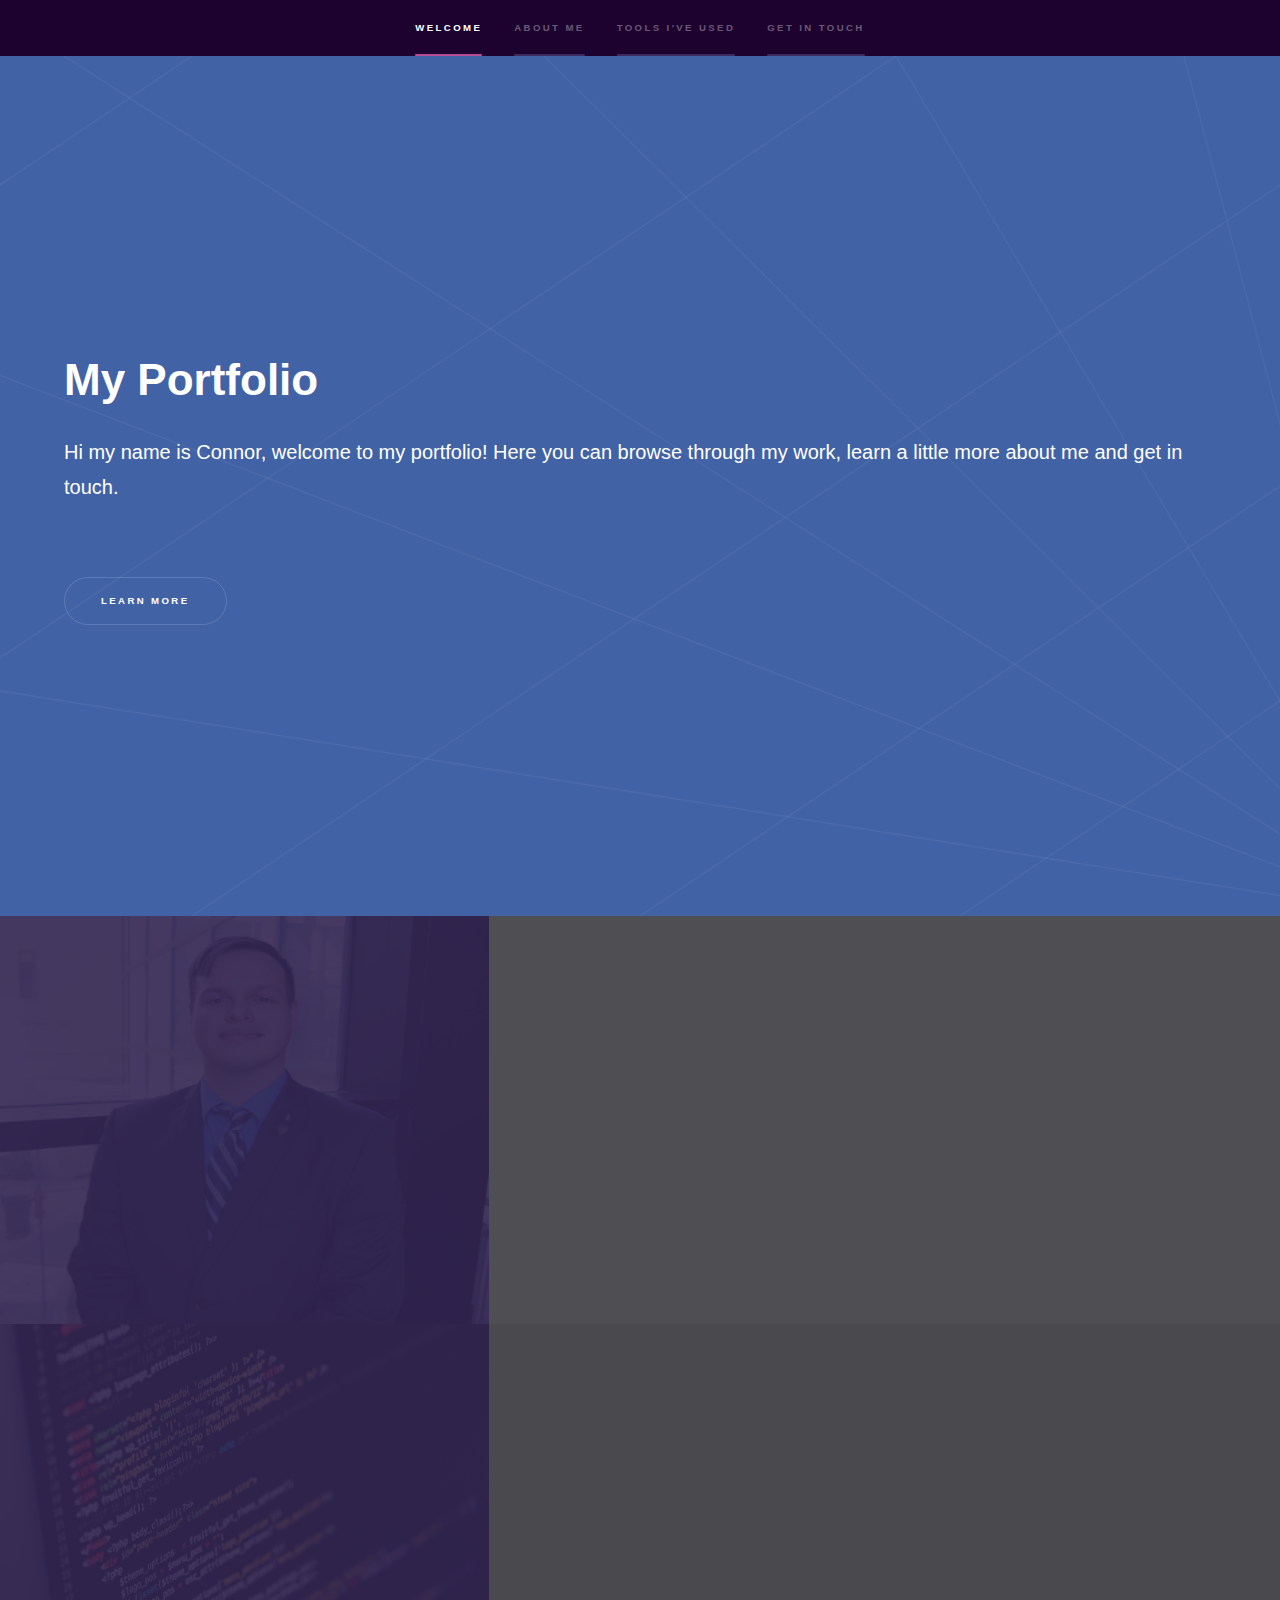
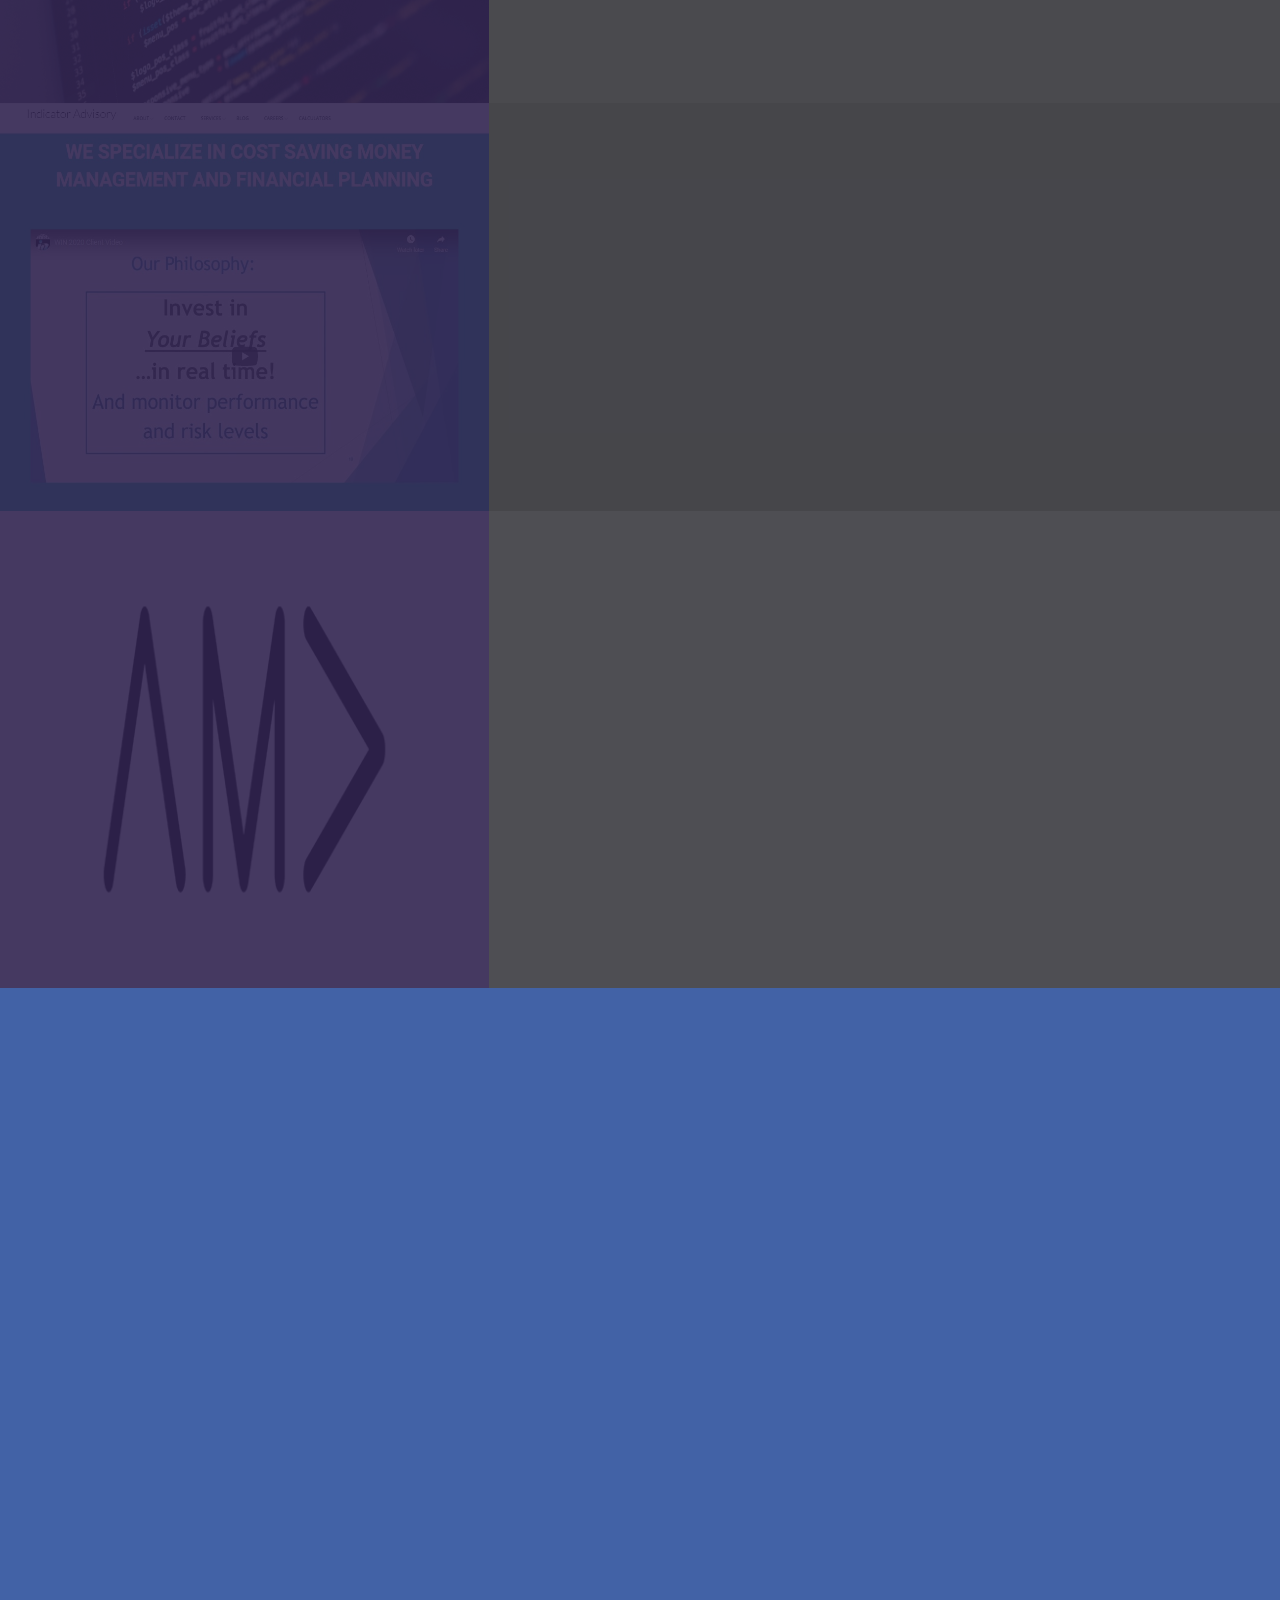
<file: index.html>
<!DOCTYPE HTML>
<!--
	Hyperspace by HTML5 UP
	html5up.net | @ajlkn
	Free for personal and commercial use under the CCA 3.0 license (html5up.net/license)
-->
<html>

<head>
	<title>My Portfolio</title>
	<meta charset="utf-8" />
	<meta name="viewport" content="width=device-width, initial-scale=1, user-scalable=no" />
	<link rel="stylesheet" href="assets/css/main.css" />
	<noscript>
		<link rel="stylesheet" href="assets/css/noscript.css" />
	</noscript>
</head>

<body class="is-preload">

	<!-- Sidebar -->
	<section id="sidebar">
		<div class="inner">
			<nav>
				<ul>
					<li><a href="#intro">Welcome</a></li>
					<li><a href="#one">About me</a></li>
					<li><a href="#two">Tools I've Used</a></li>
					<li><a href="#three">Get in touch</a></li>

				</ul>
			</nav>
		</div>
	</section>

	<!-- Wrapper -->
	<div id="wrapper">

		<!-- Intro -->
		<section id="intro" class="wrapper style1 fullscreen fade-up">
			<div class="inner">
				<h1>My Portfolio</h1>
				<p>Hi my name is Connor, welcome to my portfolio! Here you can browse through my work, learn a little more
					about me and get in touch.
				</p>
				<ul class="actions">
					<li><a href="#one" class="button scrolly">Learn more</a></li>
				</ul>
			</div>
		</section>

		<!-- One -->
		<section id="one" class="wrapper style2 spotlights">
			<section>
				<a href="Resume.html" target="_blank" class="image"><img src="images/Me.jpg" alt=""
						background-position="center center" /></a>
				<div class="content">
					<div class="inner">
						<h2>My Resume</h2>
						<p>As a web designer, I realize there is more to the job than your ability to code.
							It's about delivering the client's vision and giving them a site with the tools necessary to run their
							business
							effectively and efficiently. Thats why my resume is full of unique experiences that have given me the
							insight and business acumen to satisfy clients.</p>
						<ul class="actions">
							<li><a href="Resume.html" target="_blank" class="button">View Here</a></li>
						</ul>
					</div>
				</div>
			</section>
			<section>
				<a href="projects.html" class="image"><img src="images/ProjectsImagePlaceholder.jpg" alt=""
						background-position="center center" /></a>
				<div class="content">
					<div class="inner">
						<h2>Projects</h2>
						<p>Here are my most recent projects! These show off my skill in coding. Each project has a description and
							has been deployed so you can check out each application. There is also a button to see the code on my git
							GitHub!</p>
						<ul class="actions">
							<li><a href="projects.html" class="button">View Here</a></li>
						</ul>
					</div>
				</div>
			</section>

			<section>
				<a href="IAC.html" class="image"><img src="images/NewIACphoto.JPG" alt=""
						background-position="center center" /></a>
				<div class="content">
					<div class="inner">
						<h2>Indicator Advisory Corporation: Internship</h2>
						<p>My experience at Indicator Advisory has been invaluable to my professional experience in Web Design.
							As a consultant for the firm I had the opportunity to redesign the company site without any guidance.
							This means it was up to me to handle all elements including design, security, hosting and content.
							Find out more about my work at IAC by clicking below!</p>
						<ul class="actions">
							<li><a href="IAC.html" class="button">Learn more</a></li>
						</ul>
					</div>
				</div>
			</section>
			<section>
				<a href="AMA.html" class="image"><img src="images/amalogo.jpg" alt="" background-position="center top" /></a>
				<div class="content">
					<div class="inner">
						<h2>American Marketing Association: Vice President of Membership</h2>
						<p>I joined American Marketing Association my junior year and it was a great decision. Not only did I get to
							meet like-minded individuals,
							I was able to participate in professional activities that I enjoyed. As the Vice President of Membership I
							was responsible for recruiting
							new members and planning events for members to enjoy and get to know each other better. To see what I have
							accomplished click here:</p>
						<ul class="actions">
							<li><a href="AMA.html" class="button">Learn more</a></li>
						</ul>
					</div>
				</div>
			</section>
		</section>

		<!-- Two -->
		<section id="two" class="wrapper style1 fade-up">
			<div class="inner">
				<h2>What I've Worked With</h2>
				<p>Experience is huge in digital marketing and web design. Below are the programs, platforms and other software
					I have experience with.</p>
				<div class="features">
					<section>
						<span class="icon solid major fa-code"></span>
						<h3>Programming Languages</h3>
						<li>HTML / CSS</li>
						<li>VBA in Excel</li>
						<li>JavaScript</li>
						<li>J.Querry</li>
						<li>Bootstrap</li>
						<li>My SQL in Oracle</li>
						<li>Python</li>
						<li>ASP.Net</li>
					</section>

					<section>
						<span class="icon solid major fa-desktop"></span>
						<h3>Hosts and Pagebuilders</h3>

						<li>GoDaddy</li>
						<li>Host Gator</li>
						<li>Wix</li>
						<li>Elementor</li>
					</section>

					<section>
						<span class="icon solid major fa-clipboard"></span>
						<h3>Content Management Systems</h3>
						<li>WordPress</li>
						<li>Magento</li>
						<li>Snappy Kraken</li>
						<li>Adobe Dreamweaver</li>
						<li>Visual Studio Code</li>
					</section>

					<section>
						<span class="icon solid major fa-user"></span>
						<h3>Social Media Platforms</h3>
						<li>Facebook Ads Manager</li>
						<li>LinkedIn Ads</li>
						<li>Twitter</li>
						<li>GitHub</li>
					</section>
					<section>
						<span class="icon major fa-star"></span>
						<h3>Certificates</h3>
						<li>Hubspot: Social Media Marketing</li>
						<li>Hootsuite Platform Certificate</li>
					</section>
					<section>
						<span class="icon major fa-images"></span>
						<h3>Photo/Video Editing</h3>
						<li>Photoshop</li>
						<li>Canva</li>
						<li>Premier Pro</li>
						<li>Hit Film Express</li>
					</section>
				</div>

			</div>
		</section>

		<!-- Three -->
		<section id="three" class="wrapper style3 fade-up">
			<div class="inner">
				<h2>Get in touch</h2>
				<p>
					Have a question, or a project for me? Or want to connect? Fill out the form below and I will reply as soon as
					I can!
				</p>
				<div class="split style1">
					<section>
						<form method="post" action="https://formspree.io/connorlewis128@yahoo.com" name="input">
							<div class="fields">
								<div class="field ">
									<label for="name">Name</label>
									<input type="text" name="name" id="name" />
								</div>
								<div class="field ">
									<label for="subject">Subject</label>
									<input type="text" name="subject" id="subject" />
									<div class="field half">
										<label for="email">Email</label>
										<input type="text" name="email" id="email" />
									</div>
									<div class="field">
										<label for="message">Message</label>
										<textarea name="message" id="message" rows="5"></textarea>
									</div>

								</div>
								<br />
								<ul class="actions">
									<li><a href="" class="button submit">Send Message</a></li>
								</ul>
						</form>
					</section>
					<section>
						<ul class="contact">
							<li>
								<h3>Email</h3>
								<a href="mailto:connorlewis128@yahoo.com">connorlewis128@yahoo.com</a>
							</li>

							<li>
								<h3>Social</h3>
								<ul class="icons">
									<li><a href="https://twitter.com/connorlewis128" class="icon brands fa-twitter"><span
												class="label">Twitter</span></a></li>
									<li><a href="https://github.com/connorlewis128/connorlewis128.github.io"
											class="icon brands fa-github"><span class="label">GitHub</span></a></li>
									<li><a
											href="https://www.linkedin.com/public-profile/settings?trk=d_flagship3_profile_self_view_public_profile&lipi=urn%3Ali%3Apage%3Ad_flagship3_profile_self_edit_top_card%3B6Gv2hA1YQHOpx9%2B8O4MiCg%3D%3D"
											class="icon brands fa-linkedin-in"><span class="label">LinkedIn</span></a></li>
								</ul>
							</li>
						</ul>
					</section>
				</div>
			</div>
		</section>

	</div>

	<!-- Footer -->
	<footer id="footer" class="wrapper style1-alt">
		<div class="inner">
			<ul class="menu">
				<li>&copy; All rights reserved.</li>
				<li>Design: <a href="http://html5up.net">HTML5 UP</a></li>
			</ul>
		</div>
	</footer>

	<!-- Scripts -->
	<script src="assets/js/jquery.min.js"></script>
	<script src="assets/js/jquery.scrollex.min.js"></script>
	<script src="assets/js/jquery.scrolly.min.js"></script>
	<script src="assets/js/browser.min.js"></script>
	<script src="assets/js/breakpoints.min.js"></script>
	<script src="assets/js/util.js"></script>
	<script src="assets/js/main.js"></script>

</body>

</html>
</file>
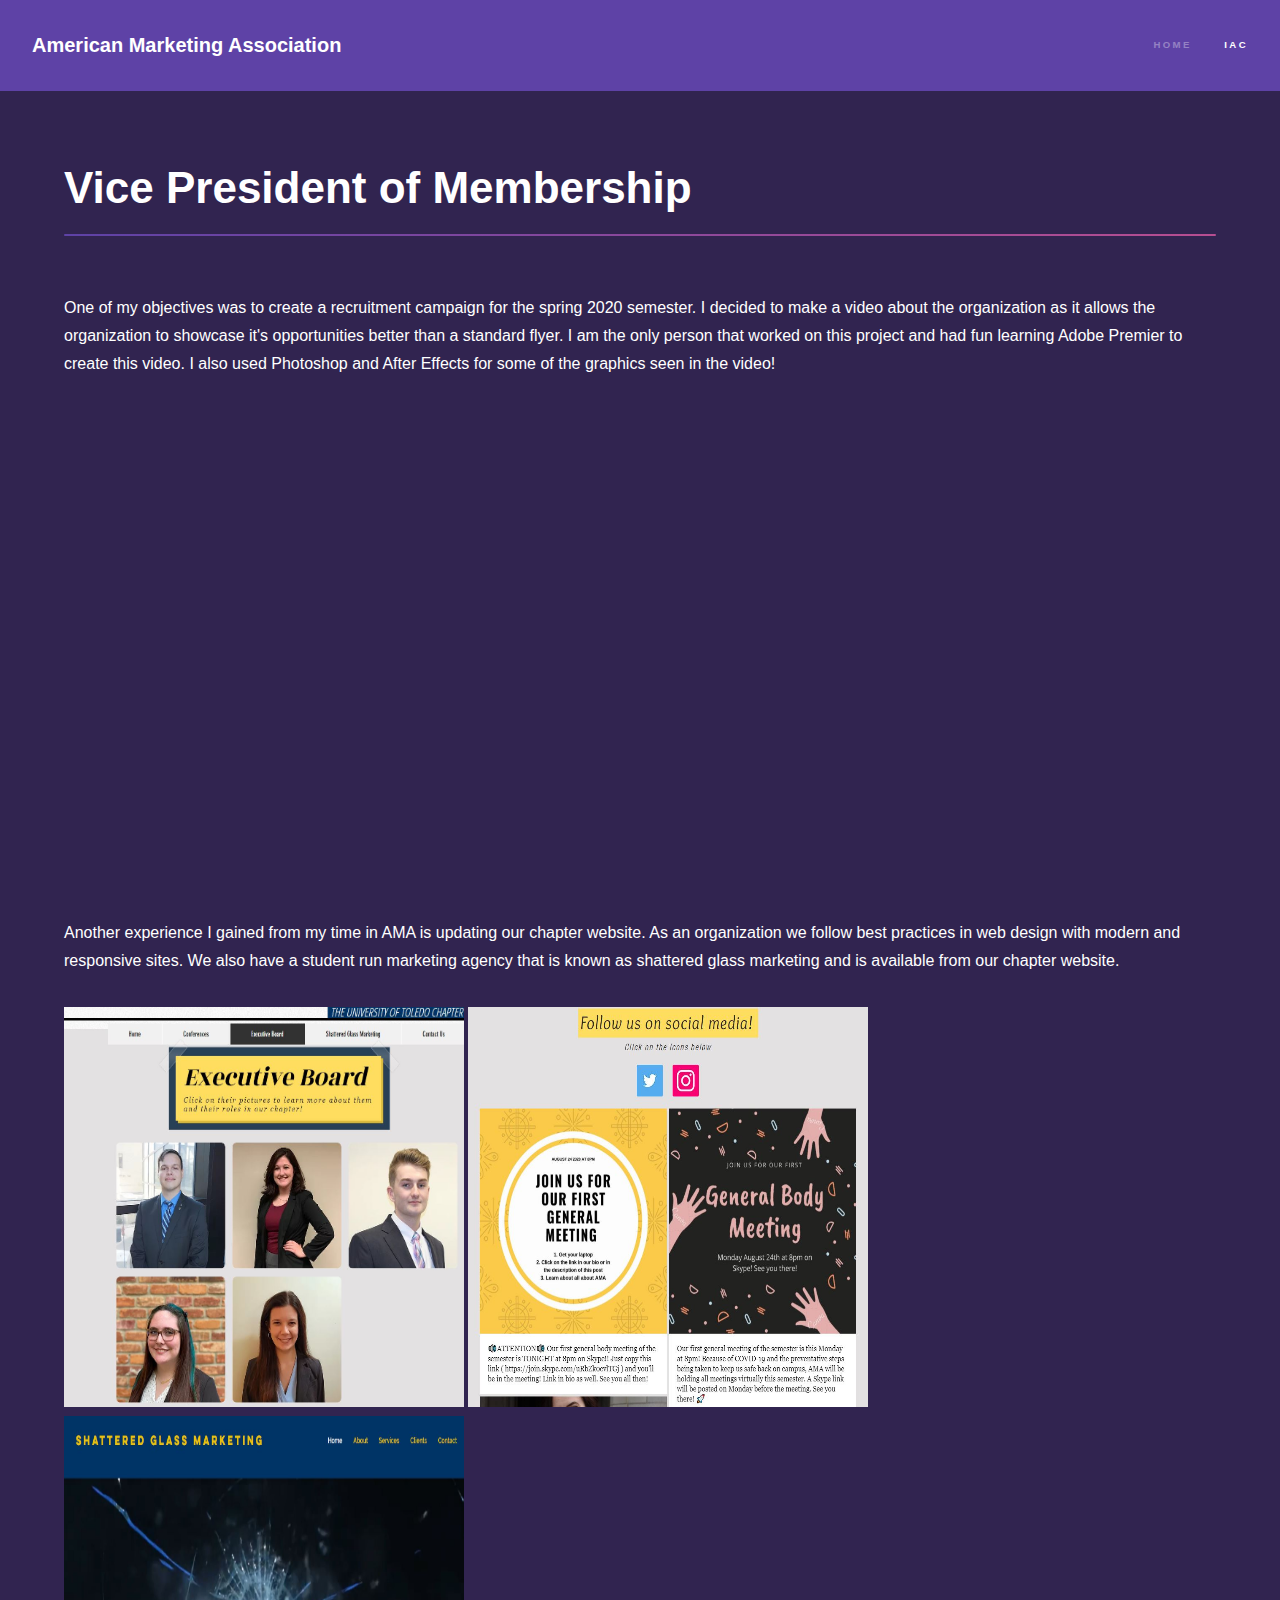
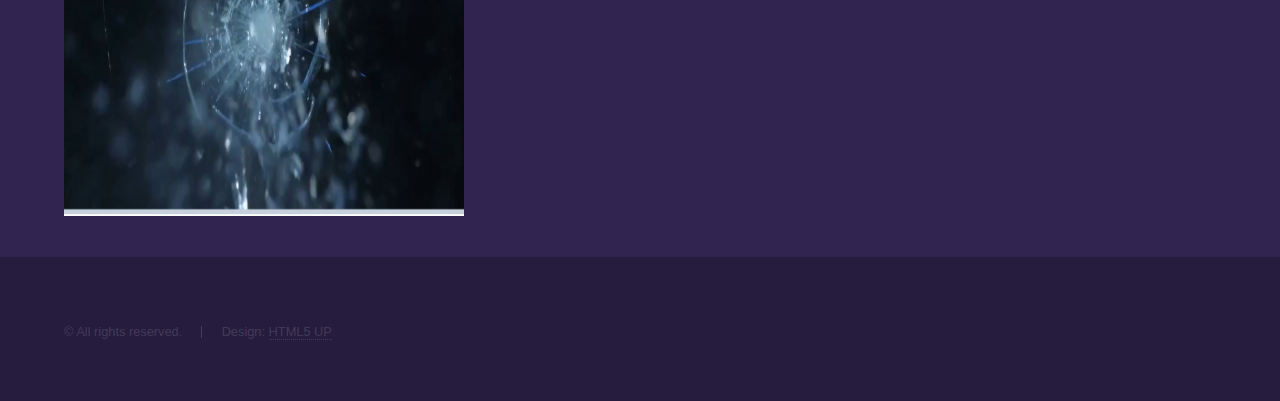
<file: AMA.html>
<!DOCTYPE HTML>
<!--
	Hyperspace by HTML5 UP
	html5up.net | @ajlkn
	Free for personal and commercial use under the CCA 3.0 license (html5up.net/license)
-->
<html>
	<head>
		<title>Toledo AMA</title>
		<meta charset="utf-8" />
		<meta name="viewport" content="width=device-width, initial-scale=1, user-scalable=no" />
		<link rel="stylesheet" href="assets/css/main.css" />
		<noscript><link rel="stylesheet" href="assets/css/noscript.css" /></noscript>
	</head>
	<body class="is-preload">

		<!-- Header -->
			<header id="header">
				<a href="index.html" class="title">American Marketing Association</a>
				<nav>
					<ul>
						<li><a href="index.html">Home</a></li>
						<li><a href="IAC.html" class="active"> IAC</a></li>
					
					</ul>
				</nav>
			</header>

		<!-- Wrapper -->
			<div id="wrapper">

				<!-- Main -->
					<section id="main" class="wrapper">
						<div class="inner">
							
							<h1 class="major">Vice President of Membership</h1>
							<p>One of my objectives was to create a recruitment campaign for the spring 2020 semester.
								I decided to make a video about the organization as it allows the organization to showcase it's opportunities better than a standard flyer.
								I am the only person that worked on this project and had fun learning Adobe Premier to create this video. 
								I also used Photoshop and After Effects for some of the graphics seen in the video!</p>
							
							
							
								<iframe  width="600em" height="500em"  src="https://www.youtube.com/embed/7odg1S3Hr5M" frameborder="0" allow="accelerometer; autoplay; clipboard-write; encrypted-media; gyroscope; picture-in-picture" allowfullscreen></iframe>
							
							
							<p>Another experience I gained from my time in AMA is updating our chapter website.
								 As an organization we follow best practices in web design with modern and responsive sites.
								  We also have a student run marketing agency that is known as shattered glass marketing and is available from our chapter website. </p>
						<img src="images/ama_eboard_pic.JPG" width="400em"  height="400em">
						<img src="images/ama_social_media.JPG" width="400em"  height="400em">
						<img src="images/shattered_glass.JPG" width="400em"  height="400em">

						
						</div>
					</section>

			</div>

		<!-- Footer -->
			<footer id="footer" class="wrapper alt">
				<div class="inner">
					<ul class="menu">
						<li>&copy;  All rights reserved.</li><li>Design: <a href="http://html5up.net">HTML5 UP</a></li>
					</ul>
				</div>
			</footer>

		<!-- Scripts -->
			<script src="assets/js/jquery.min.js"></script>
			<script src="assets/js/jquery.scrollex.min.js"></script>
			<script src="assets/js/jquery.scrolly.min.js"></script>
			<script src="assets/js/browser.min.js"></script>
			<script src="assets/js/breakpoints.min.js"></script>
			<script src="assets/js/util.js"></script>
			<script src="assets/js/main.js"></script>

	</body>
</html>
</file>
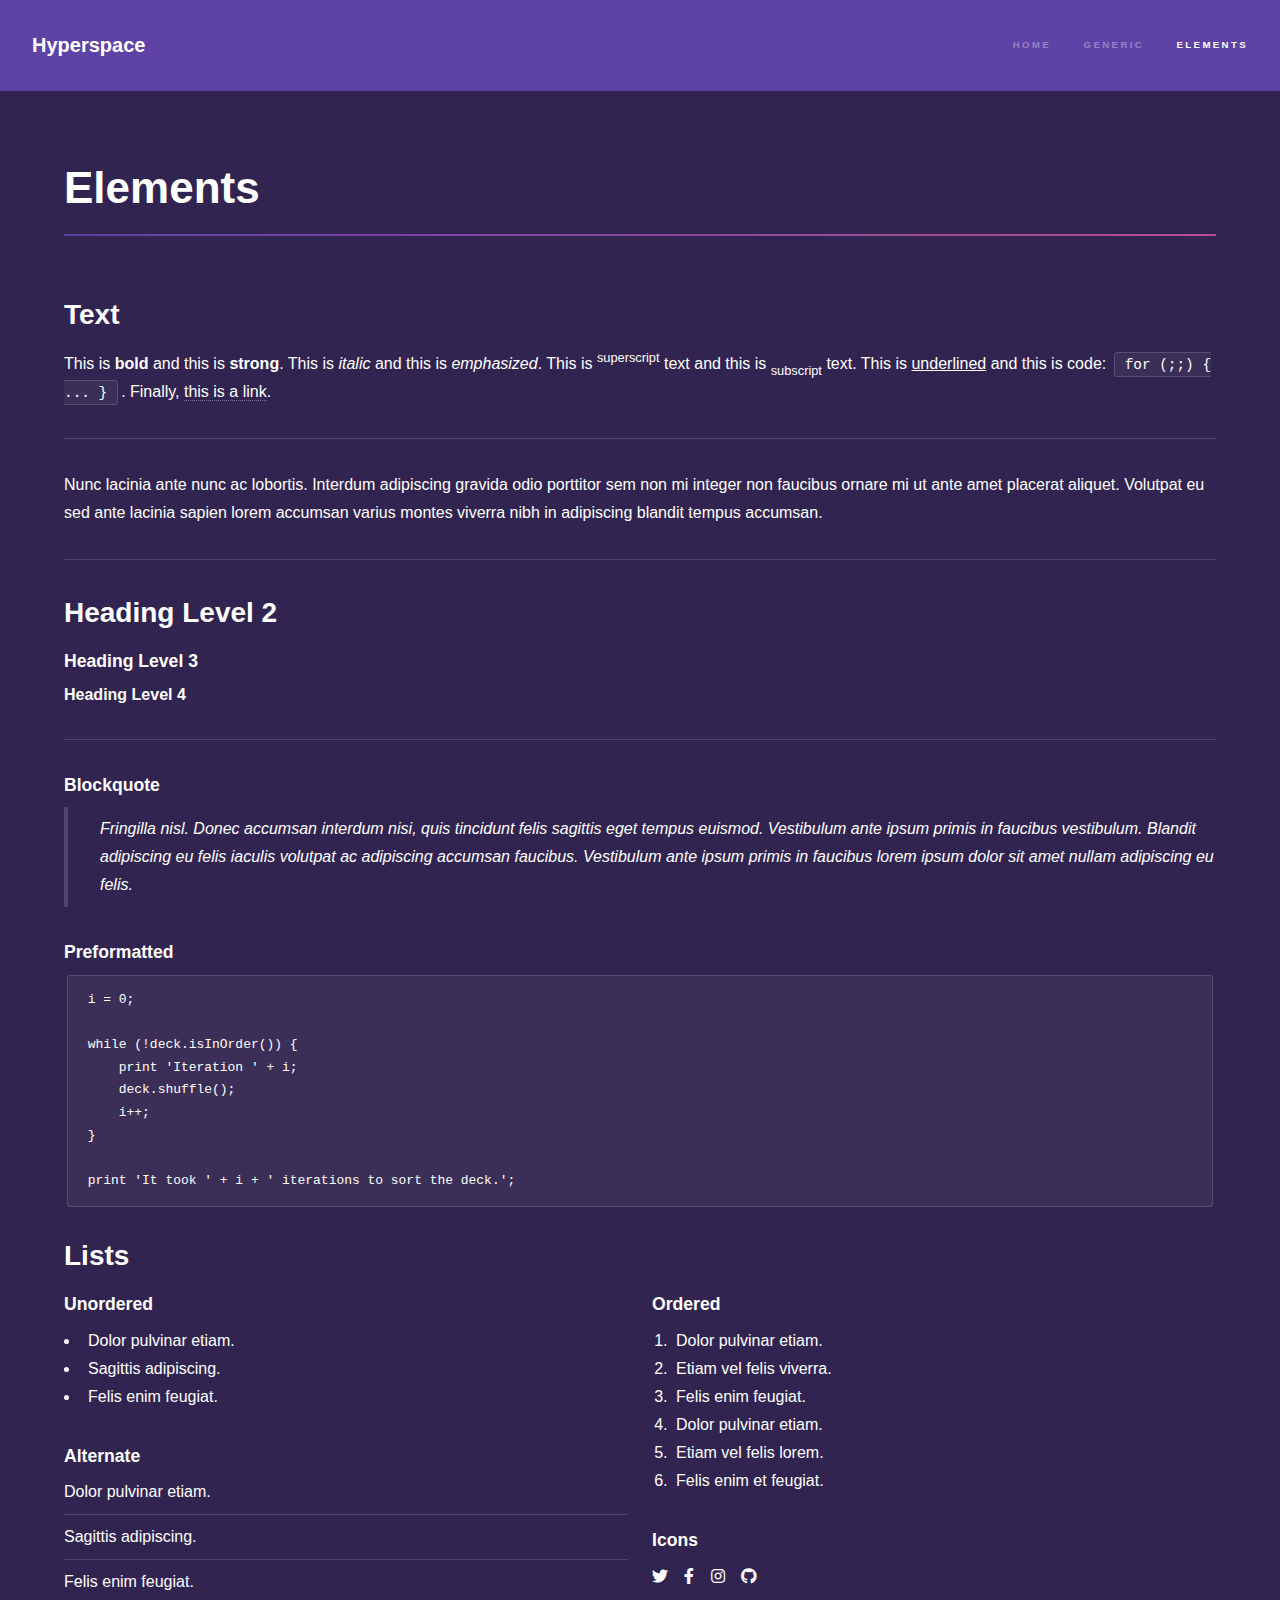
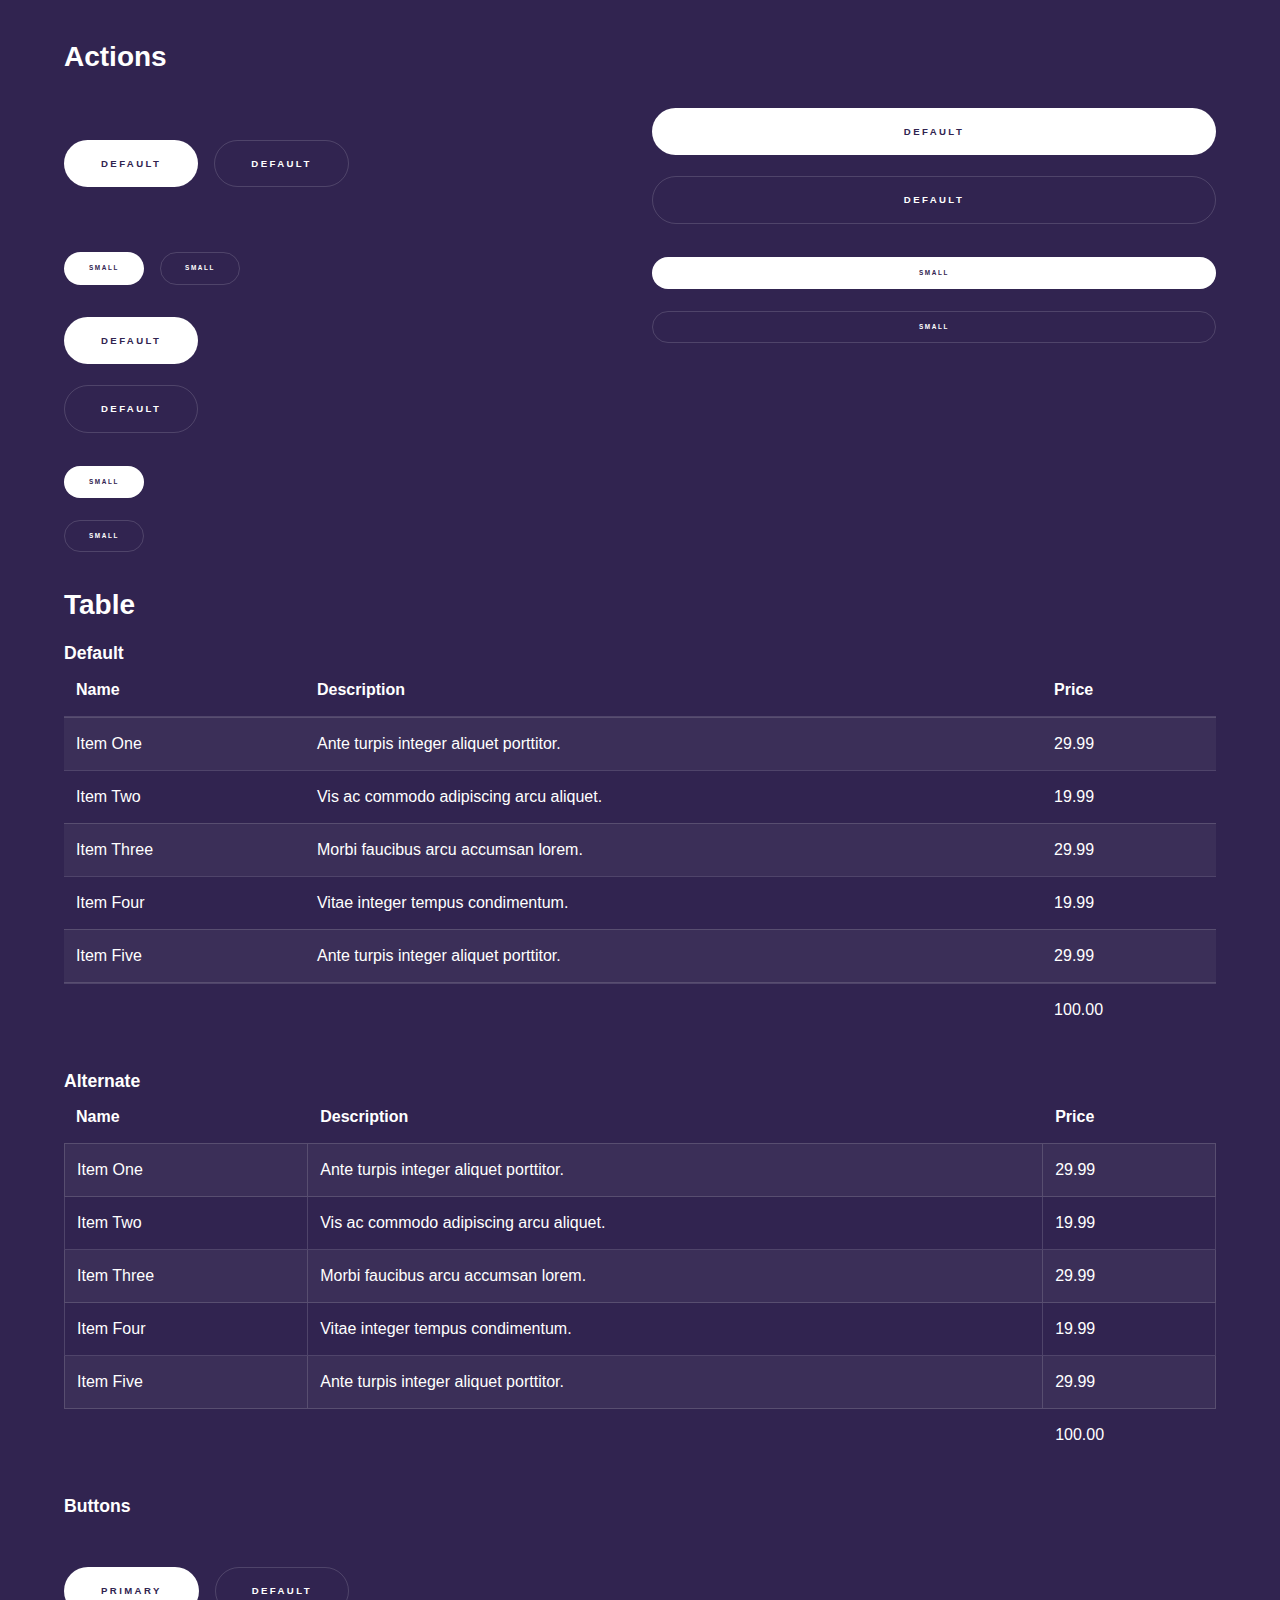
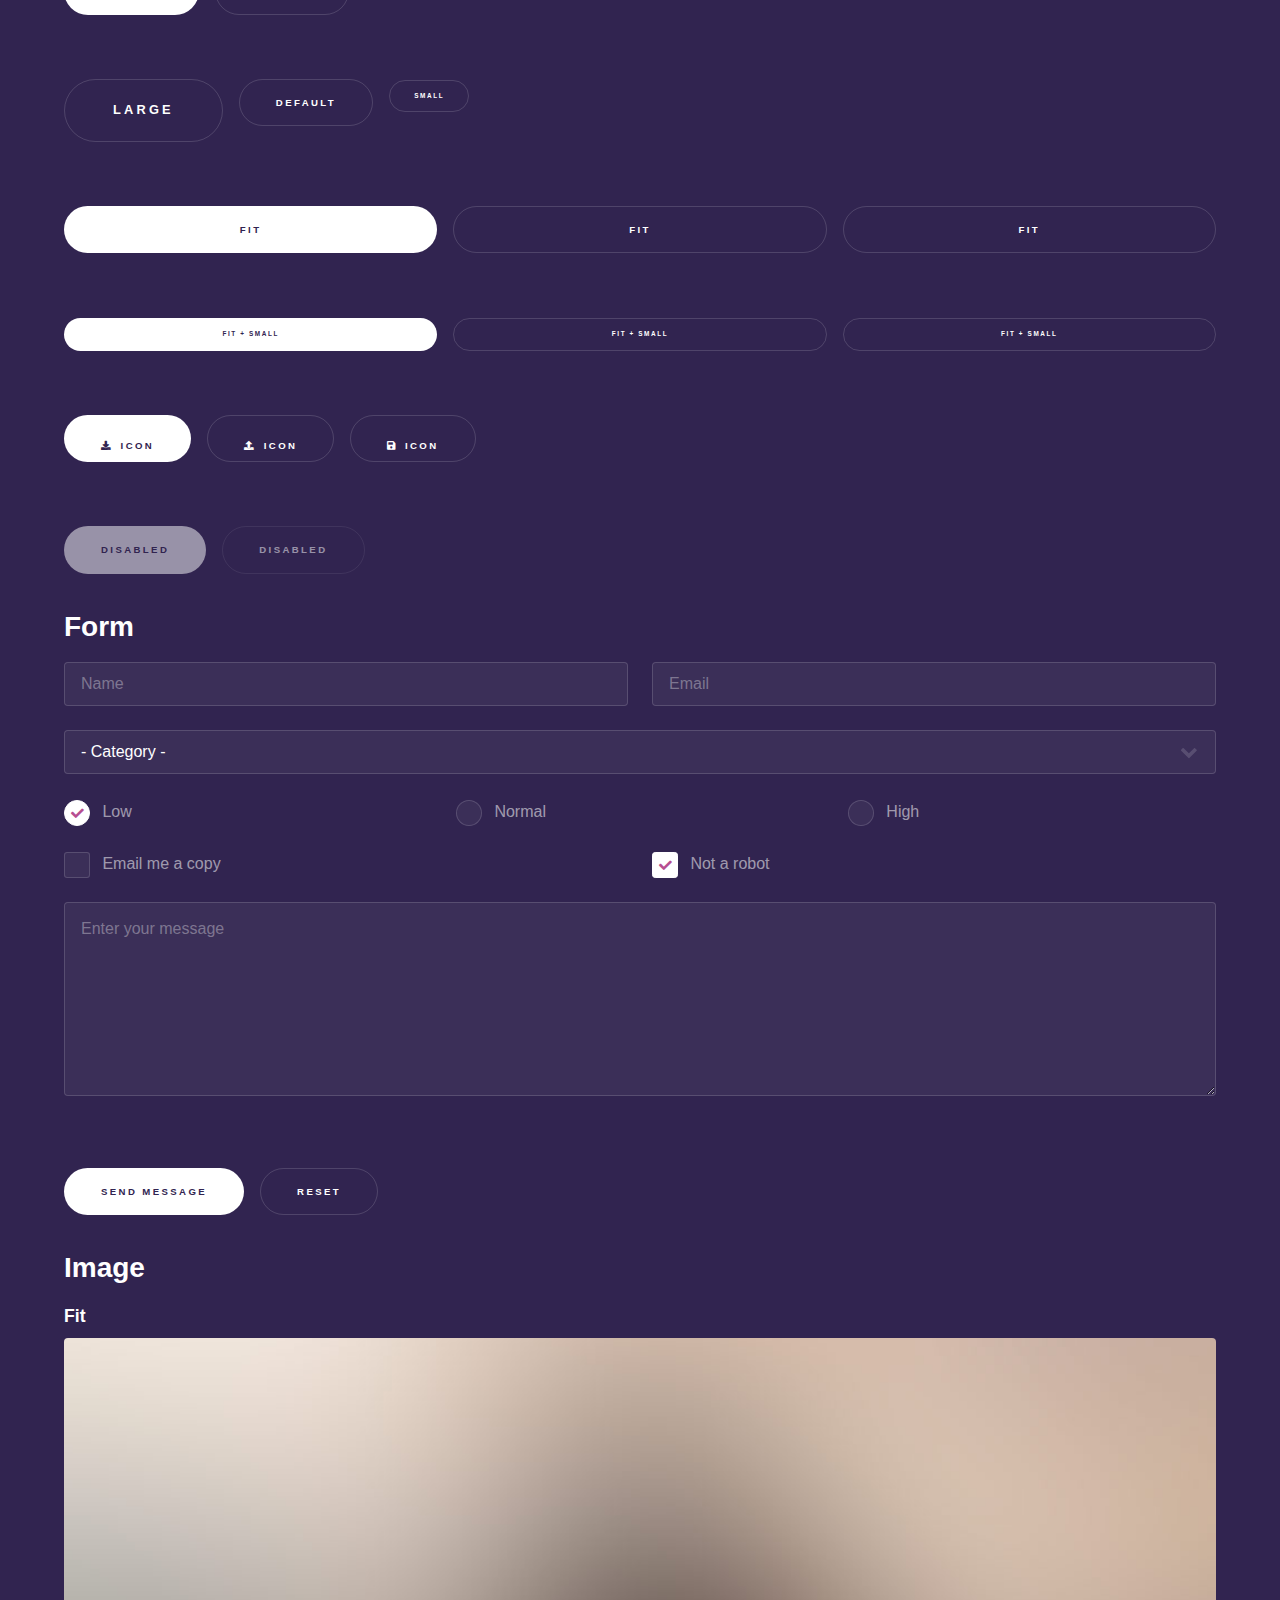
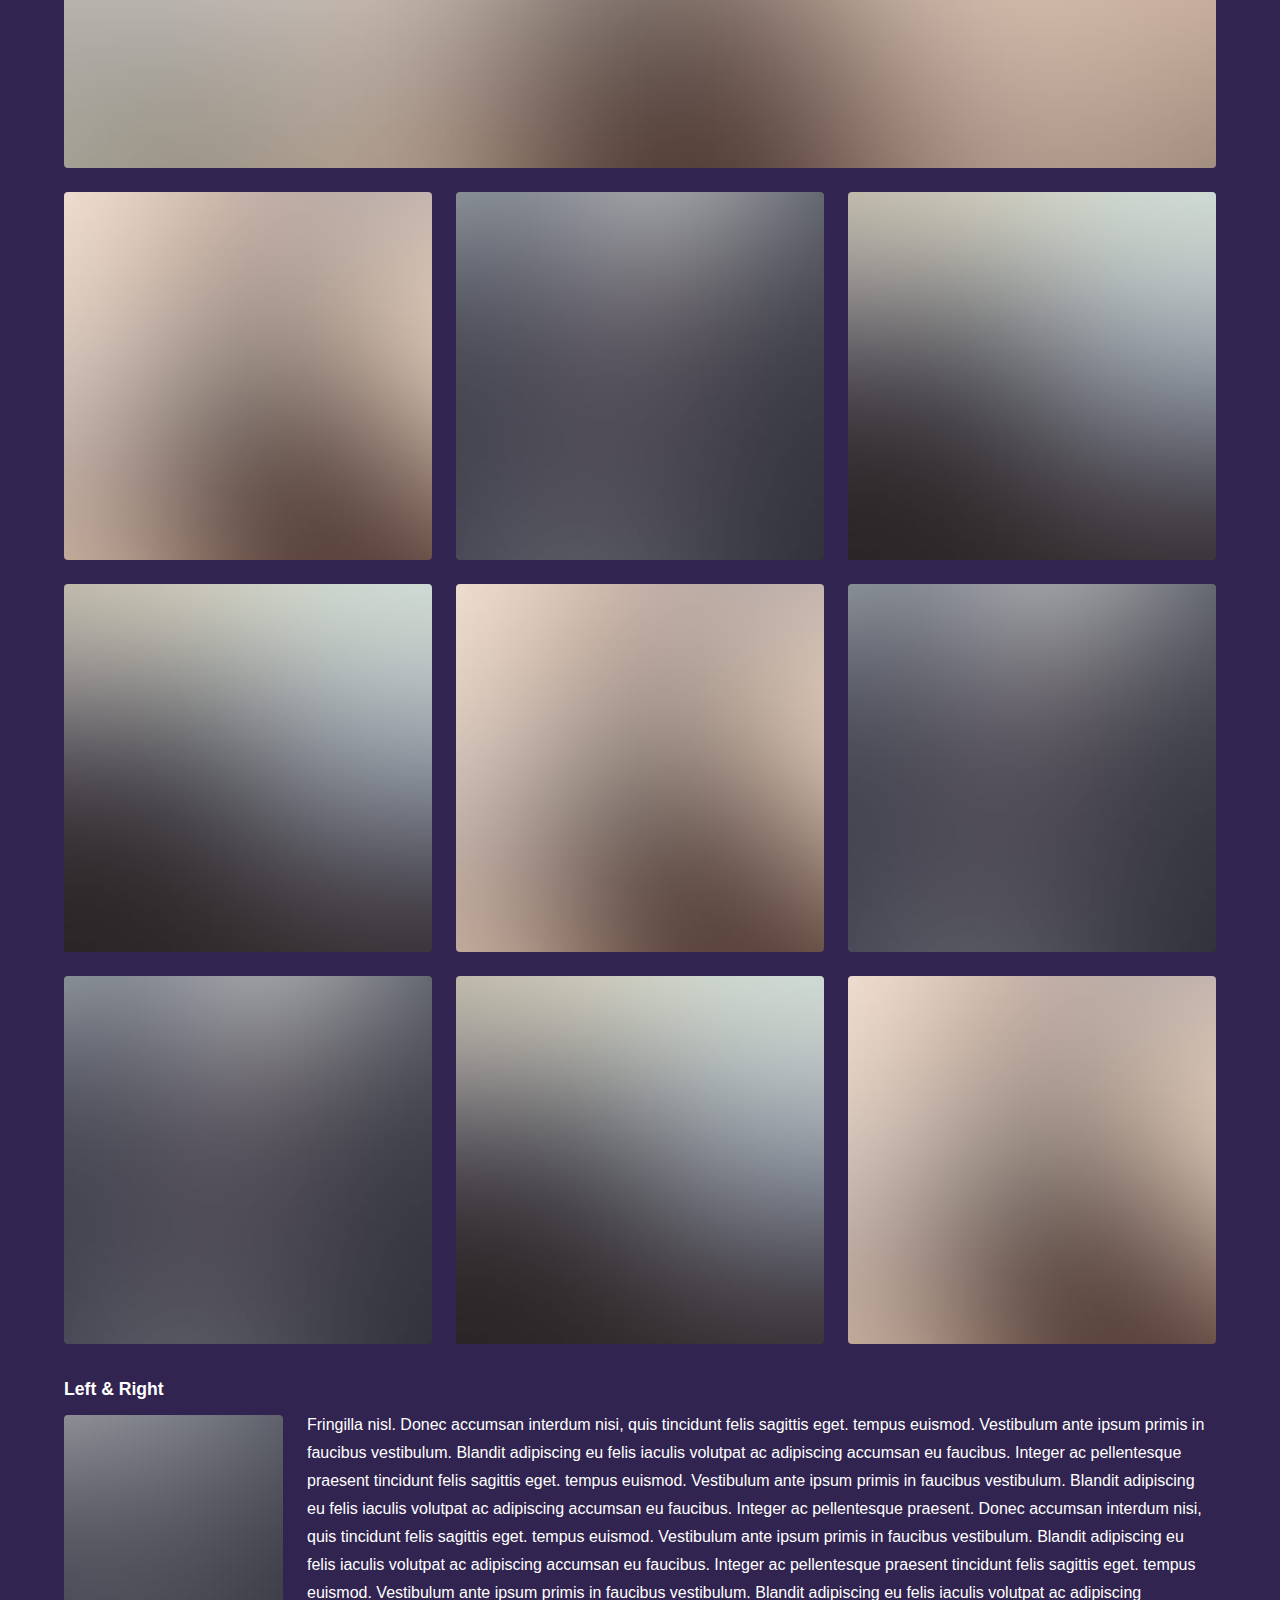
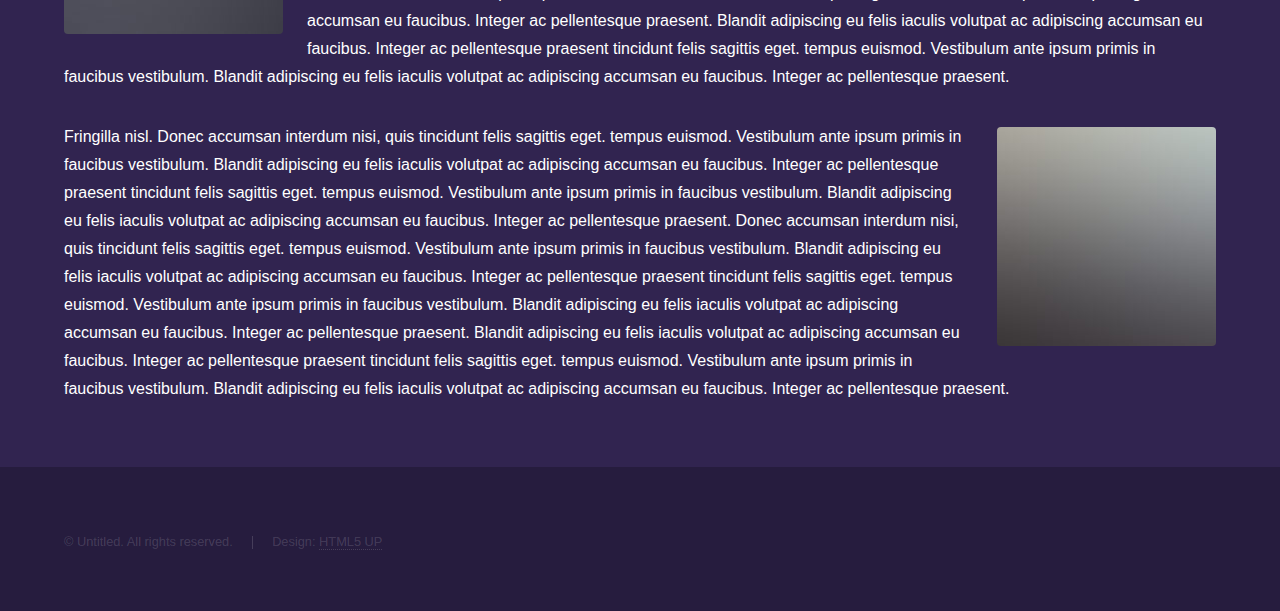
<file: elements.html>
<!DOCTYPE HTML>
<!--
	Hyperspace by HTML5 UP
	html5up.net | @ajlkn
	Free for personal and commercial use under the CCA 3.0 license (html5up.net/license)
-->
<html>
	<head>
		<title>Elements - Hyperspace by HTML5 UP</title>
		<meta charset="utf-8" />
		<meta name="viewport" content="width=device-width, initial-scale=1, user-scalable=no" />
		<link rel="stylesheet" href="assets/css/main.css" />
		<noscript><link rel="stylesheet" href="assets/css/noscript.css" /></noscript>
	</head>
	<body class="is-preload">

		<!-- Header -->
			<header id="header">
				<a href="index.html" class="title">Hyperspace</a>
				<nav>
					<ul>
						<li><a href="index.html">Home</a></li>
						<li><a href="generic.html">Generic</a></li>
						<li><a href="elements.html"  class="active">Elements</a></li>
					</ul>
				</nav>
			</header>

		<!-- Wrapper -->
			<div id="wrapper">

				<!-- Main -->
					<section id="main" class="wrapper">
						<div class="inner">
							<h1 class="major">Elements</h1>

							<!-- Text -->
								<section>
									<h2>Text</h2>
									<p>This is <b>bold</b> and this is <strong>strong</strong>. This is <i>italic</i> and this is <em>emphasized</em>.
									This is <sup>superscript</sup> text and this is <sub>subscript</sub> text.
									This is <u>underlined</u> and this is code: <code>for (;;) { ... }</code>. Finally, <a href="#">this is a link</a>.</p>
									<hr />
									<p>Nunc lacinia ante nunc ac lobortis. Interdum adipiscing gravida odio porttitor sem non mi integer non faucibus ornare mi ut ante amet placerat aliquet. Volutpat eu sed ante lacinia sapien lorem accumsan varius montes viverra nibh in adipiscing blandit tempus accumsan.</p>
									<hr />
									<h2>Heading Level 2</h2>
									<h3>Heading Level 3</h3>
									<h4>Heading Level 4</h4>
									<hr />
									<h3>Blockquote</h3>
									<blockquote>Fringilla nisl. Donec accumsan interdum nisi, quis tincidunt felis sagittis eget tempus euismod. Vestibulum ante ipsum primis in faucibus vestibulum. Blandit adipiscing eu felis iaculis volutpat ac adipiscing accumsan faucibus. Vestibulum ante ipsum primis in faucibus lorem ipsum dolor sit amet nullam adipiscing eu felis.</blockquote>
									<h3>Preformatted</h3>
									<pre><code>i = 0;

while (!deck.isInOrder()) {
    print 'Iteration ' + i;
    deck.shuffle();
    i++;
}

print 'It took ' + i + ' iterations to sort the deck.';</code></pre>
								</section>

							<!-- Lists -->
								<section>
									<h2>Lists</h2>
									<div class="row">
										<div class="col-6 col-12-medium">
											<h3>Unordered</h3>
											<ul>
												<li>Dolor pulvinar etiam.</li>
												<li>Sagittis adipiscing.</li>
												<li>Felis enim feugiat.</li>
											</ul>
											<h3>Alternate</h3>
											<ul class="alt">
												<li>Dolor pulvinar etiam.</li>
												<li>Sagittis adipiscing.</li>
												<li>Felis enim feugiat.</li>
											</ul>
										</div>
										<div class="col-6 col-12-medium">
											<h3>Ordered</h3>
											<ol>
												<li>Dolor pulvinar etiam.</li>
												<li>Etiam vel felis viverra.</li>
												<li>Felis enim feugiat.</li>
												<li>Dolor pulvinar etiam.</li>
												<li>Etiam vel felis lorem.</li>
												<li>Felis enim et feugiat.</li>
											</ol>
											<h3>Icons</h3>
											<ul class="icons">
												<li><a href="#" class="icon brands fa-twitter"><span class="label">Twitter</span></a></li>
												<li><a href="#" class="icon brands fa-facebook-f"><span class="label">Facebook</span></a></li>
												<li><a href="#" class="icon brands fa-instagram"><span class="label">Instagram</span></a></li>
												<li><a href="#" class="icon brands fa-github"><span class="label">Github</span></a></li>
											</ul>
										</div>
									</div>
									<h2>Actions</h2>
									<div class="row">
										<div class="col-6 col-12-medium">
											<ul class="actions">
												<li><a href="#" class="button primary">Default</a></li>
												<li><a href="#" class="button">Default</a></li>
											</ul>
											<ul class="actions small">
												<li><a href="#" class="button primary small">Small</a></li>
												<li><a href="#" class="button small">Small</a></li>
											</ul>
											<ul class="actions stacked">
												<li><a href="#" class="button primary">Default</a></li>
												<li><a href="#" class="button">Default</a></li>
											</ul>
											<ul class="actions stacked">
												<li><a href="#" class="button primary small">Small</a></li>
												<li><a href="#" class="button small">Small</a></li>
											</ul>
										</div>
										<div class="col-6 col-12-medium">
											<ul class="actions stacked">
												<li><a href="#" class="button primary fit">Default</a></li>
												<li><a href="#" class="button fit">Default</a></li>
											</ul>
											<ul class="actions stacked">
												<li><a href="#" class="button primary small fit">Small</a></li>
												<li><a href="#" class="button small fit">Small</a></li>
											</ul>
										</div>
									</div>
								</section>

							<!-- Table -->
								<section>
									<h2>Table</h2>
									<h3>Default</h3>
									<div class="table-wrapper">
										<table>
											<thead>
												<tr>
													<th>Name</th>
													<th>Description</th>
													<th>Price</th>
												</tr>
											</thead>
											<tbody>
												<tr>
													<td>Item One</td>
													<td>Ante turpis integer aliquet porttitor.</td>
													<td>29.99</td>
												</tr>
												<tr>
													<td>Item Two</td>
													<td>Vis ac commodo adipiscing arcu aliquet.</td>
													<td>19.99</td>
												</tr>
												<tr>
													<td>Item Three</td>
													<td> Morbi faucibus arcu accumsan lorem.</td>
													<td>29.99</td>
												</tr>
												<tr>
													<td>Item Four</td>
													<td>Vitae integer tempus condimentum.</td>
													<td>19.99</td>
												</tr>
												<tr>
													<td>Item Five</td>
													<td>Ante turpis integer aliquet porttitor.</td>
													<td>29.99</td>
												</tr>
											</tbody>
											<tfoot>
												<tr>
													<td colspan="2"></td>
													<td>100.00</td>
												</tr>
											</tfoot>
										</table>
									</div>

									<h3>Alternate</h3>
									<div class="table-wrapper">
										<table class="alt">
											<thead>
												<tr>
													<th>Name</th>
													<th>Description</th>
													<th>Price</th>
												</tr>
											</thead>
											<tbody>
												<tr>
													<td>Item One</td>
													<td>Ante turpis integer aliquet porttitor.</td>
													<td>29.99</td>
												</tr>
												<tr>
													<td>Item Two</td>
													<td>Vis ac commodo adipiscing arcu aliquet.</td>
													<td>19.99</td>
												</tr>
												<tr>
													<td>Item Three</td>
													<td> Morbi faucibus arcu accumsan lorem.</td>
													<td>29.99</td>
												</tr>
												<tr>
													<td>Item Four</td>
													<td>Vitae integer tempus condimentum.</td>
													<td>19.99</td>
												</tr>
												<tr>
													<td>Item Five</td>
													<td>Ante turpis integer aliquet porttitor.</td>
													<td>29.99</td>
												</tr>
											</tbody>
											<tfoot>
												<tr>
													<td colspan="2"></td>
													<td>100.00</td>
												</tr>
											</tfoot>
										</table>
									</div>
								</section>

							<!-- Buttons -->
								<section>
									<h3>Buttons</h3>
									<ul class="actions">
										<li><a href="#" class="button primary">Primary</a></li>
										<li><a href="#" class="button">Default</a></li>
									</ul>
									<ul class="actions">
										<li><a href="#" class="button large">Large</a></li>
										<li><a href="#" class="button">Default</a></li>
										<li><a href="#" class="button small">Small</a></li>
									</ul>
									<ul class="actions fit">
										<li><a href="#" class="button primary fit">Fit</a></li>
										<li><a href="#" class="button fit">Fit</a></li>
										<li><a href="#" class="button fit">Fit</a></li>
									</ul>
									<ul class="actions fit small">
										<li><a href="#" class="button primary fit small">Fit + Small</a></li>
										<li><a href="#" class="button fit small">Fit + Small</a></li>
										<li><a href="#" class="button fit small">Fit + Small</a></li>
									</ul>
									<ul class="actions">
										<li><a href="#" class="button primary icon solid fa-download">Icon</a></li>
										<li><a href="#" class="button icon solid fa-upload">Icon</a></li>
										<li><a href="#" class="button icon solid fa-save">Icon</a></li>
									</ul>
									<ul class="actions">
										<li><span class="button primary disabled">Disabled</span></li>
										<li><span class="button disabled">Disabled</span></li>
									</ul>
								</section>

							<!-- Form -->
								<section>
									<h2>Form</h2>
									<form method="post" action="#">
										<div class="row gtr-uniform">
											<div class="col-6 col-12-xsmall">
												<input type="text" name="demo-name" id="demo-name" value="" placeholder="Name" />
											</div>
											<div class="col-6 col-12-xsmall">
												<input type="email" name="demo-email" id="demo-email" value="" placeholder="Email" />
											</div>
											<div class="col-12">
												<select name="demo-category" id="demo-category">
													<option value="">- Category -</option>
													<option value="1">Manufacturing</option>
													<option value="1">Shipping</option>
													<option value="1">Administration</option>
													<option value="1">Human Resources</option>
												</select>
											</div>
											<div class="col-4 col-12-small">
												<input type="radio" id="demo-priority-low" name="demo-priority" checked>
												<label for="demo-priority-low">Low</label>
											</div>
											<div class="col-4 col-12-small">
												<input type="radio" id="demo-priority-normal" name="demo-priority">
												<label for="demo-priority-normal">Normal</label>
											</div>
											<div class="col-4 col-12-small">
												<input type="radio" id="demo-priority-high" name="demo-priority">
												<label for="demo-priority-high">High</label>
											</div>
											<div class="col-6 col-12-small">
												<input type="checkbox" id="demo-copy" name="demo-copy">
												<label for="demo-copy">Email me a copy</label>
											</div>
											<div class="col-6 col-12-small">
												<input type="checkbox" id="demo-human" name="demo-human" checked>
												<label for="demo-human">Not a robot</label>
											</div>
											<div class="col-12">
												<textarea name="demo-message" id="demo-message" placeholder="Enter your message" rows="6"></textarea>
											</div>
											<div class="col-12">
												<ul class="actions">
													<li><input type="submit" value="Send Message" class="primary" /></li>
													<li><input type="reset" value="Reset" /></li>
												</ul>
											</div>
										</div>
									</form>
								</section>

							<!-- Image -->
								<section>
									<h2>Image</h2>
									<h3>Fit</h3>
									<div class="box alt">
										<div class="row gtr-uniform">
											<div class="col-12"><span class="image fit"><img src="images/pic04.jpg" alt="" /></span></div>
											<div class="col-4"><span class="image fit"><img src="images/pic01.jpg" alt="" /></span></div>
											<div class="col-4"><span class="image fit"><img src="images/pic02.jpg" alt="" /></span></div>
											<div class="col-4"><span class="image fit"><img src="images/pic03.jpg" alt="" /></span></div>
											<div class="col-4"><span class="image fit"><img src="images/pic03.jpg" alt="" /></span></div>
											<div class="col-4"><span class="image fit"><img src="images/pic01.jpg" alt="" /></span></div>
											<div class="col-4"><span class="image fit"><img src="images/pic02.jpg" alt="" /></span></div>
											<div class="col-4"><span class="image fit"><img src="images/pic02.jpg" alt="" /></span></div>
											<div class="col-4"><span class="image fit"><img src="images/pic03.jpg" alt="" /></span></div>
											<div class="col-4"><span class="image fit"><img src="images/pic01.jpg" alt="" /></span></div>
										</div>
									</div>
									<h3>Left &amp; Right</h3>
									<p><span class="image left"><img src="images/pic05.jpg" alt="" /></span>Fringilla nisl. Donec accumsan interdum nisi, quis tincidunt felis sagittis eget. tempus euismod. Vestibulum ante ipsum primis in faucibus vestibulum. Blandit adipiscing eu felis iaculis volutpat ac adipiscing accumsan eu faucibus. Integer ac pellentesque praesent tincidunt felis sagittis eget. tempus euismod. Vestibulum ante ipsum primis in faucibus vestibulum. Blandit adipiscing eu felis iaculis volutpat ac adipiscing accumsan eu faucibus. Integer ac pellentesque praesent. Donec accumsan interdum nisi, quis tincidunt felis sagittis eget. tempus euismod. Vestibulum ante ipsum primis in faucibus vestibulum. Blandit adipiscing eu felis iaculis volutpat ac adipiscing accumsan eu faucibus. Integer ac pellentesque praesent tincidunt felis sagittis eget. tempus euismod. Vestibulum ante ipsum primis in faucibus vestibulum. Blandit adipiscing eu felis iaculis volutpat ac adipiscing accumsan eu faucibus. Integer ac pellentesque praesent. Blandit adipiscing eu felis iaculis volutpat ac adipiscing accumsan eu faucibus. Integer ac pellentesque praesent tincidunt felis sagittis eget. tempus euismod. Vestibulum ante ipsum primis in faucibus vestibulum. Blandit adipiscing eu felis iaculis volutpat ac adipiscing accumsan eu faucibus. Integer ac pellentesque praesent.</p>
									<p><span class="image right"><img src="images/pic06.jpg" alt="" /></span>Fringilla nisl. Donec accumsan interdum nisi, quis tincidunt felis sagittis eget. tempus euismod. Vestibulum ante ipsum primis in faucibus vestibulum. Blandit adipiscing eu felis iaculis volutpat ac adipiscing accumsan eu faucibus. Integer ac pellentesque praesent tincidunt felis sagittis eget. tempus euismod. Vestibulum ante ipsum primis in faucibus vestibulum. Blandit adipiscing eu felis iaculis volutpat ac adipiscing accumsan eu faucibus. Integer ac pellentesque praesent. Donec accumsan interdum nisi, quis tincidunt felis sagittis eget. tempus euismod. Vestibulum ante ipsum primis in faucibus vestibulum. Blandit adipiscing eu felis iaculis volutpat ac adipiscing accumsan eu faucibus. Integer ac pellentesque praesent tincidunt felis sagittis eget. tempus euismod. Vestibulum ante ipsum primis in faucibus vestibulum. Blandit adipiscing eu felis iaculis volutpat ac adipiscing accumsan eu faucibus. Integer ac pellentesque praesent. Blandit adipiscing eu felis iaculis volutpat ac adipiscing accumsan eu faucibus. Integer ac pellentesque praesent tincidunt felis sagittis eget. tempus euismod. Vestibulum ante ipsum primis in faucibus vestibulum. Blandit adipiscing eu felis iaculis volutpat ac adipiscing accumsan eu faucibus. Integer ac pellentesque praesent.</p>
								</section>

						</div>
					</section>

			</div>

		<!-- Footer -->
			<footer id="footer" class="wrapper alt">
				<div class="inner">
					<ul class="menu">
						<li>&copy; Untitled. All rights reserved.</li><li>Design: <a href="http://html5up.net">HTML5 UP</a></li>
					</ul>
				</div>
			</footer>

		<!-- Scripts -->
			<script src="assets/js/jquery.min.js"></script>
			<script src="assets/js/jquery.scrollex.min.js"></script>
			<script src="assets/js/jquery.scrolly.min.js"></script>
			<script src="assets/js/browser.min.js"></script>
			<script src="assets/js/breakpoints.min.js"></script>
			<script src="assets/js/util.js"></script>
			<script src="assets/js/main.js"></script>

	</body>
</html>
</file>
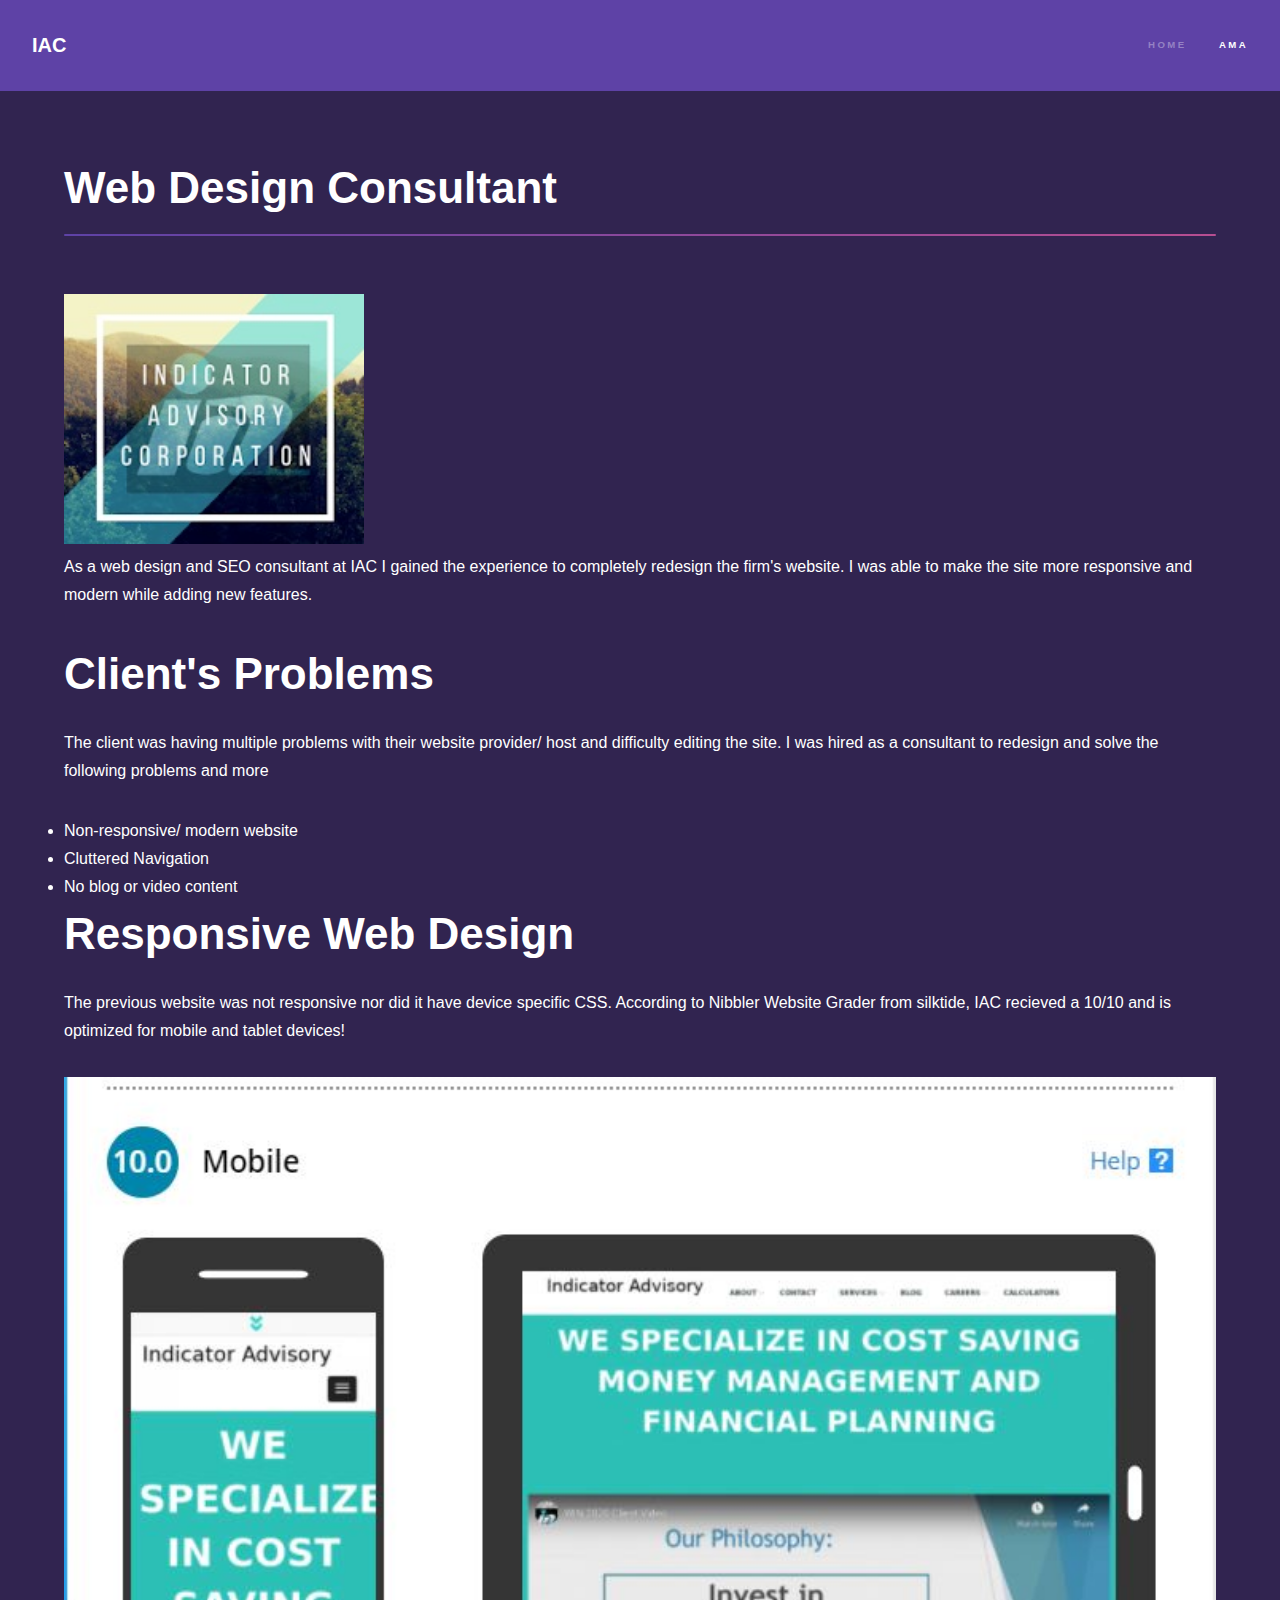
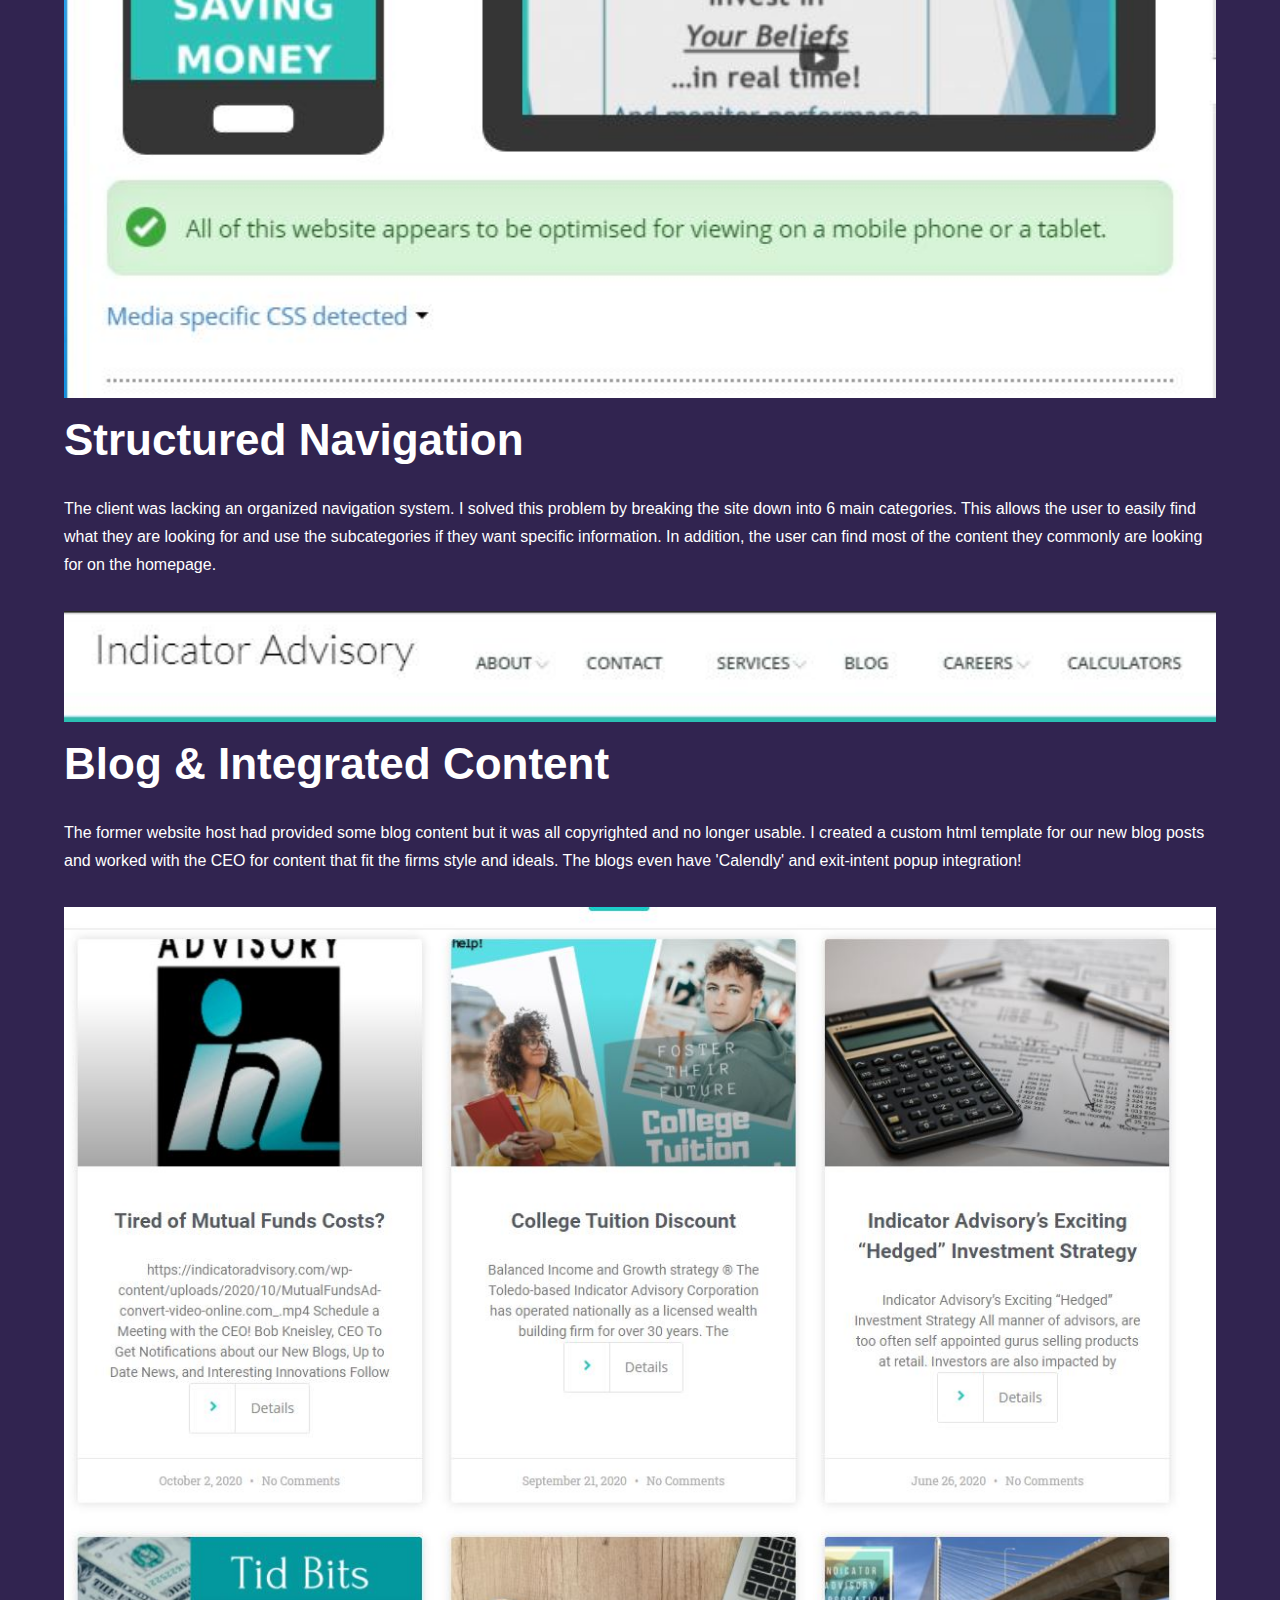
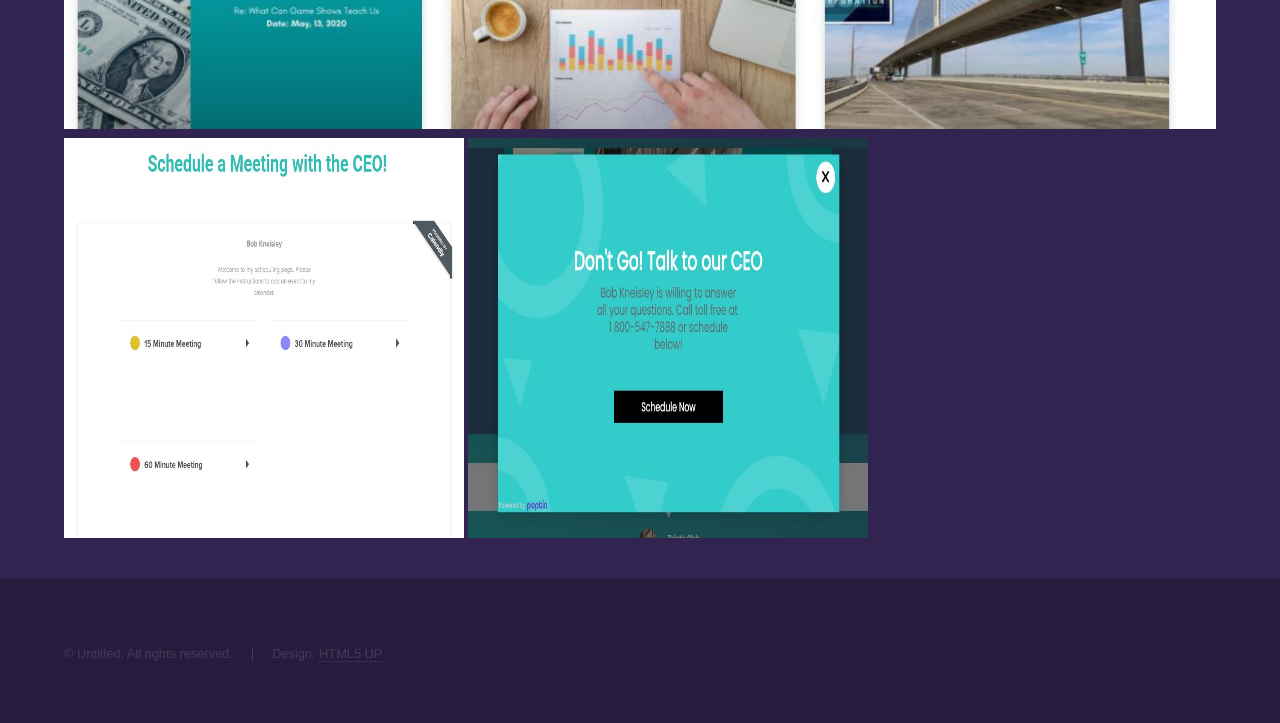
<file: IAC.html>
<!DOCTYPE HTML>
<!--
	Hyperspace by HTML5 UP
	html5up.net | @ajlkn
	Free for personal and commercial use under the CCA 3.0 license (html5up.net/license)
-->
<html>
	<head>
		<title>IAC</title>
		<meta charset="utf-8" />
		<meta name="viewport" content="width=device-width, initial-scale=1, user-scalable=no" />
		<link rel="stylesheet" href="assets/css/main.css" />
		<noscript><link rel="stylesheet" href="assets/css/noscript.css" /></noscript>
	</head>
	<body class="is-preload">

		<!-- Header -->
			<header id="header">
				<a href="index.html" class="title">IAC</a>
				<nav>
					<ul>
						<li><a href="index.html">Home</a></li>
						<li><a href="AMA.html" class="active"> AMA</a></li>
						
					</ul>
				</nav>
			</header>

		<!-- Wrapper -->
			<div id="wrapper">

				<!-- Main -->
					<section id="main" class="wrapper">
						<div class="inner">
							
							<h1 class="major">Web Design Consultant</h1>
							
						<img src="images/cropped-iac-2.jpg" width= 300px alt="IAC logo"></img>
					
							
							<p>As a web design and SEO consultant at IAC I gained the experience to completely redesign the firm's website. 
							I was able to make the site more responsive and modern while adding new features.
							</p>
								<h1>Client's Problems</h1>
								<P>The client was having multiple problems with their website provider/ host and difficulty editing the site.
								 I was hired as a consultant to redesign and solve the following problems and more
								</P>
									<li>Non-responsive/ modern website</li>
										<li>Cluttered Navigation</li>
										<li>No blog or video content</li>

									
						
						
					
					
						
						<h1>Responsive Web Design</h1>
						<p>The previous website was not responsive nor did it have device specific CSS. 
						According to Nibbler Website Grader from silktide,
						IAC recieved a 10/10 and is optimized for mobile and tablet devices!
					    </p>
						<img src="images/Nibbler Website Grader, Responsive rating.JPG" width="100%" alt="Rating of 10 in mobile design"></img>
						<h1>Structured Navigation</h1>
						
						<p>The client was lacking an organized navigation system. I solved this problem 
							by breaking the site down into 6 main categories. This allows the user to easily 
							find what they are looking for and use the subcategories if they want specific information.
							In addition, the user can find most of the content they commonly are looking for on the homepage. 
						</p>
						<img src="images/site nav.JPG" width="100%" alt="IAC Site Navigation"></img>
						<h1>Blog & Integrated Content</h1>
					
						<p>The former website host had provided some blog content but it was all copyrighted and no longer usable.
						I created a custom html template for our new blog posts and worked with the CEO for content that fit 
						the firms style and ideals. The blogs even have 'Calendly' and exit-intent popup integration!
						</p>
					
						<img src="images/blogsc.JPG" width="100%" height="100%"> 

						<img src="images/calendly.JPG" width="400em"  height="400em" data-position="bottom left">
						<img src="images/exit intent popups.JPG" width="400em" height="400em" >  
						
					
					</div>
					
					
					

			</div>

		<!-- Footer -->
			<footer id="footer" class="wrapper alt">
				<div class="inner">
					<ul class="menu">
						<li>&copy; Untitled. All rights reserved.</li><li>Design: <a href="http://html5up.net">HTML5 UP</a></li>
					</ul>
				</div>
			</footer>

		<!-- Scripts -->
			<script src="assets/js/jquery.min.js"></script>
			<script src="assets/js/jquery.scrollex.min.js"></script>
			<script src="assets/js/jquery.scrolly.min.js"></script>
			<script src="assets/js/browser.min.js"></script>
			<script src="assets/js/breakpoints.min.js"></script>
			<script src="assets/js/util.js"></script>
			<script src="assets/js/main.js"></script>

	</body>
</html>
</file>
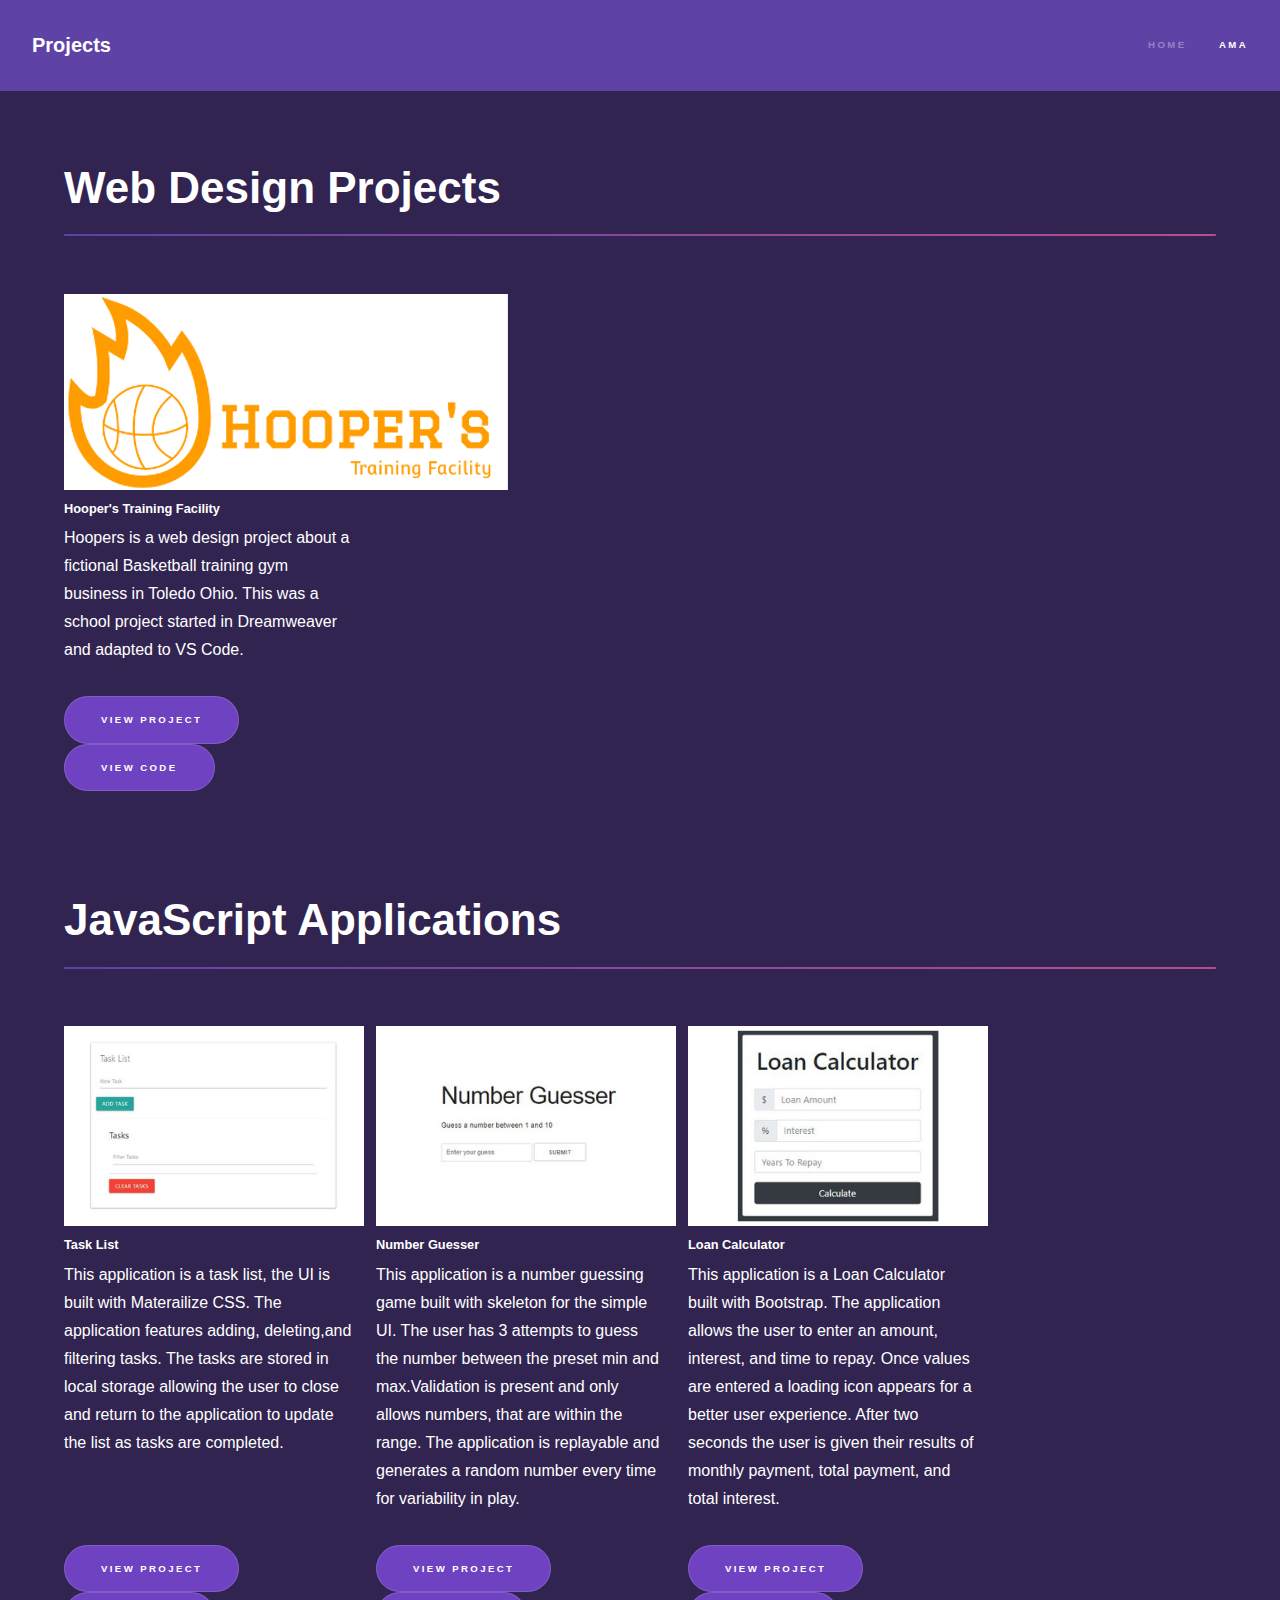
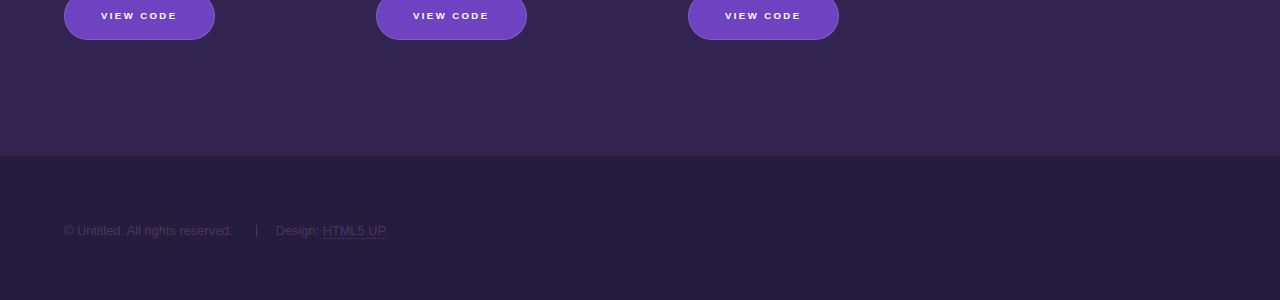
<file: projects.html>
<!DOCTYPE HTML>
<!--
	Hyperspace by HTML5 UP
	html5up.net | @ajlkn
	Free for personal and commercial use under the CCA 3.0 license (html5up.net/license)
-->
<html>

<head>
	<title>Projects</title>
	<meta charset="utf-8" />
	<meta name="viewport" content="width=device-width, initial-scale=1, user-scalable=no" />
	<link rel="stylesheet" href="assets/css/main.css" />
	<noscript>
		<link rel="stylesheet" href="assets/css/noscript.css" />
	</noscript>
	<!-- Bootstrap CSS -->
	<link href="https://cdn.jsdelivr.net/npm/bootstrap@5.0.0-beta3/dist/css/bootstrap.min.css" rel="stylesheet"
		integrity="sha384-eOJMYsd53ii+scO/bJGFsiCZc+5NDVN2yr8+0RDqr0Ql0h+rP48ckxlpbzKgwra6" crossorigin="anonymous">
</head>

<body class="is-preload" style="background:#312450;">

	<!-- Header -->
	<header id="header">
		<a href="index.html" class="title">Projects</a>
		<nav>
			<ul>
				<li><a href="index.html">Home</a></li>
				<li><a href="AMA.html" class="active"> AMA</a></li>

			</ul>
		</nav>
	</header>

	<!-- Wrapper -->
	<div id="wrapper">

		<!-- Main -->
		<section id="main" class="wrapper">
			<div class="inner">

				<h1 class="major">Web Design Projects</h1>
				<div class="container">
					<div class="card" style="width: 18rem;">
						<img src="images/hoopers logo.png" class="card-img-top" alt="...">
						<div class="card-body">
							<h5 class="card-title">Hooper's Training Facility</h5>
							<p class="card-text"> Hoopers is a web design project about a fictional Basketball training gym business
								in Toledo Ohio.
								This was a school project started in Dreamweaver and adapted to VS Code.</p>
							<!-- 							    <a href="#" class="btn btn-primary">Go somewhere</a> -->
							<a href="https://connorlewis128.github.io/hoopers/" class="button" style="background-color: #6f42c1;">View
								Project </a>
							<a href="https://github.com/connorlewis128/hoopers" class="button" style="background-color: #6f42c1;">View
								Code </a>
						</div>
					</div>
				</div>

				<!-- 						<img src="images/hoopers logo.png" width="300px" height="100%" alt="code"></img> -->






			</div>

			<div class="inner" style="display: none;">

				<h1 class="major">UX/UI Design</h1>

				<img src="images/hoopers logo.png" width=300px alt="code"></img>


				<p>Hoopers is a web design project about a fictional Basketball training gym business in Toledo Ohio.
					This was a school project started in Dreamweaver and adapted to VS Code.
				</p>

			</div>

			<div class="inner">

				<h1 class="major">JavaScript Applications</h1>
				<div class="container">
					<div class="row g-4">
						<div class="col">
							<div class="card" style="width: 18rem;">
								<img src="images/TaskList.png" class="card-img-top" alt="...">
								<div class="card-body">
									<h5 class="card-title">Task List</h5>
									<p class="card-text"> This application is a task list, the UI is built with Materailize CSS.
										The application features adding, deleting,and filtering tasks. The tasks are stored in local storage
										allowing the user to close and return to the application to update the list as tasks are completed.
										<br><br><br>
									</p>

									<a href="https://connorlewis128.github.io/JSApplications/TaskList/index.html" class="button"
										style="background-color: #6f42c1;">View
										Project </a>
									<a href="https://github.com/connorlewis128/JSApplications" class="button"
										style="background-color: #6f42c1;">View
										Code </a>
								</div>
							</div>
						</div>
						<div class="col">
							<div class="card" style="width: 18rem;">
								<img src="images/NumberGuesser.png" class="card-img-top" alt="...">
								<div class="card-body">
									<h5 class="card-title">Number Guesser</h5>
									<p class="card-text">This application is a number guessing game built with skeleton for the simple UI.
										The user has 3 attempts to guess the number between the preset min and max.Validation is present and
										only allows numbers, that are within the range. The application is replayable and generates a random
										number every time for variability in play. </p>

									<a href="https://connorlewis128.github.io/JSApplications/NumberGuesser/index.html" class="button"
										style="background-color: #6f42c1;">View
										Project </a>
									<a href="https://github.com/connorlewis128/JSApplications" class="button"
										style="background-color: #6f42c1;">View
										Code </a>
								</div>
							</div>
						</div>
						<div class="col">
							<div class="card" style="width: 18rem;">
								<img src="images/LoanCalculator.png" class="card-img-top" alt="...">
								<div class="card-body">
									<h5 class="card-title">Loan Calculator</h5>
									<p class="card-text">This application is a Loan Calculator built with Bootstrap. The application
										allows the user to enter an amount, interest, and time to repay. Once values are entered a loading
										icon appears for a better user experience. After two seconds the user is given their results of
										monthly payment, total payment, and total interest. </p>

									<a href="https://connorlewis128.github.io/JSApplications/LoanCalculator/index.html" class="button"
										style="background-color: #6f42c1;">View
										Project </a>
									<a href="https://github.com/connorlewis128/JSApplications" class="button"
										style="background-color: #6f42c1;">View
										Code </a>
								</div>
							</div>
						</div>


					</div>
				</div>
				<br><br><br>




			</div>




	</div>

	<!-- Footer -->
	<footer id="footer" class="wrapper alt">
		<div class="inner">
			<ul class="menu">
				<li>&copy; Untitled. All rights reserved.</li>
				<li>Design: <a href="http://html5up.net">HTML5 UP</a></li>
			</ul>
		</div>
	</footer>

	<!-- Scripts -->
	<script src="assets/js/jquery.min.js"></script>
	<script src="assets/js/jquery.scrollex.min.js"></script>
	<script src="assets/js/jquery.scrolly.min.js"></script>
	<script src="assets/js/browser.min.js"></script>
	<script src="assets/js/breakpoints.min.js"></script>
	<script src="assets/js/util.js"></script>
	<script src="assets/js/main.js"></script>
	<!-- Option 1: Bootstrap Bundle with Popper -->
	<script src="https://cdn.jsdelivr.net/npm/bootstrap@5.0.0-beta3/dist/js/bootstrap.bundle.min.js"
		integrity="sha384-JEW9xMcG8R+pH31jmWH6WWP0WintQrMb4s7ZOdauHnUtxwoG2vI5DkLtS3qm9Ekf"
		crossorigin="anonymous"></script>

</body>

</html>
</file>
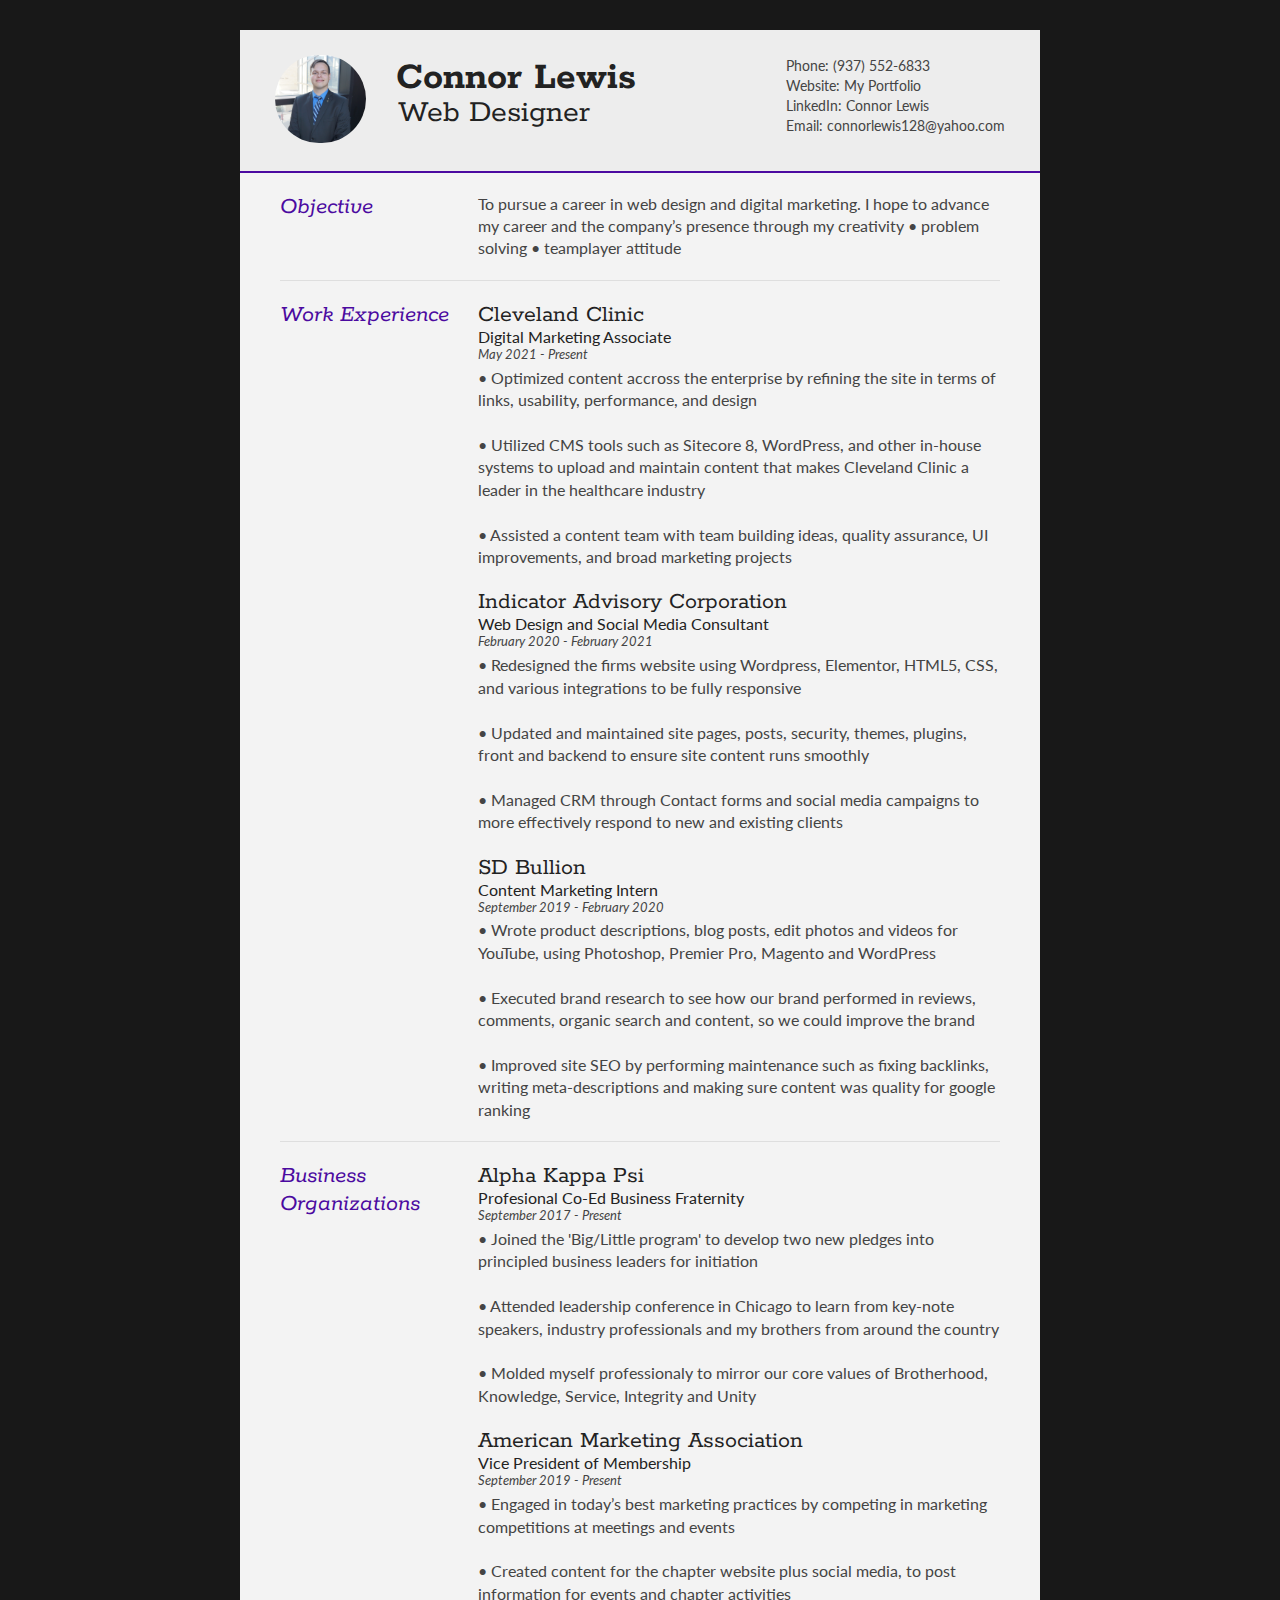
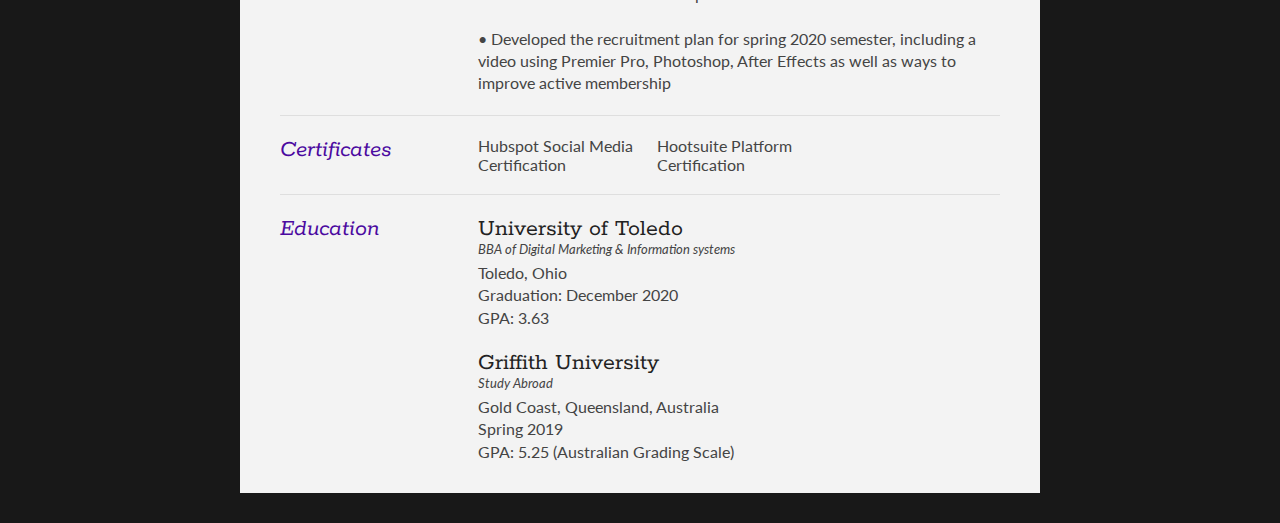
<file: Resume.html>
<!DOCTYPE html>
<html>

<head>
	<title>Connor Lewis - Resume</title>

	<meta name="viewport" content="width=device-width" />
	<meta name="description" content="The Curriculum Vitae of Connor Lewis." />
	<meta charset="UTF-8">

	<link type="text/css" rel="stylesheet" href="../assets/css/resume.css" />
	<link type="text/css" rel="stylesheet" href="https://fonts.googleapis.com/css?family=Rokkitt:400,700|Lato:400,300" />

	<!--[if lt IE 9]>
<script src="//html5shiv.googlecode.com/svn/trunk/html5.js"></script>
<![endif]-->
</head>

<body id="top">
	<div id="cv" class="instaFade">
		<div class="mainDetails">
			<div id="headshot" class="quickFade">
				<img src="images/Me.jpg" alt="Connor headshot" />
			</div>

			<div id="name">
				<h1 class="quickFade delayTwo">Connor Lewis</h1>
				<h2 class="quickFade delayThree">Web Designer</h2>
			</div>

			<div id="contactDetails" class="quickFade delayFour">
				<ul>
					<li>Phone: (937) 552-6833</li>
					<li>Website: <a href="https://connorlewis128.github.io/">My Portfolio</a></li>
					<li>LinkedIn: <a
							href="https://www.linkedin.com/in/connor-lewis-?lipi=urn%3Ali%3Apage%3Ad_flagship3_profile_view_base_contact_details%3B22LSZsyUQri3Pa8zMcTkhg%3D%3D">Connor
							Lewis</a></li>
					<li>Email: <a href="mailto:connorlewis128@yahoo.com" target="_blank">connorlewis128@yahoo.com</a></li>

				</ul>
			</div>
			<div class="clear"></div>
		</div>

		<div id="mainArea" class="quickFade delayFive">
			<section>
				<article>
					<div class="sectionTitle">
						<h1>Objective</h1>
					</div>

					<div class="sectionContent">
						<p>To pursue a career in web
							design and digital marketing. I hope
							to advance my career and the
							company’s presence through my
							creativity • problem solving • teamplayer attitude</p>
					</div>
				</article>
				<div class="clear"></div>
			</section>


			<section>
				<div class="sectionTitle">
					<h1>Work Experience</h1>
				</div>

				<div class="sectionContent">
					<article>
						<h2>Cleveland Clinic </h2>
						<h4>Digital Marketing Associate</h4>
						<p class="subDetails">May 2021 - Present</p>
						<p> • Optimized content accross the enterprise by refining the site in terms of links, usability,
							performance, and design
							<br /><br />
							• Utilized CMS tools such as Sitecore 8, WordPress, and other in-house systems to upload and maintain
							content that makes Cleveland Clinic a leader in the healthcare industry
							<br /><br />
							• Assisted a content team with team building ideas, quality assurance, UI improvements, and broad
							marketing projects

						</p>
					</article>
					<article>
						<h2>Indicator Advisory Corporation </h2>
						<h4>Web Design and Social Media Consultant</h4>
						<p class="subDetails">February 2020 - February 2021</p>
						<p> • Redesigned the firms website using Wordpress, Elementor, HTML5, CSS, and various integrations to be
							fully responsive
							<br /><br />
							• Updated and maintained site pages, posts, security, themes, plugins, front and backend to ensure site
							content runs smoothly
							<br /><br />
							• Managed CRM through Contact forms and social media campaigns to more effectively respond to new and
							existing clients

						</p>
					</article>

					<article>
						<h2>SD Bullion</h2>
						<h4>Content Marketing Intern</h4>
						<p class="subDetails">September 2019 - February 2020</p>
						<p> • Wrote product descriptions, blog posts, edit photos and videos for YouTube, using Photoshop, Premier
							Pro, Magento and WordPress
							<br /><br />
							• Executed brand research to see how our brand performed in reviews, comments, organic search and content,
							so we could improve the brand
							<br /><br />
							• Improved site SEO by performing maintenance such as fixing backlinks, writing meta-descriptions and
							making sure content was quality for google ranking
						</p>
					</article>

				</div>

				<div class="clear"></div>
			</section>


			<section>
				<div class="sectionTitle">
					<h1>Business Organizations</h1>
				</div>

				<div class="sectionContent">
					<article>
						<h2>Alpha Kappa Psi</h2>
						<h4>Profesional Co-Ed Business Fraternity</h4>
						<p class="subDetails">September 2017 - Present</p>
						<p> • Joined the 'Big/Little program' to develop two new pledges into principled business leaders for
							initiation
							<br /><br />
							• Attended leadership conference in Chicago to learn from key-note speakers, industry professionals
							and my brothers from around the country
							<br /><br />
							• Molded myself professionaly to mirror our core values of Brotherhood, Knowledge, Service, Integrity and
							Unity
						</p>
					</article>

					<article>
						<h2>American Marketing Association</h2>
						<h4>Vice President of Membership</h4>
						<p class="subDetails">September 2019 - Present</p>
						<p> • Engaged in today’s best marketing practices by competing in marketing
							competitions at meetings and events
							<br /><br />
							• Created content for the chapter website plus social media, to post information for events and chapter
							activities
							<br /><br />
							• Developed the recruitment plan for spring 2020 semester, including a video using Premier Pro, Photoshop,
							After Effects as well as ways to improve
							active membership
						</p>
					</article>

				</div>


				<div class="clear"></div>
			</section>


			<section>
				<div class="sectionTitle">
					<h1>Certificates</h1>
				</div>

				<div class="sectionContent">
					<ul class="keySkills">
						<li>Hubspot Social Media Certification</li>
						<li>Hootsuite Platform Certification</li>

					</ul>
				</div>
				<div class="clear"></div>
			</section>


			<section>
				<div class="sectionTitle">
					<h1>Education</h1>
				</div>

				<div class="sectionContent">
					<article>
						<h2>University of Toledo</h2>
						<p class="subDetails">BBA of Digital Marketing & Information systems</p>
						<p>Toledo, Ohio
							<br />
							Graduation: December 2020
							<br />
							GPA: 3.63
							<br />

						</p>
					</article>

					<article>
						<h2>Griffith University </h2>
						<p class="subDetails">Study Abroad</p>

						<p>Gold Coast, Queensland, Australia
							<br />
							Spring 2019
							<br />
							GPA: 5.25 (Australian Grading Scale)
							<br />
						</p>
					</article>
				</div>
				<div class="clear"></div>
			</section>

		</div>
	</div>
	<script type="text/javascript">
		var gaJsHost = (("https:" == document.location.protocol) ? "https://ssl." : "http://www.");
		document.write(unescape("%3Cscript src='" + gaJsHost + "google-analytics.com/ga.js' type='text/javascript'%3E%3C/script%3E"));
	</script>
	<script type="text/javascript">
		var pageTracker = _gat._getTracker("UA-3753241-1");
		pageTracker._initData();
		pageTracker._trackPageview();
	</script>
</body>

</html>
</file>
<file: assets/css/noscript.css>
/*
	Hyperspace by HTML5 UP
	html5up.net | @ajlkn
	Free for personal and commercial use under the CCA 3.0 license (html5up.net/license)
*/

/* Spotlights */

	.spotlights > section > .image:before {
		opacity: 0 !important;
	}

	.spotlights > section > .content > .inner {
		-moz-transform: none !important;
		-webkit-transform: none !important;
		-ms-transform: none !important;
		transform: none !important;
		opacity: 1 !important;
	}

/* Wrapper */

	.wrapper > .inner {
		opacity: 1 !important;
		-moz-transform: none !important;
		-webkit-transform: none !important;
		-ms-transform: none !important;
		transform: none !important;
	}

/* Sidebar */

	#sidebar > .inner {
		opacity: 1 !important;
	}

	#sidebar nav > ul > li {
		-moz-transform: none !important;
		-webkit-transform: none !important;
		-ms-transform: none !important;
		transform: none !important;
		opacity: 1 !important;
	}
</file>
<file: assets/css/resume.css>
html,body,div,span,object,iframe,h1,h2,h3,h4,h5,h6,p,blockquote,pre,abbr,address,cite,code,del,dfn,em,img,ins,kbd,q,samp,small,strong,sub,sup,var,b,i,dl,dt,dd,ol,ul,li,fieldset,form,label,legend,table,caption,tbody,tfoot,thead,tr,th,td,article,aside,canvas,details,figcaption,figure,footer,header,hgroup,menu,nav,section,summary,time,mark,audio,video {
border:0;
font:inherit;
font-size:100%;
margin:0;
padding:0;
vertical-align:baseline;
}

article,aside,details,figcaption,figure,footer,header,hgroup,menu,nav,section {
display:block;
}

html, body {background: #181818; font-family: 'Lato', helvetica, arial, sans-serif; font-size: 16px; color: #222;}

.clear {clear: both;}

p {
	font-size: 1em;
	line-height: 1.4em;
	margin-bottom: 20px;
	color: #444;
}

#cv {
	width: 90%;
	max-width: 800px;
	background: #f3f3f3;
	margin: 30px auto;
}

.mainDetails {
	padding: 25px 35px;
	border-bottom: 2px solid #4b0aa0;
	background: #ededed;
}

#name h1 {
	font-size: 2.5em;
	font-weight: 700;
	font-family: 'Rokkitt', Helvetica, Arial, sans-serif;
	margin-bottom: -6px;
}

#name h2 {
	font-size: 2em;
	margin-left: 2px;
	font-family: 'Rokkitt', Helvetica, Arial, sans-serif;
}

#mainArea {
	padding: 0 40px;
}

#headshot {
	width: 12.5%;
	float: left;
	margin-right: 30px;
}

#headshot img {
	width: 100%;
	height: auto;
	-webkit-border-radius: 50px;
	border-radius: 50px;
}

#name {
	float: left;
}

#contactDetails {
	float: right;
}

#contactDetails ul {
	list-style-type: none;
	font-size: 0.9em;
	margin-top: 2px;
}

#contactDetails ul li {
	margin-bottom: 3px;
	color: #444;
}

#contactDetails ul li a, a[href^=tel] {
	color: #444; 
	text-decoration: none;
	-webkit-transition: all .3s ease-in;
	-moz-transition: all .3s ease-in;
	-o-transition: all .3s ease-in;
	-ms-transition: all .3s ease-in;
	transition: all .3s ease-in;
}

#contactDetails ul li a:hover { 
	color: #4b0aa0;
}


section {
	border-top: 1px solid #dedede;
	padding: 20px 0 0;
}

section:first-child {
	border-top: 0;
}

section:last-child {
	padding: 20px 0 10px;
}

.sectionTitle {
	float: left;
	width: 25%;
}

.sectionContent {
	float: right;
	width: 72.5%;
}

.sectionTitle h1 {
	font-family: 'Rokkitt', Helvetica, Arial, sans-serif;
	font-style: italic;
	font-size: 1.5em;
	color: #4b0aa0;
}

.sectionContent h2 {
	font-family: 'Rokkitt', Helvetica, Arial, sans-serif;
	font-size: 1.5em;
	margin-bottom: -2px;
}

.subDetails {
	font-size: 0.8em;
	font-style: italic;
	margin-bottom: 3px;
}

.keySkills {
	list-style-type: none;
	-moz-column-count:3;
	-webkit-column-count:3;
	column-count:3;
	margin-bottom: 20px;
	font-size: 1em;
	color: #444;
}

.keySkills ul li {
	margin-bottom: 3px;
}

@media all and (min-width: 602px) and (max-width: 800px) {
	#headshot {
		display: none;
	}
	
	.keySkills {
	-moz-column-count:2;
	-webkit-column-count:2;
	column-count:2;
	}
}

@media all and (max-width: 601px) {
	#cv {
		width: 95%;
		margin: 10px auto;
		min-width: 280px;
	}
	
	#headshot {
		display: none;
	}
	
	#name, #contactDetails {
		float: none;
		width: 100%;
		text-align: center;
	}
	
	.sectionTitle, .sectionContent {
		float: none;
		width: 100%;
	}
	
	.sectionTitle {
		margin-left: -2px;
		font-size: 1.25em;
	}
	
	.keySkills {
		-moz-column-count:2;
		-webkit-column-count:2;
		column-count:2;
	}
}

@media all and (max-width: 480px) {
	.mainDetails {
		padding: 15px 15px;
	}
	
	section {
		padding: 15px 0 0;
	}
	
	#mainArea {
		padding: 0 25px;
	}

	
	.keySkills {
	-moz-column-count:1;
	-webkit-column-count:1;
	column-count:1;
	}
	
	#name h1 {
		line-height: .8em;
		margin-bottom: 4px;
	}
}

@media print {
    #cv {
        width: 100%;
    }
}

@-webkit-keyframes reset {
	0% {
		opacity: 0;
	}
	100% {
		opacity: 0;
	}
}

@-webkit-keyframes fade-in {
	0% {
		opacity: 0;
	}
	40% {
		opacity: 0;
	}
	100% {
		opacity: 1;
	}
}

@-moz-keyframes reset {
	0% {
		opacity: 0;
	}
	100% {
		opacity: 0;
	}
}

@-moz-keyframes fade-in {
	0% {
		opacity: 0;
	}
	40% {
		opacity: 0;
	}
	100% {
		opacity: 1;
	}
}

@keyframes reset {
	0% {
		opacity: 0;
	}
	100% {
		opacity: 0;
	}
}

@keyframes fade-in {
	0% {
		opacity: 0;
	}
	40% {
		opacity: 0;
	}
	100% {
		opacity: 1;
	}
}

.instaFade {
    -webkit-animation-name: reset, fade-in;
    -webkit-animation-duration: 1.5s;
    -webkit-animation-timing-function: ease-in;
	
	-moz-animation-name: reset, fade-in;
    -moz-animation-duration: 1.5s;
    -moz-animation-timing-function: ease-in;
	
	animation-name: reset, fade-in;
    animation-duration: 1.5s;
    animation-timing-function: ease-in;
}

.quickFade {
    -webkit-animation-name: reset, fade-in;
    -webkit-animation-duration: 2.5s;
    -webkit-animation-timing-function: ease-in;
	
	-moz-animation-name: reset, fade-in;
    -moz-animation-duration: 2.5s;
    -moz-animation-timing-function: ease-in;
	
	animation-name: reset, fade-in;
    animation-duration: 2.5s;
    animation-timing-function: ease-in;
}
 
.delayOne {
	-webkit-animation-delay: 0, .5s;
	-moz-animation-delay: 0, .5s;
	animation-delay: 0, .5s;
}

.delayTwo {
	-webkit-animation-delay: 0, 1s;
	-moz-animation-delay: 0, 1s;
	animation-delay: 0, 1s;
}

.delayThree {
	-webkit-animation-delay: 0, 1.5s;
	-moz-animation-delay: 0, 1.5s;
	animation-delay: 0, 1.5s;
}

.delayFour {
	-webkit-animation-delay: 0, 2s;
	-moz-animation-delay: 0, 2s;
	animation-delay: 0, 2s;
}

.delayFive {
	-webkit-animation-delay: 0, 2.5s;
	-moz-animation-delay: 0, 2.5s;
	animation-delay: 0, 2.5s;
}
</file>
<file: assets/css/main.css>
@import url(fontawesome-all.min.css);

/*
	Hyperspace by HTML5 UP
	html5up.net | @ajlkn
	Free for personal and commercial use under the CCA 3.0 license (html5up.net/license)
*/

html, body, div, span, applet, object,
iframe, h1, h2, h3, h4, h5, h6, p, blockquote,
pre, a, abbr, acronym, address, big, cite,
code, del, dfn, em, img, ins, kbd, q, s, samp,
small, strike, strong, sub, sup, tt, var, b,
u, i, center, dl, dt, dd, ol, ul, li, fieldset,
form, label, legend, table, caption, tbody,
tfoot, thead, tr, th, td, article, aside,
canvas, details, embed, figure, figcaption,
footer, header, hgroup, menu, nav, output, ruby,
section, summary, time, mark, audio, video {
	margin: 0;
	padding: 0;
	border: 0;
	font-size: 100%;
	font: inherit;
	vertical-align: baseline;}

article, aside, details, figcaption, figure,
footer, header, hgroup, menu, nav, section {
	display: block;}

body {
	line-height: 1;
}

ol, ul {
	list-style: none;
}

blockquote, q {
	quotes: none;
}

	blockquote:before, blockquote:after, q:before, q:after {
		content: '';
		content: none;
	}

table {
	border-collapse: collapse;
	border-spacing: 0;
}

body {
	-webkit-text-size-adjust: none;
}

mark {
	background-color: transparent;
	color: inherit;
}

input::-moz-focus-inner {
	border: 0;
	padding: 0;
}

input, select, textarea {
	-moz-appearance: none;
	-webkit-appearance: none;
	-ms-appearance: none;
	appearance: none;
}

/* Basic */

	@-ms-viewport {
		width: device-width;
	}

	body {
		-ms-overflow-style: scrollbar;
	}

	@media screen and (max-width: 480px) {

		html, body {
			min-width: 320px;
		}

	}

	html {
		box-sizing: border-box;
	}

	*, *:before, *:after {
		box-sizing: inherit;
	}

	body {
		background: #312450;
	}

		body.is-preload *, body.is-preload *:before, body.is-preload *:after {
			-moz-animation: none !important;
			-webkit-animation: none !important;
			-ms-animation: none !important;
			animation: none !important;
			-moz-transition: none !important;
			-webkit-transition: none !important;
			-ms-transition: none !important;
			transition: none !important;
		}

/* Type */

	body, input, select, textarea {
		color: rgba(255, 255, 255, 1);
		font-family: Arial, Helvetica, sans-serif;
		font-size: 16.5pt;
		font-weight: normal;
		line-height: 1.75;
	}

		@media screen and (max-width: 1680px) {

			body, input, select, textarea {
				font-size: 13pt;
			}

		}

		@media screen and (max-width: 1280px) {

			body, input, select, textarea {
				font-size: 12pt;
			}

		}

		@media screen and (max-width: 360px) {

			body, input, select, textarea {
				font-size: 11pt;
			}

		}

	a {
		-moz-transition: color 0.2s ease, border-bottom-color 0.2s ease;
		-webkit-transition: color 0.2s ease, border-bottom-color 0.2s ease;
		-ms-transition: color 0.2s ease, border-bottom-color 0.2s ease;
		transition: color 0.2s ease, border-bottom-color 0.2s ease;
		border-bottom: dotted 1px rgba(255, 255, 255, 0.35);
		color: inherit;
		text-decoration: none;
	}

		a:hover {
			border-bottom-color: transparent;
			color: #ffffff;
		}

	strong, b {
		color: #ffffff;
		font-weight: bold;
	}

	em, i {
		font-style: italic;
	}

	p {
		margin: 0 0 2em 0;
	}

	h1, h2, h3, h4, h5, h6 {
		color: #ffffff;
		font-weight: bold;
		line-height: 1.5;
		margin: 0 0 0.5em 0;
	}

		h1 a, h2 a, h3 a, h4 a, h5 a, h6 a {
			color: inherit;
			text-decoration: none;
		}

	h1 {
		font-size: 2.75em;
	}

		h1.major {
			margin: 0 0 1.3em 0;
			position: relative;
			padding-bottom: 0.35em;
		}

			h1.major:after {
				background-image: -moz-linear-gradient(to right, #5e42a6, #b74e91);
				background-image: -webkit-linear-gradient(to right, #5e42a6, #b74e91);
				background-image: -ms-linear-gradient(to right, #5e42a6, #b74e91);
				background-image: linear-gradient(to right, #5e42a6, #b74e91);
				-moz-transition: max-width 0.2s ease;
				-webkit-transition: max-width 0.2s ease;
				-ms-transition: max-width 0.2s ease;
				transition: max-width 0.2s ease;
				border-radius: 0.2em;
				bottom: 0;
				content: '';
				height: 0.05em;
				position: absolute;
				right: 0;
				width: 100%;
			}

	h2 {
		font-size: 1.75em;
	}

	h3 {
		font-size: 1.1em;
	}

	h4 {
		font-size: 1em;
	}

	h5 {
		font-size: 0.8em;
	}

	h6 {
		font-size: 0.6em;
	}

	@media screen and (max-width: 736px) {

		h1 {
			font-size: 2em;
		}

		h2 {
			font-size: 1.25em;
		}

		h3 {
			font-size: 1em;
		}

		h4 {
			font-size: 0.8em;
		}

		h5 {
			font-size: 0.6em;
		}

		h6 {
			font-size: 0.6em;
		}

	}

	sub {
		font-size: 0.8em;
		position: relative;
		top: 0.5em;
	}

	sup {
		font-size: 0.8em;
		position: relative;
		top: -0.5em;
	}

	blockquote {
		border-left: solid 4px rgba(255, 255, 255, 0.15);
		font-style: italic;
		margin: 0 0 2em 0;
		padding: 0.5em 0 0.5em 2em;
	}

	code {
		background: rgba(255, 255, 255, 0.05);
		border-radius: 0.25em;
		border: solid 1px rgba(255, 255, 255, 0.15);
		font-family: "Courier New", monospace;
		font-size: 0.9em;
		margin: 0 0.25em;
		padding: 0.25em 0.65em;
	}

	pre {
		-webkit-overflow-scrolling: touch;
		font-family: "Courier New", monospace;
		font-size: 0.9em;
		margin: 0 0 2em 0;
	}

		pre code {
			display: block;
			line-height: 1.75em;
			padding: 1em 1.5em;
			overflow-x: auto;
		}

	hr {
		border: 0;
		border-bottom: solid 1px rgba(255, 255, 255, 0.15);
		margin: 2em 0;
	}

		hr.major {
			margin: 3em 0;
		}

	.align-left {
		text-align: left;
	}

	.align-center {
		text-align: center;
	}

	.align-right {
		text-align: right;
	}




/* Row */

	.row {
		display: flex;
		flex-wrap: wrap;
		box-sizing: border-box;
		align-items: stretch;
	}

		.row > * {
			box-sizing: border-box;
		}

		.row.gtr-uniform > * > :last-child {
			margin-bottom: 0;
		}

		.row.aln-left {
			justify-content: flex-start;
		}

		.row.aln-center {
			justify-content: center;
		}

		.row.aln-right {
			justify-content: flex-end;
		}

		.row.aln-top {
			align-items: flex-start;
		}

		.row.aln-middle {
			align-items: center;
		}

		.row.aln-bottom {
			align-items: flex-end;
		}

		.row > .imp {
			order: -1;
		}

		.row > .col-1 {
			width: 8.33333%;
		}

		.row > .off-1 {
			margin-left: 8.33333%;
		}

		.row > .col-2 {
			width: 16.66667%;
		}

		.row > .off-2 {
			margin-left: 16.66667%;
		}

		.row > .col-3 {
			width: 25%;
		}

		.row > .off-3 {
			margin-left: 25%;
		}

		.row > .col-4 {
			width: 33.33333%;
		}

		.row > .off-4 {
			margin-left: 33.33333%;
		}

		.row > .col-5 {
			width: 41.66667%;
		}

		.row > .off-5 {
			margin-left: 41.66667%;
		}

		.row > .col-6 {
			width: 50%;
		}

		.row > .off-6 {
			margin-left: 50%;
		}

		.row > .col-7 {
			width: 58.33333%;
		}

		.row > .off-7 {
			margin-left: 58.33333%;
		}

		.row > .col-8 {
			width: 66.66667%;
		}

		.row > .off-8 {
			margin-left: 66.66667%;
		}

		.row > .col-9 {
			width: 75%;
		}

		.row > .off-9 {
			margin-left: 75%;
		}

		.row > .col-10 {
			width: 83.33333%;
		}

		.row > .off-10 {
			margin-left: 83.33333%;
		}

		.row > .col-11 {
			width: 91.66667%;
		}

		.row > .off-11 {
			margin-left: 91.66667%;
		}

		.row > .col-12 {
			width: 100%;
		}

		.row > .off-12 {
			margin-left: 100%;
		}

		.row.gtr-0 {
			margin-top: 0;
			margin-left: 0em;
		}

			.row.gtr-0 > * {
				padding: 0 0 0 0em;
			}

			.row.gtr-0.gtr-uniform {
				margin-top: 0em;
			}

				.row.gtr-0.gtr-uniform > * {
					padding-top: 0em;
				}

		.row.gtr-25 {
			margin-top: 0;
			margin-left: -0.375em;
		}

			.row.gtr-25 > * {
				padding: 0 0 0 0.375em;
			}

			.row.gtr-25.gtr-uniform {
				margin-top: -0.375em;
			}

				.row.gtr-25.gtr-uniform > * {
					padding-top: 0.375em;
				}

		.row.gtr-50 {
			margin-top: 0;
			margin-left: -0.75em;
		}

			.row.gtr-50 > * {
				padding: 0 0 0 0.75em;
			}

			.row.gtr-50.gtr-uniform {
				margin-top: -0.75em;
			}

				.row.gtr-50.gtr-uniform > * {
					padding-top: 0.75em;
				}

		.row {
			margin-top: 0;
			margin-left: -1.5em;
		}

			.row > * {
				padding: 0 0 0 1.5em;
			}

			.row.gtr-uniform {
				margin-top: -1.5em;
			}

				.row.gtr-uniform > * {
					padding-top: 1.5em;
				}

		.row.gtr-150 {
			margin-top: 0;
			margin-left: -2.25em;
		}

			.row.gtr-150 > * {
				padding: 0 0 0 2.25em;
			}

			.row.gtr-150.gtr-uniform {
				margin-top: -2.25em;
			}

				.row.gtr-150.gtr-uniform > * {
					padding-top: 2.25em;
				}

		.row.gtr-200 {
			margin-top: 0;
			margin-left: -3em;
		}

			.row.gtr-200 > * {
				padding: 0 0 0 3em;
			}

			.row.gtr-200.gtr-uniform {
				margin-top: -3em;
			}

				.row.gtr-200.gtr-uniform > * {
					padding-top: 3em;
				}

		@media screen and (max-width: 1680px) {

			.row {
				display: flex;
				flex-wrap: wrap;
				box-sizing: border-box;
				align-items: stretch;
			}

				.row > * {
					box-sizing: border-box;
				}

				.row.gtr-uniform > * > :last-child {
					margin-bottom: 0;
				}

				.row.aln-left {
					justify-content: flex-start;
				}

				.row.aln-center {
					justify-content: center;
				}

				.row.aln-right {
					justify-content: flex-end;
				}

				.row.aln-top {
					align-items: flex-start;
				}

				.row.aln-middle {
					align-items: center;
				}

				.row.aln-bottom {
					align-items: flex-end;
				}

				.row > .imp-xlarge {
					order: -1;
				}

				.row > .col-1-xlarge {
					width: 8.33333%;
				}

				.row > .off-1-xlarge {
					margin-left: 8.33333%;
				}

				.row > .col-2-xlarge {
					width: 16.66667%;
				}

				.row > .off-2-xlarge {
					margin-left: 16.66667%;
				}

				.row > .col-3-xlarge {
					width: 25%;
				}

				.row > .off-3-xlarge {
					margin-left: 25%;
				}

				.row > .col-4-xlarge {
					width: 33.33333%;
				}

				.row > .off-4-xlarge {
					margin-left: 33.33333%;
				}

				.row > .col-5-xlarge {
					width: 41.66667%;
				}

				.row > .off-5-xlarge {
					margin-left: 41.66667%;
				}

				.row > .col-6-xlarge {
					width: 50%;
				}

				.row > .off-6-xlarge {
					margin-left: 50%;
				}

				.row > .col-7-xlarge {
					width: 58.33333%;
				}

				.row > .off-7-xlarge {
					margin-left: 58.33333%;
				}

				.row > .col-8-xlarge {
					width: 66.66667%;
				}

				.row > .off-8-xlarge {
					margin-left: 66.66667%;
				}

				.row > .col-9-xlarge {
					width: 75%;
				}

				.row > .off-9-xlarge {
					margin-left: 75%;
				}

				.row > .col-10-xlarge {
					width: 83.33333%;
				}

				.row > .off-10-xlarge {
					margin-left: 83.33333%;
				}

				.row > .col-11-xlarge {
					width: 91.66667%;
				}

				.row > .off-11-xlarge {
					margin-left: 91.66667%;
				}

				.row > .col-12-xlarge {
					width: 100%;
				}

				.row > .off-12-xlarge {
					margin-left: 100%;
				}

				.row.gtr-0 {
					margin-top: 0;
					margin-left: 0em;
				}

					.row.gtr-0 > * {
						padding: 0 0 0 0em;
					}

					.row.gtr-0.gtr-uniform {
						margin-top: 0em;
					}

						.row.gtr-0.gtr-uniform > * {
							padding-top: 0em;
						}

				.row.gtr-25 {
					margin-top: 0;
					margin-left: -0.375em;
				}

					.row.gtr-25 > * {
						padding: 0 0 0 0.375em;
					}

					.row.gtr-25.gtr-uniform {
						margin-top: -0.375em;
					}

						.row.gtr-25.gtr-uniform > * {
							padding-top: 0.375em;
						}

				.row.gtr-50 {
					margin-top: 0;
					margin-left: -0.75em;
				}

					.row.gtr-50 > * {
						padding: 0 0 0 0.75em;
					}

					.row.gtr-50.gtr-uniform {
						margin-top: -0.75em;
					}

						.row.gtr-50.gtr-uniform > * {
							padding-top: 0.75em;
						}

				.row {
					margin-top: 0;
					margin-left: -1.5em;
				}

					.row > * {
						padding: 0 0 0 1.5em;
					}

					.row.gtr-uniform {
						margin-top: -1.5em;
					}

						.row.gtr-uniform > * {
							padding-top: 1.5em;
						}

				.row.gtr-150 {
					margin-top: 0;
					margin-left: -2.25em;
				}

					.row.gtr-150 > * {
						padding: 0 0 0 2.25em;
					}

					.row.gtr-150.gtr-uniform {
						margin-top: -2.25em;
					}

						.row.gtr-150.gtr-uniform > * {
							padding-top: 2.25em;
						}

				.row.gtr-200 {
					margin-top: 0;
					margin-left: -3em;
				}

					.row.gtr-200 > * {
						padding: 0 0 0 3em;
					}

					.row.gtr-200.gtr-uniform {
						margin-top: -3em;
					}

						.row.gtr-200.gtr-uniform > * {
							padding-top: 3em;
						}

		}

		@media screen and (max-width: 1280px) {

			.row {
				display: flex;
				flex-wrap: wrap;
				box-sizing: border-box;
				align-items: stretch;
			}

				.row > * {
					box-sizing: border-box;
				}

				.row.gtr-uniform > * > :last-child {
					margin-bottom: 0;
				}

				.row.aln-left {
					justify-content: flex-start;
				}

				.row.aln-center {
					justify-content: center;
				}

				.row.aln-right {
					justify-content: flex-end;
				}

				.row.aln-top {
					align-items: flex-start;
				}

				.row.aln-middle {
					align-items: center;
				}

				.row.aln-bottom {
					align-items: flex-end;
				}

				.row > .imp-large {
					order: -1;
				}

				.row > .col-1-large {
					width: 8.33333%;
				}

				.row > .off-1-large {
					margin-left: 8.33333%;
				}

				.row > .col-2-large {
					width: 16.66667%;
				}

				.row > .off-2-large {
					margin-left: 16.66667%;
				}

				.row > .col-3-large {
					width: 25%;
				}

				.row > .off-3-large {
					margin-left: 25%;
				}

				.row > .col-4-large {
					width: 33.33333%;
				}

				.row > .off-4-large {
					margin-left: 33.33333%;
				}

				.row > .col-5-large {
					width: 41.66667%;
				}

				.row > .off-5-large {
					margin-left: 41.66667%;
				}

				.row > .col-6-large {
					width: 50%;
				}

				.row > .off-6-large {
					margin-left: 50%;
				}

				.row > .col-7-large {
					width: 58.33333%;
				}

				.row > .off-7-large {
					margin-left: 58.33333%;
				}

				.row > .col-8-large {
					width: 66.66667%;
				}

				.row > .off-8-large {
					margin-left: 66.66667%;
				}

				.row > .col-9-large {
					width: 75%;
				}

				.row > .off-9-large {
					margin-left: 75%;
				}

				.row > .col-10-large {
					width: 83.33333%;
				}

				.row > .off-10-large {
					margin-left: 83.33333%;
				}

				.row > .col-11-large {
					width: 91.66667%;
				}

				.row > .off-11-large {
					margin-left: 91.66667%;
				}

				.row > .col-12-large {
					width: 100%;
				}

				.row > .off-12-large {
					margin-left: 100%;
				}

				.row.gtr-0 {
					margin-top: 0;
					margin-left: 0em;
				}

					.row.gtr-0 > * {
						padding: 0 0 0 0em;
					}

					.row.gtr-0.gtr-uniform {
						margin-top: 0em;
					}

						.row.gtr-0.gtr-uniform > * {
							padding-top: 0em;
						}

				.row.gtr-25 {
					margin-top: 0;
					margin-left: -0.375em;
				}

					.row.gtr-25 > * {
						padding: 0 0 0 0.375em;
					}

					.row.gtr-25.gtr-uniform {
						margin-top: -0.375em;
					}

						.row.gtr-25.gtr-uniform > * {
							padding-top: 0.375em;
						}

				.row.gtr-50 {
					margin-top: 0;
					margin-left: -0.75em;
				}

					.row.gtr-50 > * {
						padding: 0 0 0 0.75em;
					}

					.row.gtr-50.gtr-uniform {
						margin-top: -0.75em;
					}

						.row.gtr-50.gtr-uniform > * {
							padding-top: 0.75em;
						}

				.row {
					margin-top: 0;
					margin-left: -1.5em;
				}

					.row > * {
						padding: 0 0 0 1.5em;
					}

					.row.gtr-uniform {
						margin-top: -1.5em;
					}

						.row.gtr-uniform > * {
							padding-top: 1.5em;
						}

				.row.gtr-150 {
					margin-top: 0;
					margin-left: -2.25em;
				}

					.row.gtr-150 > * {
						padding: 0 0 0 2.25em;
					}

					.row.gtr-150.gtr-uniform {
						margin-top: -2.25em;
					}

						.row.gtr-150.gtr-uniform > * {
							padding-top: 2.25em;
						}

				.row.gtr-200 {
					margin-top: 0;
					margin-left: -3em;
				}

					.row.gtr-200 > * {
						padding: 0 0 0 3em;
					}

					.row.gtr-200.gtr-uniform {
						margin-top: -3em;
					}

						.row.gtr-200.gtr-uniform > * {
							padding-top: 3em;
						}

		}

		@media screen and (max-width: 980px) {

			.row {
				display: flex;
				flex-wrap: wrap;
				box-sizing: border-box;
				align-items: stretch;
			}

				.row > * {
					box-sizing: border-box;
				}

				.row.gtr-uniform > * > :last-child {
					margin-bottom: 0;
				}

				.row.aln-left {
					justify-content: flex-start;
				}

				.row.aln-center {
					justify-content: center;
				}

				.row.aln-right {
					justify-content: flex-end;
				}

				.row.aln-top {
					align-items: flex-start;
				}

				.row.aln-middle {
					align-items: center;
				}

				.row.aln-bottom {
					align-items: flex-end;
				}

				.row > .imp-medium {
					order: -1;
				}

				.row > .col-1-medium {
					width: 8.33333%;
				}

				.row > .off-1-medium {
					margin-left: 8.33333%;
				}

				.row > .col-2-medium {
					width: 16.66667%;
				}

				.row > .off-2-medium {
					margin-left: 16.66667%;
				}

				.row > .col-3-medium {
					width: 25%;
				}

				.row > .off-3-medium {
					margin-left: 25%;
				}

				.row > .col-4-medium {
					width: 33.33333%;
				}

				.row > .off-4-medium {
					margin-left: 33.33333%;
				}

				.row > .col-5-medium {
					width: 41.66667%;
				}

				.row > .off-5-medium {
					margin-left: 41.66667%;
				}

				.row > .col-6-medium {
					width: 50%;
				}

				.row > .off-6-medium {
					margin-left: 50%;
				}

				.row > .col-7-medium {
					width: 58.33333%;
				}

				.row > .off-7-medium {
					margin-left: 58.33333%;
				}

				.row > .col-8-medium {
					width: 66.66667%;
				}

				.row > .off-8-medium {
					margin-left: 66.66667%;
				}

				.row > .col-9-medium {
					width: 75%;
				}

				.row > .off-9-medium {
					margin-left: 75%;
				}

				.row > .col-10-medium {
					width: 83.33333%;
				}

				.row > .off-10-medium {
					margin-left: 83.33333%;
				}

				.row > .col-11-medium {
					width: 91.66667%;
				}

				.row > .off-11-medium {
					margin-left: 91.66667%;
				}

				.row > .col-12-medium {
					width: 100%;
				}

				.row > .off-12-medium {
					margin-left: 100%;
				}

				.row.gtr-0 {
					margin-top: 0;
					margin-left: 0em;
				}

					.row.gtr-0 > * {
						padding: 0 0 0 0em;
					}

					.row.gtr-0.gtr-uniform {
						margin-top: 0em;
					}

						.row.gtr-0.gtr-uniform > * {
							padding-top: 0em;
						}

				.row.gtr-25 {
					margin-top: 0;
					margin-left: -0.375em;
				}

					.row.gtr-25 > * {
						padding: 0 0 0 0.375em;
					}

					.row.gtr-25.gtr-uniform {
						margin-top: -0.375em;
					}

						.row.gtr-25.gtr-uniform > * {
							padding-top: 0.375em;
						}

				.row.gtr-50 {
					margin-top: 0;
					margin-left: -0.75em;
				}

					.row.gtr-50 > * {
						padding: 0 0 0 0.75em;
					}

					.row.gtr-50.gtr-uniform {
						margin-top: -0.75em;
					}

						.row.gtr-50.gtr-uniform > * {
							padding-top: 0.75em;
						}

				.row {
					margin-top: 0;
					margin-left: -1.5em;
				}

					.row > * {
						padding: 0 0 0 1.5em;
					}

					.row.gtr-uniform {
						margin-top: -1.5em;
					}

						.row.gtr-uniform > * {
							padding-top: 1.5em;
						}

				.row.gtr-150 {
					margin-top: 0;
					margin-left: -2.25em;
				}

					.row.gtr-150 > * {
						padding: 0 0 0 2.25em;
					}

					.row.gtr-150.gtr-uniform {
						margin-top: -2.25em;
					}

						.row.gtr-150.gtr-uniform > * {
							padding-top: 2.25em;
						}

				.row.gtr-200 {
					margin-top: 0;
					margin-left: -3em;
				}

					.row.gtr-200 > * {
						padding: 0 0 0 3em;
					}

					.row.gtr-200.gtr-uniform {
						margin-top: -3em;
					}

						.row.gtr-200.gtr-uniform > * {
							padding-top: 3em;
						}

		}

		@media screen and (max-width: 736px) {

			.row {
				display: flex;
				flex-wrap: wrap;
				box-sizing: border-box;
				align-items: stretch;
			}

				.row > * {
					box-sizing: border-box;
				}

				.row.gtr-uniform > * > :last-child {
					margin-bottom: 0;
				}

				.row.aln-left {
					justify-content: flex-start;
				}

				.row.aln-center {
					justify-content: center;
				}

				.row.aln-right {
					justify-content: flex-end;
				}

				.row.aln-top {
					align-items: flex-start;
				}

				.row.aln-middle {
					align-items: center;
				}

				.row.aln-bottom {
					align-items: flex-end;
				}

				.row > .imp-small {
					order: -1;
				}

				.row > .col-1-small {
					width: 8.33333%;
				}

				.row > .off-1-small {
					margin-left: 8.33333%;
				}

				.row > .col-2-small {
					width: 16.66667%;
				}

				.row > .off-2-small {
					margin-left: 16.66667%;
				}

				.row > .col-3-small {
					width: 25%;
				}

				.row > .off-3-small {
					margin-left: 25%;
				}

				.row > .col-4-small {
					width: 33.33333%;
				}

				.row > .off-4-small {
					margin-left: 33.33333%;
				}

				.row > .col-5-small {
					width: 41.66667%;
				}

				.row > .off-5-small {
					margin-left: 41.66667%;
				}

				.row > .col-6-small {
					width: 50%;
				}

				.row > .off-6-small {
					margin-left: 50%;
				}

				.row > .col-7-small {
					width: 58.33333%;
				}

				.row > .off-7-small {
					margin-left: 58.33333%;
				}

				.row > .col-8-small {
					width: 66.66667%;
				}

				.row > .off-8-small {
					margin-left: 66.66667%;
				}

				.row > .col-9-small {
					width: 75%;
				}

				.row > .off-9-small {
					margin-left: 75%;
				}

				.row > .col-10-small {
					width: 83.33333%;
				}

				.row > .off-10-small {
					margin-left: 83.33333%;
				}

				.row > .col-11-small {
					width: 91.66667%;
				}

				.row > .off-11-small {
					margin-left: 91.66667%;
				}

				.row > .col-12-small {
					width: 100%;
				}

				.row > .off-12-small {
					margin-left: 100%;
				}

				.row.gtr-0 {
					margin-top: 0;
					margin-left: 0em;
				}

					.row.gtr-0 > * {
						padding: 0 0 0 0em;
					}

					.row.gtr-0.gtr-uniform {
						margin-top: 0em;
					}

						.row.gtr-0.gtr-uniform > * {
							padding-top: 0em;
						}

				.row.gtr-25 {
					margin-top: 0;
					margin-left: -0.375em;
				}

					.row.gtr-25 > * {
						padding: 0 0 0 0.375em;
					}

					.row.gtr-25.gtr-uniform {
						margin-top: -0.375em;
					}

						.row.gtr-25.gtr-uniform > * {
							padding-top: 0.375em;
						}

				.row.gtr-50 {
					margin-top: 0;
					margin-left: -0.75em;
				}

					.row.gtr-50 > * {
						padding: 0 0 0 0.75em;
					}

					.row.gtr-50.gtr-uniform {
						margin-top: -0.75em;
					}

						.row.gtr-50.gtr-uniform > * {
							padding-top: 0.75em;
						}

				.row {
					margin-top: 0;
					margin-left: -1.5em;
				}

					.row > * {
						padding: 0 0 0 1.5em;
					}

					.row.gtr-uniform {
						margin-top: -1.5em;
					}

						.row.gtr-uniform > * {
							padding-top: 1.5em;
						}

				.row.gtr-150 {
					margin-top: 0;
					margin-left: -2.25em;
				}

					.row.gtr-150 > * {
						padding: 0 0 0 2.25em;
					}

					.row.gtr-150.gtr-uniform {
						margin-top: -2.25em;
					}

						.row.gtr-150.gtr-uniform > * {
							padding-top: 2.25em;
						}

				.row.gtr-200 {
					margin-top: 0;
					margin-left: -3em;
				}

					.row.gtr-200 > * {
						padding: 0 0 0 3em;
					}

					.row.gtr-200.gtr-uniform {
						margin-top: -3em;
					}

						.row.gtr-200.gtr-uniform > * {
							padding-top: 3em;
						}

		}

		@media screen and (max-width: 480px) {

			.row {
				display: flex;
				flex-wrap: wrap;
				box-sizing: border-box;
				align-items: stretch;
			}

				.row > * {
					box-sizing: border-box;
				}

				.row.gtr-uniform > * > :last-child {
					margin-bottom: 0;
				}

				.row.aln-left {
					justify-content: flex-start;
				}

				.row.aln-center {
					justify-content: center;
				}

				.row.aln-right {
					justify-content: flex-end;
				}

				.row.aln-top {
					align-items: flex-start;
				}

				.row.aln-middle {
					align-items: center;
				}

				.row.aln-bottom {
					align-items: flex-end;
				}

				.row > .imp-xsmall {
					order: -1;
				}

				.row > .col-1-xsmall {
					width: 8.33333%;
				}

				.row > .off-1-xsmall {
					margin-left: 8.33333%;
				}

				.row > .col-2-xsmall {
					width: 16.66667%;
				}

				.row > .off-2-xsmall {
					margin-left: 16.66667%;
				}

				.row > .col-3-xsmall {
					width: 25%;
				}

				.row > .off-3-xsmall {
					margin-left: 25%;
				}

				.row > .col-4-xsmall {
					width: 33.33333%;
				}

				.row > .off-4-xsmall {
					margin-left: 33.33333%;
				}

				.row > .col-5-xsmall {
					width: 41.66667%;
				}

				.row > .off-5-xsmall {
					margin-left: 41.66667%;
				}

				.row > .col-6-xsmall {
					width: 50%;
				}

				.row > .off-6-xsmall {
					margin-left: 50%;
				}

				.row > .col-7-xsmall {
					width: 58.33333%;
				}

				.row > .off-7-xsmall {
					margin-left: 58.33333%;
				}

				.row > .col-8-xsmall {
					width: 66.66667%;
				}

				.row > .off-8-xsmall {
					margin-left: 66.66667%;
				}

				.row > .col-9-xsmall {
					width: 75%;
				}

				.row > .off-9-xsmall {
					margin-left: 75%;
				}

				.row > .col-10-xsmall {
					width: 83.33333%;
				}

				.row > .off-10-xsmall {
					margin-left: 83.33333%;
				}

				.row > .col-11-xsmall {
					width: 91.66667%;
				}

				.row > .off-11-xsmall {
					margin-left: 91.66667%;
				}

				.row > .col-12-xsmall {
					width: 100%;
				}

				.row > .off-12-xsmall {
					margin-left: 100%;
				}

				.row.gtr-0 {
					margin-top: 0;
					margin-left: 0em;
				}

					.row.gtr-0 > * {
						padding: 0 0 0 0em;
					}

					.row.gtr-0.gtr-uniform {
						margin-top: 0em;
					}

						.row.gtr-0.gtr-uniform > * {
							padding-top: 0em;
						}

				.row.gtr-25 {
					margin-top: 0;
					margin-left: -0.375em;
				}

					.row.gtr-25 > * {
						padding: 0 0 0 0.375em;
					}

					.row.gtr-25.gtr-uniform {
						margin-top: -0.375em;
					}

						.row.gtr-25.gtr-uniform > * {
							padding-top: 0.375em;
						}

				.row.gtr-50 {
					margin-top: 0;
					margin-left: -0.75em;
				}

					.row.gtr-50 > * {
						padding: 0 0 0 0.75em;
					}

					.row.gtr-50.gtr-uniform {
						margin-top: -0.75em;
					}

						.row.gtr-50.gtr-uniform > * {
							padding-top: 0.75em;
						}

				.row {
					margin-top: 0;
					margin-left: -1.5em;
				}

					.row > * {
						padding: 0 0 0 1.5em;
					}

					.row.gtr-uniform {
						margin-top: -1.5em;
					}

						.row.gtr-uniform > * {
							padding-top: 1.5em;
						}

				.row.gtr-150 {
					margin-top: 0;
					margin-left: -2.25em;
				}

					.row.gtr-150 > * {
						padding: 0 0 0 2.25em;
					}

					.row.gtr-150.gtr-uniform {
						margin-top: -2.25em;
					}

						.row.gtr-150.gtr-uniform > * {
							padding-top: 2.25em;
						}

				.row.gtr-200 {
					margin-top: 0;
					margin-left: -3em;
				}

					.row.gtr-200 > * {
						padding: 0 0 0 3em;
					}

					.row.gtr-200.gtr-uniform {
						margin-top: -3em;
					}

						.row.gtr-200.gtr-uniform > * {
							padding-top: 3em;
						}

		}

/* Box */

	.box {
		border-radius: 0.25em;
		border: solid 1px rgba(255, 255, 255, 0.15);
		margin-bottom: 2em;
		padding: 1.5em;
	}

		.box > :last-child,
		.box > :last-child > :last-child,
		.box > :last-child > :last-child > :last-child {
			margin-bottom: 0;
		}

		.box.alt {
			border: 0;
			border-radius: 0;
			padding: 0;
		}

/* Button */

	input[type="submit"],
	input[type="reset"],
	input[type="button"],
	button,
	.button {
		-moz-appearance: none;
		-webkit-appearance: none;
		-ms-appearance: none;
		appearance: none;
		-moz-transition: border-color 0.2s ease;
		-webkit-transition: border-color 0.2s ease;
		-ms-transition: border-color 0.2s ease;
		transition: border-color 0.2s ease;
		background-color: transparent;
		border: solid 1px !important;
		border-color: rgba(255, 255, 255, 0.15) !important;
		border-radius: 3em;
		color: #ffffff !important;
		cursor: pointer;
		display: inline-block;
		font-size: 0.6em;
		font-weight: bold;
		height: calc(4.75em + 2px);
		letter-spacing: 0.25em;
		line-height: 4.75em;
		outline: 0;
		padding: 0 3.75em;
		position: relative;
		text-align: center;
		text-decoration: none;
		text-transform: uppercase;
		white-space: nowrap;
	}

		input[type="submit"]:after,
		input[type="reset"]:after,
		input[type="button"]:after,
		button:after,
		.button:after {
			-moz-transform: scale(0.25);
			-webkit-transform: scale(0.25);
			-ms-transform: scale(0.25);
			transform: scale(0.25);
			pointer-events: none;
			-moz-transition: opacity 0.2s ease, -moz-transform 0.2s ease;
			-webkit-transition: opacity 0.2s ease, -webkit-transform 0.2s ease;
			-ms-transition: opacity 0.2s ease, -ms-transform 0.2s ease;
			transition: opacity 0.2s ease, transform 0.2s ease;
			background: #ffffff;
			border-radius: 3em;
			content: '';
			height: 100%;
			left: 0;
			opacity: 0;
			position: absolute;
			top: 0;
			width: 100%;
		}

		input[type="submit"].icon:before,
		input[type="reset"].icon:before,
		input[type="button"].icon:before,
		button.icon:before,
		.button.icon:before {
			margin-right: 0.75em;
			margin-top: 0.75em;
		}

		input[type="submit"].fit,
		input[type="reset"].fit,
		input[type="button"].fit,
		button.fit,
		.button.fit {
			width: 100%;
		}

		input[type="submit"].small,
		input[type="reset"].small,
		input[type="button"].small,
		button.small,
		.button.small {
			font-size: 0.4em;
		}

		input[type="submit"].large,
		input[type="reset"].large,
		input[type="button"].large,
		button.large,
		.button.large {
			font-size: 0.8em;
		}

		input[type="submit"].primary,
		input[type="reset"].primary,
		input[type="button"].primary,
		button.primary,
		.button.primary {
			background-color: #ffffff;
			color: #312450 !important;
		}

			input[type="submit"].primary:after,
			input[type="reset"].primary:after,
			input[type="button"].primary:after,
			button.primary:after,
			.button.primary:after {
				display: none;
			}

		input[type="submit"].disabled, input[type="submit"]:disabled,
		input[type="reset"].disabled,
		input[type="reset"]:disabled,
		input[type="button"].disabled,
		input[type="button"]:disabled,
		button.disabled,
		button:disabled,
		.button.disabled,
		.button:disabled {
			cursor: default;
			opacity: 0.5;
			pointer-events: none;
		}

		input[type="submit"]:hover,
		input[type="reset"]:hover,
		input[type="button"]:hover,
		button:hover,
		.button:hover {
			border-color: rgba(255, 255, 255, 0.55) !important;
		}

			input[type="submit"]:hover:after,
			input[type="reset"]:hover:after,
			input[type="button"]:hover:after,
			button:hover:after,
			.button:hover:after {
				opacity: 0.05;
				-moz-transform: scale(1);
				-webkit-transform: scale(1);
				-ms-transform: scale(1);
				transform: scale(1);
			}

			input[type="submit"]:hover:active,
			input[type="reset"]:hover:active,
			input[type="button"]:hover:active,
			button:hover:active,
			.button:hover:active {
				border-color: #ffffff !important;
			}

				input[type="submit"]:hover:active:after,
				input[type="reset"]:hover:active:after,
				input[type="button"]:hover:active:after,
				button:hover:active:after,
				.button:hover:active:after {
					opacity: 0.1;
				}

/* Features */

	.features {
		display: -moz-flex;
		display: -webkit-flex;
		display: -ms-flex;
		display: flex;
		-moz-flex-wrap: wrap;
		-webkit-flex-wrap: wrap;
		-ms-flex-wrap: wrap;
		flex-wrap: wrap;
		border-radius: 0.25em;
		border: solid 1px rgba(255, 255, 255, 0.15);
		background: rgba(255, 255, 255, 0.05);
		margin: 0 0 2em 0;
	}

		.features section {
			padding: 3.5em 3em 1em 7em ;
			width: 50%;
			border-top: solid 1px rgba(255, 255, 255, 0.15);
			position: relative;
		}

			.features section:nth-child(-n + 2) {
				border-top-width: 0;
			}

			.features section:nth-child(2n) {
				border-left: solid 1px rgba(255, 255, 255, 0.15);
			}

			.features section .icon {
				-moz-transition: opacity 0.5s ease, -moz-transform 0.5s ease;
				-webkit-transition: opacity 0.5s ease, -webkit-transform 0.5s ease;
				-ms-transition: opacity 0.5s ease, -ms-transform 0.5s ease;
				transition: opacity 0.5s ease, transform 0.5s ease;
				-moz-transition-delay: 1s;
				-webkit-transition-delay: 1s;
				-ms-transition-delay: 1s;
				transition-delay: 1s;
				-moz-transform: scale(1);
				-webkit-transform: scale(1);
				-ms-transform: scale(1);
				transform: scale(1);
				position: absolute;
				left: 3em;
				top: 3em;
				opacity: 1;
			}

			.features section:nth-child(1) .icon {
				-moz-transition-delay: 0.15s;
				-webkit-transition-delay: 0.15s;
				-ms-transition-delay: 0.15s;
				transition-delay: 0.15s;
			}

			.features section:nth-child(2) .icon {
				-moz-transition-delay: 0.3s;
				-webkit-transition-delay: 0.3s;
				-ms-transition-delay: 0.3s;
				transition-delay: 0.3s;
			}

			.features section:nth-child(3) .icon {
				-moz-transition-delay: 0.45s;
				-webkit-transition-delay: 0.45s;
				-ms-transition-delay: 0.45s;
				transition-delay: 0.45s;
			}

			.features section:nth-child(4) .icon {
				-moz-transition-delay: 0.6s;
				-webkit-transition-delay: 0.6s;
				-ms-transition-delay: 0.6s;
				transition-delay: 0.6s;
			}

			.features section:nth-child(5) .icon {
				-moz-transition-delay: 0.75s;
				-webkit-transition-delay: 0.75s;
				-ms-transition-delay: 0.75s;
				transition-delay: 0.75s;
			}

			.features section:nth-child(6) .icon {
				-moz-transition-delay: 0.9s;
				-webkit-transition-delay: 0.9s;
				-ms-transition-delay: 0.9s;
				transition-delay: 0.9s;
			}

			.features section:nth-child(7) .icon {
				-moz-transition-delay: 1.05s;
				-webkit-transition-delay: 1.05s;
				-ms-transition-delay: 1.05s;
				transition-delay: 1.05s;
			}

			.features section:nth-child(8) .icon {
				-moz-transition-delay: 1.2s;
				-webkit-transition-delay: 1.2s;
				-ms-transition-delay: 1.2s;
				transition-delay: 1.2s;
			}

			.features section:nth-child(9) .icon {
				-moz-transition-delay: 1.35s;
				-webkit-transition-delay: 1.35s;
				-ms-transition-delay: 1.35s;
				transition-delay: 1.35s;
			}

			.features section:nth-child(10) .icon {
				-moz-transition-delay: 1.5s;
				-webkit-transition-delay: 1.5s;
				-ms-transition-delay: 1.5s;
				transition-delay: 1.5s;
			}

			.features section:nth-child(11) .icon {
				-moz-transition-delay: 1.65s;
				-webkit-transition-delay: 1.65s;
				-ms-transition-delay: 1.65s;
				transition-delay: 1.65s;
			}

			.features section:nth-child(12) .icon {
				-moz-transition-delay: 1.8s;
				-webkit-transition-delay: 1.8s;
				-ms-transition-delay: 1.8s;
				transition-delay: 1.8s;
			}

			.features section:nth-child(13) .icon {
				-moz-transition-delay: 1.95s;
				-webkit-transition-delay: 1.95s;
				-ms-transition-delay: 1.95s;
				transition-delay: 1.95s;
			}

			.features section:nth-child(14) .icon {
				-moz-transition-delay: 2.1s;
				-webkit-transition-delay: 2.1s;
				-ms-transition-delay: 2.1s;
				transition-delay: 2.1s;
			}

			.features section:nth-child(15) .icon {
				-moz-transition-delay: 2.25s;
				-webkit-transition-delay: 2.25s;
				-ms-transition-delay: 2.25s;
				transition-delay: 2.25s;
			}

			.features section:nth-child(16) .icon {
				-moz-transition-delay: 2.4s;
				-webkit-transition-delay: 2.4s;
				-ms-transition-delay: 2.4s;
				transition-delay: 2.4s;
			}

			.features section:nth-child(17) .icon {
				-moz-transition-delay: 2.55s;
				-webkit-transition-delay: 2.55s;
				-ms-transition-delay: 2.55s;
				transition-delay: 2.55s;
			}

			.features section:nth-child(18) .icon {
				-moz-transition-delay: 2.7s;
				-webkit-transition-delay: 2.7s;
				-ms-transition-delay: 2.7s;
				transition-delay: 2.7s;
			}

			.features section:nth-child(19) .icon {
				-moz-transition-delay: 2.85s;
				-webkit-transition-delay: 2.85s;
				-ms-transition-delay: 2.85s;
				transition-delay: 2.85s;
			}

			.features section:nth-child(20) .icon {
				-moz-transition-delay: 3s;
				-webkit-transition-delay: 3s;
				-ms-transition-delay: 3s;
				transition-delay: 3s;
			}

		.features.inactive section .icon {
			-moz-transform: scale(0.5);
			-webkit-transform: scale(0.5);
			-ms-transform: scale(0.5);
			transform: scale(0.5);
			opacity: 0;
		}

		@media screen and (max-width: 980px) {

			.features {
				display: block;
			}

				.features section {
					border-top-width: 1px !important;
					border-left-width: 0 !important;
					width: 100%;
				}

					.features section:first-child {
						border-top-width: 0 !important;
					}

		}

		@media screen and (max-width: 736px) {

			.features section {
				padding: 2.5em 1.5em 0.1em 5.5em ;
			}

				.features section .icon {
					left: 1.5em;
					top: 2em;
				}

		}

		@media screen and (max-width: 480px) {

			.features section {
				padding: 2em 1.5em 0.1em 1.5em ;
			}

				.features section .icon {
					left: 0;
					position: relative;
					top: 0;
				}

		}

/* Form */

	form {
		margin: 0 0 2em 0;
	}

		form > :last-child {
			margin-bottom: 0;
		}

		form > .fields {
			display: -moz-flex;
			display: -webkit-flex;
			display: -ms-flex;
			display: flex;
			-moz-flex-wrap: wrap;
			-webkit-flex-wrap: wrap;
			-ms-flex-wrap: wrap;
			flex-wrap: wrap;
			width: calc(100% + 3em);
			margin: -1.5em 0 2em -1.5em;
		}

			form > .fields > .field {
				-moz-flex-grow: 0;
				-webkit-flex-grow: 0;
				-ms-flex-grow: 0;
				flex-grow: 0;
				-moz-flex-shrink: 0;
				-webkit-flex-shrink: 0;
				-ms-flex-shrink: 0;
				flex-shrink: 0;
				padding: 1.5em 0 0 1.5em;
				width: calc(100% - 1.5em);
			}

				form > .fields > .field.half {
					width: calc(50% - 0.75em);
				}

				form > .fields > .field.third {
					width: calc(100%/3 - 0.5em);
				}

				form > .fields > .field.quarter {
					width: calc(25% - 0.375em);
				}

		@media screen and (max-width: 480px) {

			form > .fields {
				width: calc(100% + 3em);
				margin: -1.5em 0 2em -1.5em;
			}

				form > .fields > .field {
					padding: 1.5em 0 0 1.5em;
					width: calc(100% - 1.5em);
				}

					form > .fields > .field.half {
						width: calc(100% - 1.5em);
					}

					form > .fields > .field.third {
						width: calc(100% - 1.5em);
					}

					form > .fields > .field.quarter {
						width: calc(100% - 1.5em);
					}

		}

	label {
		color: #ffffff;
		font-weight: bold;
		line-height: 1.5;
		margin: 0 0 0.7em 0;
		display: block;
		font-size: 1.1em;
	}

	input[type="text"],
	input[type="password"],
	input[type="email"],
	input[type="tel"],
	select,
	textarea {
		-moz-appearance: none;
		-webkit-appearance: none;
		-ms-appearance: none;
		appearance: none;
		background: rgba(255, 255, 255, 0.05);
		border-radius: 0.25em;
		border: none;
		border: solid 1px rgba(255, 255, 255, 0.15);
		color: inherit;
		display: block;
		outline: 0;
		padding: 0 1em;
		text-decoration: none;
		width: 100%;
	}

		input[type="text"]:invalid,
		input[type="password"]:invalid,
		input[type="email"]:invalid,
		input[type="tel"]:invalid,
		select:invalid,
		textarea:invalid {
			box-shadow: none;
		}

		input[type="text"]:focus,
		input[type="password"]:focus,
		input[type="email"]:focus,
		input[type="tel"]:focus,
		select:focus,
		textarea:focus {
			border-color: #ffffff;
			box-shadow: 0 0 0 1px #ffffff;
		}

	select {
		background-image: url("data:image/svg+xml;charset=utf8,%3Csvg xmlns='http://www.w3.org/2000/svg' width='40' height='40' preserveAspectRatio='none' viewBox='0 0 40 40'%3E%3Cpath d='M9.4,12.3l10.4,10.4l10.4-10.4c0.2-0.2,0.5-0.4,0.9-0.4c0.3,0,0.6,0.1,0.9,0.4l3.3,3.3c0.2,0.2,0.4,0.5,0.4,0.9 c0,0.4-0.1,0.6-0.4,0.9L20.7,31.9c-0.2,0.2-0.5,0.4-0.9,0.4c-0.3,0-0.6-0.1-0.9-0.4L4.3,17.3c-0.2-0.2-0.4-0.5-0.4-0.9 c0-0.4,0.1-0.6,0.4-0.9l3.3-3.3c0.2-0.2,0.5-0.4,0.9-0.4S9.1,12.1,9.4,12.3z' fill='rgba(255, 255, 255, 0.15)' /%3E%3C/svg%3E");
		background-size: 1.25rem;
		background-repeat: no-repeat;
		background-position: calc(100% - 1rem) center;
		height: 2.75em;
		padding-right: 2.75em;
		text-overflow: ellipsis;
	}

		select option {
			color: #88ac07;
			background: #ffffff;
		}

		select:focus::-ms-value {
			background-color: transparent;
		}

		select::-ms-expand {
			display: none;
		}

	input[type="text"],
	input[type="password"],
	input[type="email"],
	select {
		height: 2.75em;
	}

	textarea {
		padding: 0.75em 1em;
	}

		body.is-ie textarea {
			min-height: 10em;
		}

	input[type="checkbox"],
	input[type="radio"] {
		-moz-appearance: none;
		-webkit-appearance: none;
		-ms-appearance: none;
		appearance: none;
		display: block;
		float: left;
		margin-right: -2em;
		opacity: 0;
		width: 1em;
		z-index: -1;
	}

		input[type="checkbox"] + label,
		input[type="radio"] + label {
			text-decoration: none;
			color: rgba(255, 255, 255, 0.55);
			cursor: pointer;
			display: inline-block;
			font-size: 1em;
			font-weight: normal;
			padding-left: 2.4em;
			padding-right: 0.75em;
			position: relative;
		}

			input[type="checkbox"] + label:before,
			input[type="radio"] + label:before {
				-moz-osx-font-smoothing: grayscale;
				-webkit-font-smoothing: antialiased;
				display: inline-block;
				font-style: normal;
				font-variant: normal;
				text-rendering: auto;
				line-height: 1;
				text-transform: none !important;
				font-family: 'Font Awesome 5 Free';
				font-weight: 900;
			}

			input[type="checkbox"] + label:before,
			input[type="radio"] + label:before {
				background: rgba(255, 255, 255, 0.05);
				border-radius: 0.25em;
				border: solid 1px rgba(255, 255, 255, 0.15);
				content: '';
				display: inline-block;
				font-size: 0.8em;
				height: 2.0625em;
				left: 0;
				line-height: 2.0625em;
				position: absolute;
				text-align: center;
				top: 0;
				width: 2.0625em;
			}

		input[type="checkbox"]:checked + label:before,
		input[type="radio"]:checked + label:before {
			background: #ffffff;
			border-color: #ffffff;
			color: #b74e91;
			content: '\f00c';
		}

		input[type="checkbox"]:focus + label:before,
		input[type="radio"]:focus + label:before {
			border-color: #ffffff;
			box-shadow: 0 0 0 1px #ffffff;
		}

	input[type="checkbox"] + label:before {
		border-radius: 0.25em;
	}

	input[type="radio"] + label:before {
		border-radius: 100%;
	}

	::-webkit-input-placeholder {
		color: rgba(255, 255, 255, 0.35) !important;
		opacity: 1.0;
	}

	:-moz-placeholder {
		color: rgba(255, 255, 255, 0.35) !important;
		opacity: 1.0;
	}

	::-moz-placeholder {
		color: rgba(255, 255, 255, 0.35) !important;
		opacity: 1.0;
	}

	:-ms-input-placeholder {
		color: rgba(255, 255, 255, 0.35) !important;
		opacity: 1.0;
	}

/* Icon */

	.icon {
		text-decoration: none;
		border-bottom: none;
		position: relative;
	}

		.icon:before {
			-moz-osx-font-smoothing: grayscale;
			-webkit-font-smoothing: antialiased;
			display: inline-block;
			font-style: normal;
			font-variant: normal;
			text-rendering: auto;
			line-height: 1;
			text-transform: none !important;
			font-family: 'Font Awesome 5 Free';
			font-weight: 400;
		}

		.icon > .label {
			display: none;
		}

		.icon:before {
			line-height: inherit;
		}

		.icon.solid:before {
			font-weight: 900;
		}

		.icon.brands:before {
			font-family: 'Font Awesome 5 Brands';
		}

		.icon.major {
			width: 2.5em;
			height: 2.5em;
			display: block;
			background: #ffffff;
			border-radius: 100%;
			color: #312450;
			text-align: center;
			line-height: 2.5em;
			margin: 0 0 1.3em 0;
		}

			.icon.major:before {
				font-size: 1.25em;
			}

				.wrapper.style1 .icon.major:before {
					color: #5e42a6;
				}

				.wrapper.style1-alt .icon.major:before {
					color: #493382;
				}

				.wrapper.style2 .icon.major:before {
					color: #5052b5;
				}

				.wrapper.style2-alt .icon.major:before {
					color: #3e4094;
				}

				.wrapper.style3 .icon.major:before {
					color: #b74e91;
				}

				.wrapper.style3-alt .icon.major:before {
					color: #953d75;
				}

/* Image */

	.image {
		max-width: 100%;
		
		border: 0;
		display: inline-block;
		position: relative;
	}

		.image img {
			border-radius: 0.25em;
			display: block;
		}

		.image.left, .image.right {
			max-width: 40%;
		}

			.image.left img, .image.right img {
				width: 100%;
			}

		.image.left {
			float: left;
			margin: 0 1.5em 1em 0;
			top: 0.25em;
		}

		.image.right {
			float: right;
			margin: 0 0 1em 1.5em;
			top: 0.25em;
		}

		.image.fit {
			display: block;
			margin: 0 0 2em 0;
			width: 100%;
		}

			.image.fit img {
				width: 100%;
			}

		.image.main {
			background-size: contain;
			background-repeat: no-repeat;
			display: block;
			padding: 0;
			width: 98%;
		}

			.image.main img {
				width: 100%;
			}

/* List */

	ol {
		list-style: decimal;
		margin: 0 0 2em 0;
		padding-left: 1.25em;
	}

		ol li {
			padding-left: 0.25em;
		}

	ul {
		list-style: disc;
		margin: 0 0 2em 0;
		padding-left: 1em;
	}

		ul li {
			padding-left: 0.5em;
		}

		ul.alt {
			list-style: none;
			padding-left: 0;
		}

			ul.alt li {
				border-top: solid 1px rgba(255, 255, 255, 0.15);
				padding: 0.5em 0;
			}

				ul.alt li:first-child {
					border-top: 0;
					padding-top: 0;
				}

	dl {
		margin: 0 0 2em 0;
	}

		dl dt {
			display: block;
			font-weight: bold;
			margin: 0 0 1em 0;
		}

		dl dd {
			margin-left: 2em;
		}

/* Actions */
	

	ul.actions {
		display: -moz-flex;
		display: -webkit-flex;
		display: -ms-flex;
		display: flex;
		cursor: default;
		list-style: none;
		margin-top: 1em;
		margin-left: -1em;
		padding-left: 0;
	}

		ul.actions li {
			padding: 2em 0 0 1em;
			vertical-align: middle;
		}

		ul.actions.special {
			-moz-justify-content: center;
			-webkit-justify-content: center;
			-ms-justify-content: center;
			justify-content: center;
			width: 100%;
			margin-left: 0;
		}

			ul.actions.special li:first-child {
				padding-left: 0;
			}
 
		ul.actions.stacked {
			-moz-flex-direction: column;
			-webkit-flex-direction: column;
			-ms-flex-direction: column;
			flex-direction: column;
			margin-left: 0;
		}

			ul.actions.stacked li {
				padding: 1.3em 0 0 0;
			}

				ul.actions.stacked li:first-child {
					padding-top: 0;
				}

		ul.actions.fit {
			width: calc(100% + 1em);
		}

			ul.actions.fit li {
				-moz-flex-grow: 1;
				-webkit-flex-grow: 1;
				-ms-flex-grow: 1;
				flex-grow: 1;
				-moz-flex-shrink: 1;
				-webkit-flex-shrink: 1;
				-ms-flex-shrink: 1;
				flex-shrink: 1;
				width: 100%;
			}

				ul.actions.fit li > * {
					width: 100%;
				}

			ul.actions.fit.stacked {
				width: 100%;
			}

		@media screen and (max-width: 480px) {

			ul.actions:not(.fixed) {
				-moz-flex-direction: column;
				-webkit-flex-direction: column;
				-ms-flex-direction: column;
				flex-direction: column;
				margin-left: 0;
				width: 100% !important;
			}

				ul.actions:not(.fixed) li {
					-moz-flex-grow: 1;
					-webkit-flex-grow: 1;
					-ms-flex-grow: 1;
					flex-grow: 1;
					-moz-flex-shrink: 1;
					-webkit-flex-shrink: 1;
					-ms-flex-shrink: 1;
					flex-shrink: 1;
					padding: 1em 0 0 0;
					text-align: center;
					width: 100%;
				}

					ul.actions:not(.fixed) li > * {
						width: 100%;
					}

					ul.actions:not(.fixed) li:first-child {
						padding-top: 0;
					}

					ul.actions:not(.fixed) li input[type="submit"],
					ul.actions:not(.fixed) li input[type="reset"],
					ul.actions:not(.fixed) li input[type="button"],
					ul.actions:not(.fixed) li button,
					ul.actions:not(.fixed) li .button {
						width: 100%;
					}

						ul.actions:not(.fixed) li input[type="submit"].icon:before,
						ul.actions:not(.fixed) li input[type="reset"].icon:before,
						ul.actions:not(.fixed) li input[type="button"].icon:before,
						ul.actions:not(.fixed) li button.icon:before,
						ul.actions:not(.fixed) li .button.icon:before {
							margin-left: -0.5rem;
						}

		}

/* Contact */

	ul.contact {
		list-style: none;
		padding: 0;
	}

		ul.contact > li {
			padding: 0;
			margin: 1.5em 0 0 0;
		}

			ul.contact > li:first-child {
				margin-top: 0;
			}

/* Icons */

	ul.icons {
		cursor: default;
		list-style: none;
		padding-left: 0;
	}

		ul.icons li {
			display: inline-block;
			padding: 0 0.75em 0 0;
		}

			ul.icons li:last-child {
				padding-right: 0;
			}

			ul.icons li > a, ul.icons li > span {
				border: 0;
			}

				ul.icons li > a .label, ul.icons li > span .label {
					display: none;
				}

/* Menu */

	ul.menu {
		list-style: none;
		padding: 0;
	}

		ul.menu > li {
			border-left: solid 1px rgba(255, 255, 255, 0.15);
			display: inline-block;
			line-height: 1;
			margin-left: 1.5em;
			padding: 0 0 0 1.5em;
		}

			ul.menu > li:first-child {
				border-left: 0;
				margin: 0;
				padding-left: 0;
			}

		@media screen and (max-width: 480px) {

			ul.menu > li {
				border-left: 0;
				display: block;
				line-height: inherit;
				margin: 0.5em 0 0 0;
				padding-left: 0;
			}

		}

/* Section/Article */

	section.special, article.special {
		text-align: center;
	}

	header p {
		color: rgba(255, 255, 255, 0.35);
		position: relative;
		margin: 0 0 1.5em 0;
	}

	header h2 + p {
		font-size: 1.25em;
		margin-top: -1em;
		line-height: 1.5em;
	}

	header h3 + p {
		font-size: 1.1em;
		margin-top: -0.8em;
		line-height: 1.5em;
	}

	header h4 + p,
	header h5 + p,
	header h6 + p {
		font-size: 0.9em;
		margin-top: -0.6em;
		line-height: 1.5em;
	}

/* Split */

	.split {
		display: -moz-flex;
		display: -webkit-flex;
		display: -ms-flex;
		display: flex;
	}

		.split > * {
			width: calc(50% - 2.5em);
		}

		.split > :nth-child(2n - 1) {
			padding-right: 2.5em;
			border-right: solid 1px rgba(255, 255, 255, 0.15);
		}

		.split > :nth-child(2n) {
			padding-left: 2.5em;
		}

		.split.style1 > :nth-child(2n - 1) {
			width: calc(66.66666% - 2.5em);
		}

		.split.style1 > :nth-child(2n) {
			width: calc(33.33333% - 2.5em);
		}

		@media screen and (max-width: 1680px) {

			.split > * {
				width: calc(50% - 2em);
			}

			.split > :nth-child(2n - 1) {
				padding-right: 2em;
			}

			.split > :nth-child(2n) {
				padding-left: 2em;
			}

			.split.style1 > :nth-child(2n - 1) {
				width: calc(66.66666% - 2em);
			}

			.split.style1 > :nth-child(2n) {
				width: calc(33.33333% - 2em);
			}

		}

		@media screen and (max-width: 980px) {

			.split {
				display: block;
			}

				.split > * {
					border-top: solid 1px rgba(255, 255, 255, 0.15);
					margin: 4em 0 0 0;
					padding: 4em 0 0 0;
					width: 100% !important;
				}

				.split > :nth-child(2n - 1) {
					border-right: 0;
					padding-right: 0;
				}

				.split > :nth-child(2n) {
					padding-left: 0;
				}

				.split > :first-child {
					border-top: 0;
					margin-top: 0;
					padding-top: 0;
				}

		}

		@media screen and (max-width: 736px) {

			.split > * {
				margin: 3em 0 0 0;
				padding: 3em 0 0 0;
			}

		}

/* Spotlights */

	.spotlights > section {
		display: -moz-flex;
		display: -webkit-flex;
		display: -ms-flex;
		display: flex;
		-moz-flex-direction: row;
		-webkit-flex-direction: row;
		-ms-flex-direction: row;
		flex-direction: row;
		min-height: 22.5em;
		height:fit-content;
		position: relative;
	}

		body.is-ie .spotlights > section {
			min-height: 0;
		}

		.spotlights > section > .image {
			box-sizing: border-box;
			background-size:100% 100%;
			background-repeat: no-repeat;
			background-position: center center;
			display: block;
			position: relative;
			width: 495px;
		
		}

			.spotlights > section > .image img {
				
				border-radius: 0;
				display: block;
			}

			.spotlights > section > .image:before {
				-moz-transition: opacity 1s ease;
				-webkit-transition: opacity 1s ease;
				-ms-transition: opacity 1s ease;
				transition: opacity 1s ease;
				background: rgba(49, 36, 80, 0.9) center center/contain;
				content: '';
				display: block;
				height: 100%;
				left: 0;
				opacity: 0;
				position: absolute;
				top: 0;
				width: 100%;
				
			}

		.spotlights > section > .content {
			padding: 1em 2em ;
			display: -moz-flex;
			display: -webkit-flex;
			display: -ms-flex;
			display: flex;
			-moz-flex-direction: column;
			-webkit-flex-direction: column;
			-ms-flex-direction: column;
			flex-direction: column;
			-moz-justify-content: center;
			-webkit-justify-content: center;
			-ms-justify-content: center;
			justify-content: center;
			width: 50em;
			-ms-flex: 1;

		}

			.spotlights > section > .content > .inner {
				-moz-transform: translateX(0) translateY(0);
				-webkit-transform: translateX(0) translateY(0);
				-ms-transform: translateX(0) translateY(0);
				transform: translateX(0) translateY(0);
				-moz-transition: opacity 1s ease, -moz-transform 1s ease;
				-webkit-transition: opacity 1s ease, -webkit-transform 1s ease;
				-ms-transition: opacity 1s ease, -ms-transform 1s ease;
				transition: opacity 1s ease, transform 1s ease;
				opacity: 1;
			}

		.spotlights > section:nth-child(2) {
			background-color: rgba(0, 0, 0, 0.05);
		}

		.spotlights > section:nth-child(3) {
			background-color: rgba(0, 0, 0, 0.1);
		}

		.spotlights > section.inactive > .image:before,
		body.is-preload .spotlights > section > .image:before {
			opacity: 1;
		}

		.spotlights > section.inactive > .content > .inner,
		body.is-preload .spotlights > section > .content > .inner {
			-moz-transform: translateX(-1em);
			-webkit-transform: translateX(-1em);
			-ms-transform: translateX(-1em);
			transform: translateX(-1em);
			opacity: 0;
		}

		@media screen and (max-width: 1680px) {

					

			.spotlights > section > .content {
				padding: 4em 4em 2em 4em ;
			}

		}

		@media screen and (max-width: 980px) {
			.spotlights > section {
			display: block;
			}

			.spotlights > section > .image {
					width:100%;
					height:110vh;
					
				
  					
			}

			.spotlights > section > .content {
					width: 100%;
					
			}

			.spotlights > section.inactive > .content > .inner,
			body.is-preload .spotlights > section > .content > .inner {
				-moz-transform: translateY(1em);
				-webkit-transform: translateY(1em);
				-ms-transform: translateY(1em);
				transform: translateY(1em);
			}

		}

		@media screen and (max-width: 736px) {

			
			.spotlights > section > .image {
				height: 50vh;
				width: 100%;
				min-height: 15em;
			}

			.spotlights > section > .content {
				padding: 3em 2em 1em 2em ;
			}

		}

/* Table */

	.table-wrapper {
		-webkit-overflow-scrolling: touch;
		overflow-x: auto;
	}

	table {
		margin: 0 0 2em 0;
		width: 100%;
	}

		table tbody tr {
			border: solid 1px rgba(255, 255, 255, 0.15);
			border-left: 0;
			border-right: 0;
		}

			table tbody tr:nth-child(2n + 1) {
				background-color: rgba(255, 255, 255, 0.05);
			}

		table td {
			padding: 0.75em 0.75em;
		}

		table th {
			color: #ffffff;
			font-size: 1em;
			font-weight: bold;
			padding: 0 0.75em 0.75em 0.75em;
			text-align: left;
		}

		table thead {
			border-bottom: solid 2px rgba(255, 255, 255, 0.15);
		}

		table tfoot {
			border-top: solid 2px rgba(255, 255, 255, 0.15);
		}

		table.alt {
			border-collapse: separate;
		}

			table.alt tbody tr td {
				border: solid 1px rgba(255, 255, 255, 0.15);
				border-left-width: 0;
				border-top-width: 0;
			}

				table.alt tbody tr td:first-child {
					border-left-width: 1px;
				}

			table.alt tbody tr:first-child td {
				border-top-width: 1px;
			}

			table.alt thead {
				border-bottom: 0;
			}

			table.alt tfoot {
				border-top: 0;
			}

/* Wrapper */

	.wrapper {
		position: relative;
	}

		.wrapper > .inner {
			padding: 5em 5em 3em 5em ;
			max-width: 100%;
			width: 75em;
		}

			@media screen and (max-width: 1680px) {

				.wrapper > .inner {
					padding: 4em 4em 2em 4em ;
				}

			}

			@media screen and (max-width: 1280px) {

				.wrapper > .inner {
					width: 100%;
				}

			}

			@media screen and (max-width: 736px) {

				.wrapper > .inner {
					padding: 3em 2em 1em 2em ;
				}

			}

		.wrapper.alt {
			background-color: #261c3e;
		}

		.wrapper.style1 {
			background-color: #4262a6;
		}

		.wrapper.style1-alt {
			background-color: #493382;
		}

		.wrapper.style2 {
			background-color: #4e4e53;
		}

		.wrapper.style2-alt {
			background-color: #3e4094;
		}

		.wrapper.style3 {
			background-color: #10011a;
		}

		.wrapper.style3-alt {
			background-color: #953d75;
		}

		.wrapper.fullscreen {
			display: -moz-flex;
			display: -webkit-flex;
			display: -ms-flex;
			display: flex;
			-moz-flex-direction: column;
			-webkit-flex-direction: column;
			-ms-flex-direction: column;
			flex-direction: column;
			-moz-justify-content: center;
			-webkit-justify-content: center;
			-ms-justify-content: center;
			justify-content: center;
			min-height: 100vh;
		}

			body.is-ie .wrapper.fullscreen {
				height: 100vh;
			}

			@media screen and (max-width: 1280px) {

				.wrapper.fullscreen {
					min-height: calc(100vh - 2.5em);
				}

					body.is-ie .wrapper.fullscreen {
						height: calc(100vh - 2.5em);
					}

			}

			@media screen and (max-width: 736px) {

				.wrapper.fullscreen {
					padding: 2em 0;
					min-height: 0;
				}

					body.is-ie .wrapper.fullscreen {
						height: auto;
					}

			}

		.wrapper.fade-up > .inner {
			-moz-transform: translateY(0);
			-webkit-transform: translateY(0);
			-ms-transform: translateY(0);
			transform: translateY(0);
			-moz-transition: opacity 1s ease, -moz-transform 1s ease;
			-webkit-transition: opacity 1s ease, -webkit-transform 1s ease;
			-ms-transition: opacity 1s ease, -ms-transform 1s ease;
			transition: opacity 1s ease, transform 1s ease;
			opacity: 1.0;
		}

		.wrapper.fade-up.inactive > .inner,
		body.is-preload .wrapper.fade-up > .inner {
			opacity: 0;
			-moz-transform: translateY(1em);
			-webkit-transform: translateY(1em);
			-ms-transform: translateY(1em);
			transform: translateY(1em);
		}

		.wrapper.fade-down > .inner {
			-moz-transform: translateY(0);
			-webkit-transform: translateY(0);
			-ms-transform: translateY(0);
			transform: translateY(0);
			-moz-transition: opacity 1s ease, -moz-transform 1s ease;
			-webkit-transition: opacity 1s ease, -webkit-transform 1s ease;
			-ms-transition: opacity 1s ease, -ms-transform 1s ease;
			transition: opacity 1s ease, transform 1s ease;
			opacity: 1.0;
		}

		.wrapper.fade-down.inactive > .inner,
		body.is-preload .wrapper.fade-down > .inner {
			opacity: 0;
			-moz-transform: translateY(-1em);
			-webkit-transform: translateY(-1em);
			-ms-transform: translateY(-1em);
			transform: translateY(-1em);
		}

		.wrapper.fade > .inner {
			-moz-transition: opacity 1s ease;
			-webkit-transition: opacity 1s ease;
			-ms-transition: opacity 1s ease;
			transition: opacity 1s ease;
			opacity: 1.0;
		}

		.wrapper.fade.inactive > .inner,
		body.is-preload .wrapper.fade > .inner {
			opacity: 0;
		}

/* Header */

	#header {
		display: -moz-flex;
		display: -webkit-flex;
		display: -ms-flex;
		display: flex;
		background-color: #5e42a6;
		cursor: default;
		padding: 1.75em 2em;
	}

		#header > .title {
			border: 0;
			color: #ffffff;
			display: block;
			font-size: 1.25em;
			font-weight: bold;
		}

		#header > nav {
			-moz-flex: 1;
			-webkit-flex: 1;
			-ms-flex: 1;
			flex: 1;
			text-align: right;
		}

			#header > nav > ul {
				margin: 0;
				padding: 0;
			}

				#header > nav > ul > li {
					display: inline-block;
					margin-left: 1.75em;
					padding: 0;
					vertical-align: middle;
				}

					#header > nav > ul > li:first-child {
						margin-left: 0;
					}

					#header > nav > ul > li a {
						border: 0;
						color: rgba(255, 255, 255, 0.35);
						display: inline-block;
						font-size: 0.6em;
						font-weight: bold;
						letter-spacing: 0.25em;
						text-transform: uppercase;
					}

						#header > nav > ul > li a:hover {
							color: rgba(255, 255, 255, 0.55);
						}

						#header > nav > ul > li a.active {
							color: #ffffff;
						}

		@media screen and (max-width: 736px) {

			#header {
				padding: 1em 2em;
			}

		}

		@media screen and (max-width: 480px) {

			#header {
				display: block;
				padding: 0 2em;
				text-align: left;
			}

				#header .title {
					font-size: 1.25em;
					padding: 1em 0;
				}

				#header > nav {
					border-top: solid 1px rgba(255, 255, 255, 0.15);
					text-align: inherit;
				}

					#header > nav > ul > li {
						margin-left: 1.5em;
					}

						#header > nav > ul > li a {
							height: 6em;
							line-height: 6em;
						}

		}

/* Wrapper (main) */

	#sidebar + #wrapper {
		margin-left: 18em;
	}

		@media screen and (max-width: 1280px) {

			#sidebar + #wrapper {
				margin-left: 0;
				padding-top: 3.5em;
			}

		}

		@media screen and (max-width: 736px) {

			#sidebar + #wrapper {
				padding-top: 0;
			}

		}

	#header + #wrapper > .wrapper > .inner {
		margin: 0 auto;
	}

/* Footer */

	#sidebar + #wrapper + #footer {
		margin-left: 18em;
	}

		@media screen and (max-width: 1280px) {

			#sidebar + #wrapper + #footer {
				margin-left: 0;
			}

		}

	#footer > .inner a {
		border-bottom-color: rgba(255, 255, 255, 0.15);
	}

		#footer > .inner a:hover {
			border-bottom-color: transparent;
		}

	#footer > .inner .menu {
		font-size: 0.8em;
		color: rgba(255, 255, 255, 0.15);
	}

	#header + #wrapper + #footer > .inner {
		margin: 0 auto;
	}

/* Sidebar */

	#sidebar {
		padding: 2.5em 2.5em 0.5em 2.5em ;
		background: #1d0230;
		cursor: default;
		height: 100vh;
		left: 0;
		overflow-x: hidden;
		overflow-y: auto;
		position: fixed;
		text-align: right;
		top: 0;
		width: 18em;
		z-index: 10000;
	}

		#sidebar > .inner {
			display: -moz-flex;
			display: -webkit-flex;
			display: -ms-flex;
			display: flex;
			-moz-flex-direction: column;
			-webkit-flex-direction: column;
			-ms-flex-direction: column;
			flex-direction: column;
			-moz-justify-content: center;
			-webkit-justify-content: center;
			-ms-justify-content: center;
			justify-content: center;
			-moz-transform: translateY(0);
			-webkit-transform: translateY(0);
			-ms-transform: translateY(0);
			transform: translateY(0);
			-moz-transition: opacity 1s ease;
			-webkit-transition: opacity 1s ease;
			-ms-transition: opacity 1s ease;
			transition: opacity 1s ease;
			min-height: 100%;
			opacity: 1;
			width: 100%;
		}

			body.is-ie #sidebar > .inner {
				height: 100%;
			}

		#sidebar nav > ul {
			list-style: none;
			padding: 0;
		}

			#sidebar nav > ul > li {
				-moz-transform: translateY(0);
				-webkit-transform: translateY(0);
				-ms-transform: translateY(0);
				transform: translateY(0);
				-moz-transition: opacity 0.15s ease, -moz-transform 0.75s ease;
				-webkit-transition: opacity 0.15s ease, -webkit-transform 0.75s ease;
				-ms-transition: opacity 0.15s ease, -ms-transform 0.75s ease;
				transition: opacity 0.15s ease, transform 0.75s ease;
				margin: 1.5em 0 0 0;
				opacity: 1;
				padding: 0;
				position: relative;
			}

				#sidebar nav > ul > li:first-child {
					margin: 0;
				}

				#sidebar nav > ul > li:nth-child(1) {
					-moz-transition-delay: 0.45s;
					-webkit-transition-delay: 0.45s;
					-ms-transition-delay: 0.45s;
					transition-delay: 0.45s;
				}

				#sidebar nav > ul > li:nth-child(2) {
					-moz-transition-delay: 0.65s;
					-webkit-transition-delay: 0.65s;
					-ms-transition-delay: 0.65s;
					transition-delay: 0.65s;
				}

				#sidebar nav > ul > li:nth-child(3) {
					-moz-transition-delay: 0.85s;
					-webkit-transition-delay: 0.85s;
					-ms-transition-delay: 0.85s;
					transition-delay: 0.85s;
				}

				#sidebar nav > ul > li:nth-child(4) {
					-moz-transition-delay: 1.05s;
					-webkit-transition-delay: 1.05s;
					-ms-transition-delay: 1.05s;
					transition-delay: 1.05s;
				}

				#sidebar nav > ul > li:nth-child(5) {
					-moz-transition-delay: 1.25s;
					-webkit-transition-delay: 1.25s;
					-ms-transition-delay: 1.25s;
					transition-delay: 1.25s;
				}

				#sidebar nav > ul > li:nth-child(6) {
					-moz-transition-delay: 1.45s;
					-webkit-transition-delay: 1.45s;
					-ms-transition-delay: 1.45s;
					transition-delay: 1.45s;
				}

				#sidebar nav > ul > li:nth-child(7) {
					-moz-transition-delay: 1.65s;
					-webkit-transition-delay: 1.65s;
					-ms-transition-delay: 1.65s;
					transition-delay: 1.65s;
				}

				#sidebar nav > ul > li:nth-child(8) {
					-moz-transition-delay: 1.85s;
					-webkit-transition-delay: 1.85s;
					-ms-transition-delay: 1.85s;
					transition-delay: 1.85s;
				}

				#sidebar nav > ul > li:nth-child(9) {
					-moz-transition-delay: 2.05s;
					-webkit-transition-delay: 2.05s;
					-ms-transition-delay: 2.05s;
					transition-delay: 2.05s;
				}

				#sidebar nav > ul > li:nth-child(10) {
					-moz-transition-delay: 2.25s;
					-webkit-transition-delay: 2.25s;
					-ms-transition-delay: 2.25s;
					transition-delay: 2.25s;
				}

				#sidebar nav > ul > li:nth-child(11) {
					-moz-transition-delay: 2.45s;
					-webkit-transition-delay: 2.45s;
					-ms-transition-delay: 2.45s;
					transition-delay: 2.45s;
				}

				#sidebar nav > ul > li:nth-child(12) {
					-moz-transition-delay: 2.65s;
					-webkit-transition-delay: 2.65s;
					-ms-transition-delay: 2.65s;
					transition-delay: 2.65s;
				}

				#sidebar nav > ul > li:nth-child(13) {
					-moz-transition-delay: 2.85s;
					-webkit-transition-delay: 2.85s;
					-ms-transition-delay: 2.85s;
					transition-delay: 2.85s;
				}

				#sidebar nav > ul > li:nth-child(14) {
					-moz-transition-delay: 3.05s;
					-webkit-transition-delay: 3.05s;
					-ms-transition-delay: 3.05s;
					transition-delay: 3.05s;
				}

				#sidebar nav > ul > li:nth-child(15) {
					-moz-transition-delay: 3.25s;
					-webkit-transition-delay: 3.25s;
					-ms-transition-delay: 3.25s;
					transition-delay: 3.25s;
				}

				#sidebar nav > ul > li:nth-child(16) {
					-moz-transition-delay: 3.45s;
					-webkit-transition-delay: 3.45s;
					-ms-transition-delay: 3.45s;
					transition-delay: 3.45s;
				}

				#sidebar nav > ul > li:nth-child(17) {
					-moz-transition-delay: 3.65s;
					-webkit-transition-delay: 3.65s;
					-ms-transition-delay: 3.65s;
					transition-delay: 3.65s;
				}

				#sidebar nav > ul > li:nth-child(18) {
					-moz-transition-delay: 3.85s;
					-webkit-transition-delay: 3.85s;
					-ms-transition-delay: 3.85s;
					transition-delay: 3.85s;
				}

				#sidebar nav > ul > li:nth-child(19) {
					-moz-transition-delay: 4.05s;
					-webkit-transition-delay: 4.05s;
					-ms-transition-delay: 4.05s;
					transition-delay: 4.05s;
				}

				#sidebar nav > ul > li:nth-child(20) {
					-moz-transition-delay: 4.25s;
					-webkit-transition-delay: 4.25s;
					-ms-transition-delay: 4.25s;
					transition-delay: 4.25s;
				}

		#sidebar nav a {
			-moz-transition: color 0.2s ease;
			-webkit-transition: color 0.2s ease;
			-ms-transition: color 0.2s ease;
			transition: color 0.2s ease;
			border: 0;
			color: rgba(255, 255, 255, 0.35);
			display: block;
			font-size: 0.6em;
			font-weight: bold;
			letter-spacing: 0.25em;
			line-height: 1.75;
			outline: 0;
			padding: 1.35em 0;
			position: relative;
			text-decoration: none;
			text-transform: uppercase;
		}

			#sidebar nav a:before, #sidebar nav a:after {
				border-radius: 0.2em;
				bottom: 0;
				content: '';
				height: 0.2em;
				position: absolute;
				right: 0;
				width: 100%;
			}

			#sidebar nav a:before {
				background: #3c2c62;
			}

			#sidebar nav a:after {
				background-image: -moz-linear-gradient(to right, #5e42a6, #b74e91);
				background-image: -webkit-linear-gradient(to right, #5e42a6, #b74e91);
				background-image: -ms-linear-gradient(to right, #5e42a6, #b74e91);
				background-image: linear-gradient(to right, #5e42a6, #b74e91);
				-moz-transition: max-width 0.2s ease;
				-webkit-transition: max-width 0.2s ease;
				-ms-transition: max-width 0.2s ease;
				transition: max-width 0.2s ease;
				max-width: 0;
			}

			#sidebar nav a:hover {
				color: rgba(255, 255, 255, 0.55);
			}

			#sidebar nav a.active {
				color: #ffffff;
			}

				#sidebar nav a.active:after {
					max-width: 100%;
				}

		body.is-preload #sidebar > .inner {
			opacity: 0;
		}

		body.is-preload #sidebar nav ul li {
			-moz-transform: translateY(2em);
			-webkit-transform: translateY(2em);
			-ms-transform: translateY(2em);
			transform: translateY(2em);
			opacity: 0;
		}

		@media screen and (max-width: 1280px) {

			#sidebar {
				height: 3.5em;
				left: 0;
				line-height: 3.5em;
				overflow: hidden;
				padding: 0;
				text-align: center;
				top: 0;
				width: 100%;
			}

				#sidebar > .inner {
					-moz-flex-direction: row;
					-webkit-flex-direction: row;
					-ms-flex-direction: row;
					flex-direction: row;
					-moz-align-items: -moz-stretch;
					-webkit-align-items: -webkit-stretch;
					-ms-align-items: -ms-stretch;
					align-items: stretch;
					height: inherit;
					line-height: inherit;
				}

				#sidebar nav {
					height: inherit;
					line-height: inherit;
				}

					#sidebar nav ul {
						display: -moz-flex;
						display: -webkit-flex;
						display: -ms-flex;
						display: flex;
						height: inherit;
						line-height: inherit;
						margin: 0;
					}

						#sidebar nav ul li {
							display: block;
							height: inherit;
							line-height: inherit;
							margin: 0 0 0 2em;
							padding: 0;
						}

					#sidebar nav a {
						height: inherit;
						line-height: inherit;
						padding: 0;
					}

						#sidebar nav a:after {
							background-image: none;
							background-color: #b74e91;
						}

		}

		@media screen and (max-width: 736px) {

			#sidebar {
				display: none;
			}

		}

/* Intro */

	#intro {
		background-attachment: fixed;
		background-image: url("images/intro.svg");
		background-position: top right;
		background-repeat: no-repeat;
		background-size: 100% 100%;
	}

		#intro p {
			font-size: 1.25em;
		}

			@media screen and (max-width: 980px) {

				#intro p br {
					display: none;
				}

			}

			@media screen and (max-width: 736px) {

				#intro p {
					font-size: 1em;
				}

			}

		@media screen and (max-width: 1280px) {

			#intro {
				background-attachment: scroll;
			}

		}
</file>
